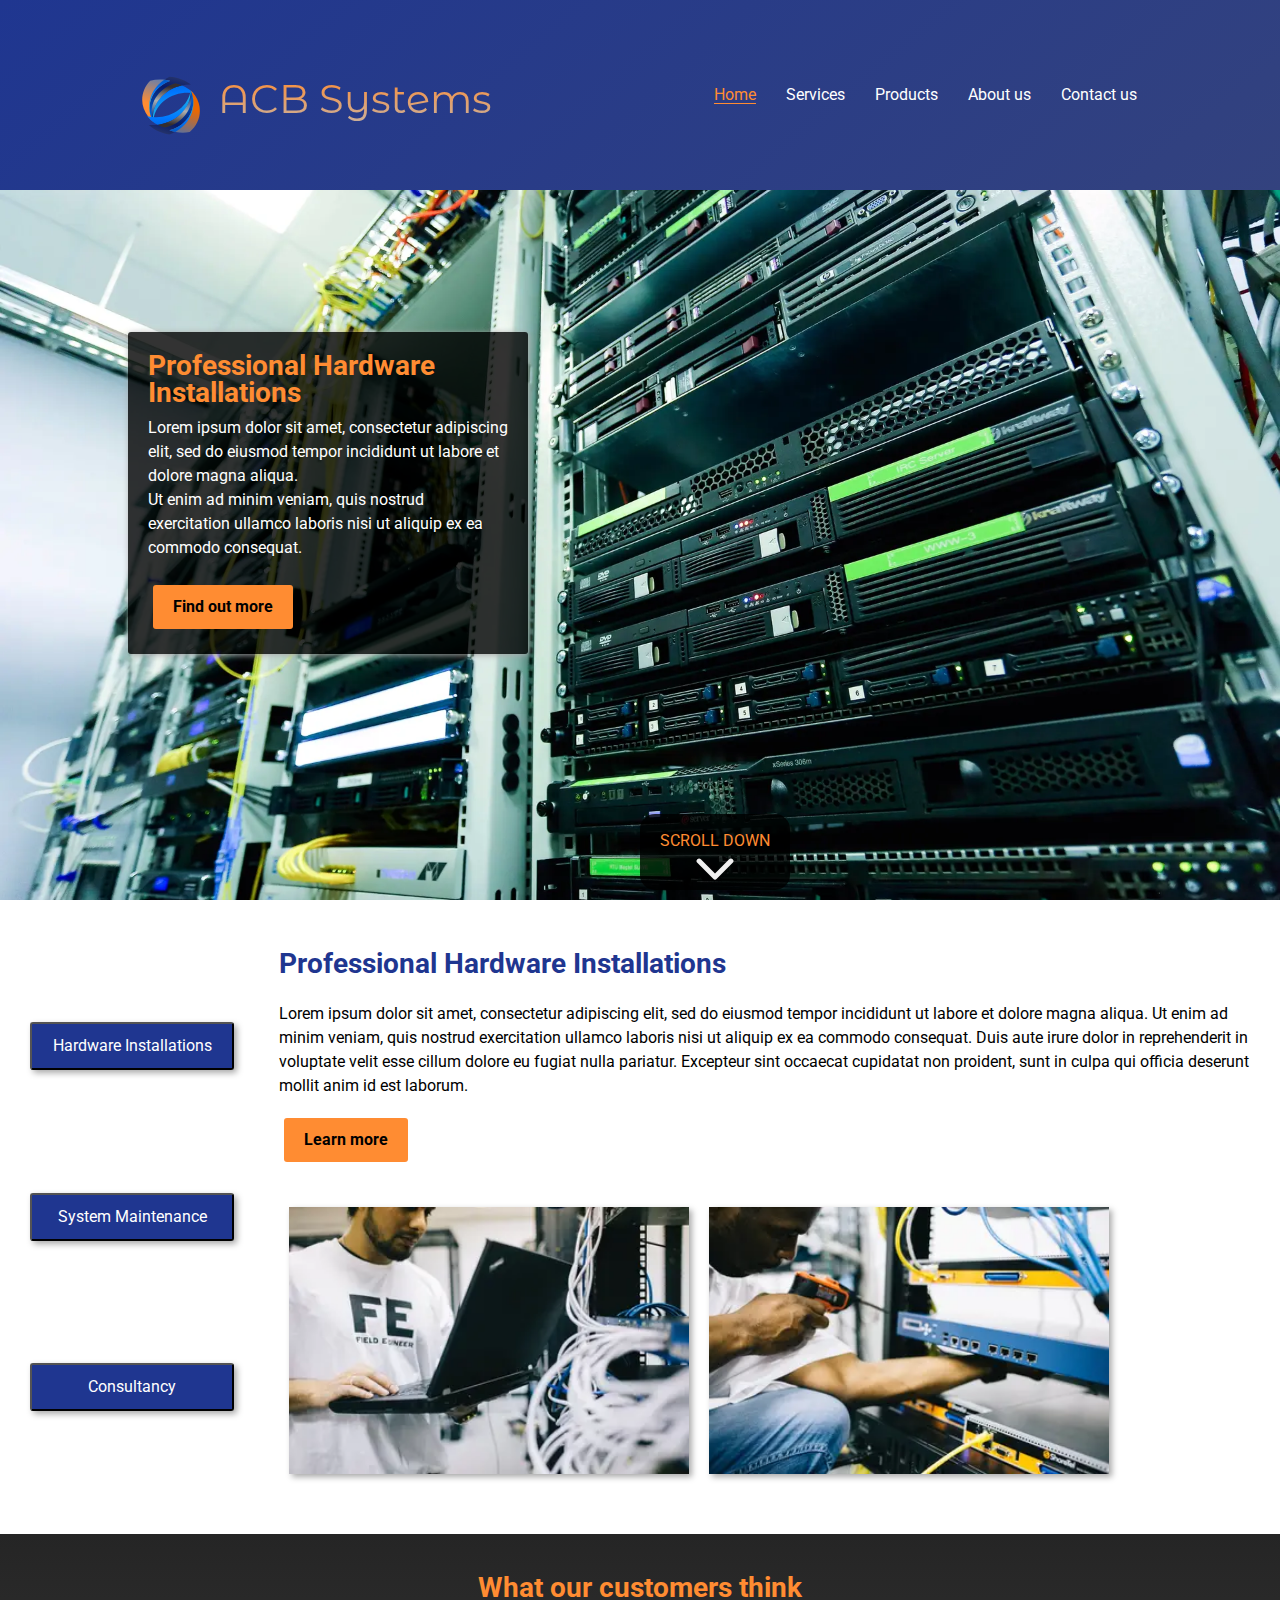
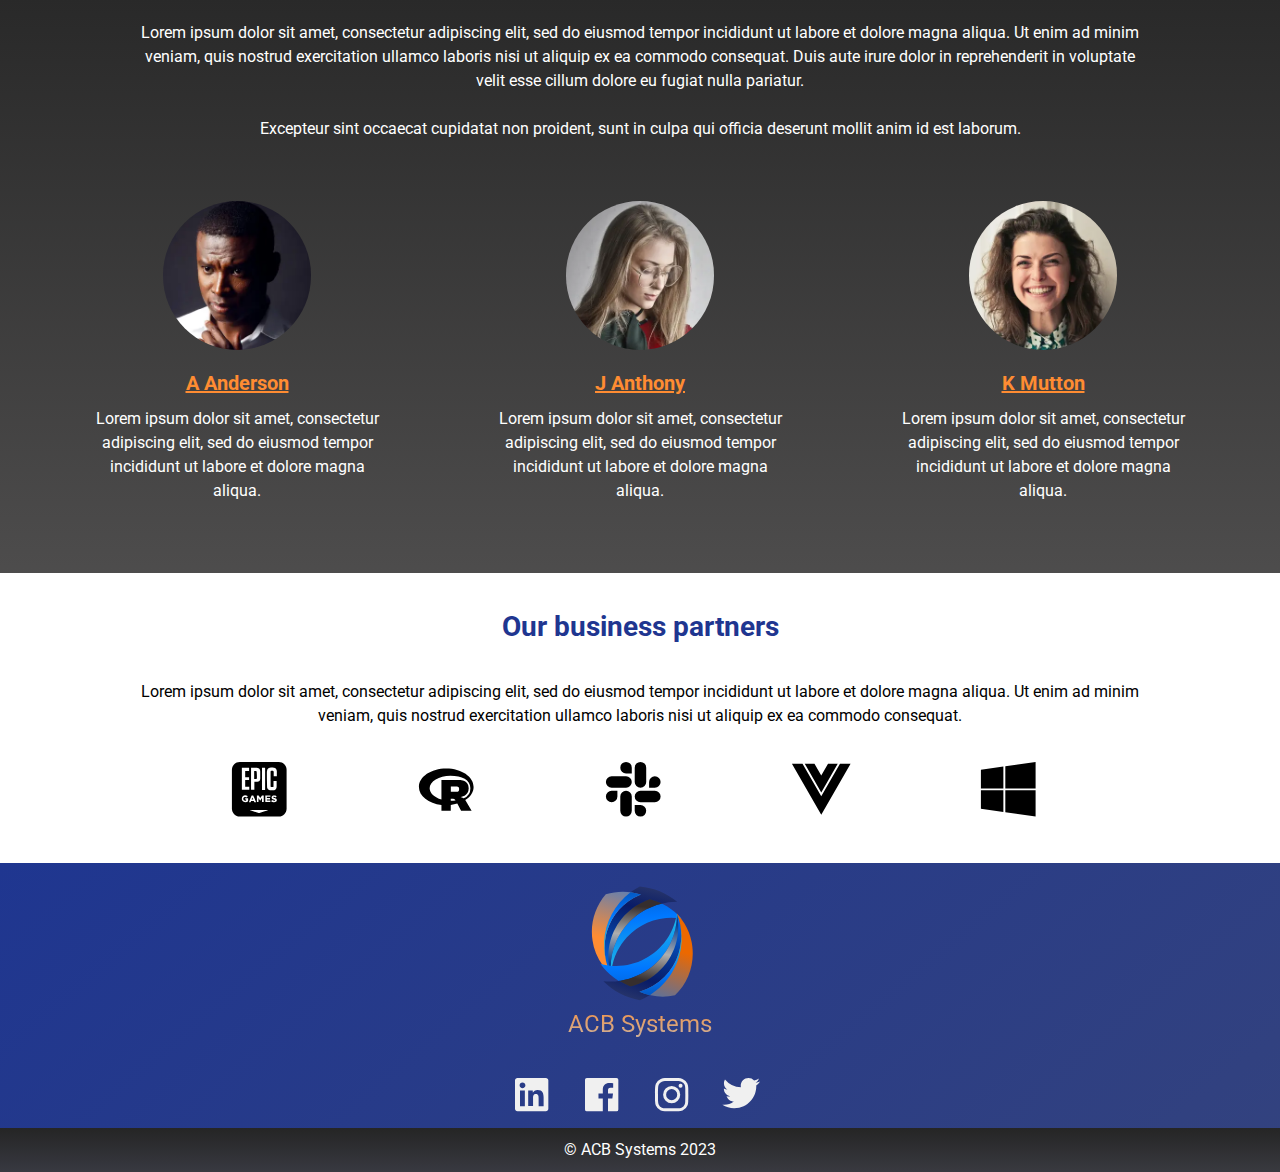
<file: index.html>
<!DOCTYPE html>
<html lang="en">

<head>
  <meta charset="UTF-8" />
  <meta name="viewport" content="width=device-width, initial-scale=1.0" />
  <title>
    ACB Systems | Hardware Building, System Maintenance and Consultancy
  </title>
  <!-- Meta Data -->
  <meta name="description" content="" />
  <meta name="keywords" content="" />
  <meta name="author" content="ACB Systems" />
  <!-- Favicon and Icons -->
  <link rel="apple-touch-icon" sizes="57x57" href="assets/favicon_icon/apple-icon-57x57.png" />
  <link rel="apple-touch-icon" sizes="60x60" href="assets/favicon_icon/apple-icon-60x60.png" />
  <link rel="apple-touch-icon" sizes="72x72" href="assets/favicon_icon/apple-icon-72x72.png" />
  <link rel="apple-touch-icon" sizes="76x76" href="assets/favicon_icon/apple-icon-76x76.png" />
  <link rel="apple-touch-icon" sizes="114x114" href="assets/favicon_icon/apple-icon-114x114.png" />
  <link rel="apple-touch-icon" sizes="120x120" href="assets/favicon_icon/apple-icon-120x120.png" />
  <link rel="apple-touch-icon" sizes="144x144" href="assets/favicon_icon/apple-icon-144x144.png" />
  <link rel="apple-touch-icon" sizes="152x152" href="assets/favicon_icon/apple-icon-152x152.png" />
  <link rel="apple-touch-icon" sizes="180x180" href="assets/favicon_icon/apple-icon-180x180.png" />
  <link rel="icon" type="image/png" sizes="192x192" href="assets/favicon_icon/android-icon-192x192.png" />
  <link rel="icon" type="image/png" sizes="32x32" href="assets/favicon_icon/favicon-32x32.png" />
  <link rel="icon" type="image/png" sizes="96x96" href="assets/favicon_icon/favicon-96x96.png" />
  <link rel="icon" type="image/png" sizes="16x16" href="assets/favicon_icon/favicon-16x16.png" />
  <link rel="manifest" href="assets/favicon_icon/manifest.json" />
  <meta name="msapplication-TileColor" content="#ffffff" />
  <meta name="msapplication-TileImage" content="assets/favicon_icon/ms-icon-144x144.png" />
  <meta name="theme-color" content="#ffffff" />
  <!-- Style Sheet -->
  <link rel="stylesheet" href="css/style.css" />
  <!-- Scripts -->
  <script defer src="script/script.js"></script>
</head>

<body>
  <header>
    <div class="max-container">
      <!-- Logo Container -->
      <div class="logo-container">
        <a href="index.html">
          <img src="assets/logo-acb-systems-min.svg" alt="">
        </a>
        <h1 class="logo-text">ACB Systems</h1>
      </div>
      <!-- Navigation Menu -->
      <nav>
        <!-- Navigation-sm-screen -->
        <div class="mobile-container">
          <div class="hamburger">
            <span class="bar"></span>
            <span class="bar"></span>
            <span class="bar"></span>
          </div>
        </div>
        <ul id="nav-menu">
          <li><a class="nav-active" href="index.html">Home</a></li>
          <li><a href="services.html">Services</a></li>
          <li><a href="products.html">Products</a></li>
          <li><a href="about_us.html">About us</a></li>
          <li><a href="contact_us.html">Contact us</a></li>
        </ul>
      </nav>
    </div>
  </header>
  <main>
    <!-- Banner -->
    <div class="banner" id="bannerHome">
      <!-- banner-card #1 -->
      <div class="banner-card">
        <h2>Professional Hardware Installations</h2>
        <p>
          Lorem ipsum dolor sit amet, consectetur adipiscing elit, sed do
          eiusmod tempor incididunt ut labore et dolore magna aliqua.
          <br />
          Ut enim ad minim veniam, quis nostrud exercitation ullamco laboris
          nisi ut aliquip ex ea commodo consequat.
        </p>
        <div class="btn-bg-area">
          <button class="btn-background">Find out more</button>
        </div>
      </div>
      <!-- banner-card #2 -->
      <div class="banner-card">
        <h2>Experienced System Maintenance</h2>
        <p>
          Lorem ipsum dolor sit amet, consectetur adipiscing elit, sed do
          eiusmod tempor incididunt ut labore et dolore magna aliqua.
          <br />
          Ut enim ad minim veniam, quis nostrud exercitation ullamco laboris
          nisi ut aliquip ex ea commodo consequat.
        </p>
        <div class="btn-bg-area">
          <button class="btn-background">Find out more</button>
        </div>
      </div>
      <!-- banner-card #3 -->
      <div class="banner-card">
        <h2>Trusted Consultancy</h2>
        <p>
          Lorem ipsum dolor sit amet, consectetur adipiscing elit, sed do
          eiusmod tempor incididunt ut labore et dolore magna aliqua.
          <br />
          Ut enim ad minim veniam, quis nostrud exercitation ullamco laboris
          nisi ut aliquip ex ea commodo consequat.
        </p>
        <div class="btn-bg-area">
          <button class="btn-background">Find out more</button>
        </div>
      </div>
      <!-- Scroll Button -->
      <a class="scroll-box-a" role="button"
        onclick="document.getElementById('lg-screen-sevices').scrollIntoView({ behavior: 'smooth'});">
        <div class="scroll-box">
          <p>scroll down</p>
          <svg width="38" height="22" fill="none" xmlns="http://www.w3.org/2000/svg">
            <path
              d="M17.232 20.768a2.5 2.5 0 0 0 3.536 0l15.91-15.91a2.5 2.5 0 1 0-3.536-3.536L19 15.465 4.858 1.322a2.5 2.5 0 1 0-3.536 3.536l15.91 15.91zM16.5 17v2h5v-2h-5z"
              fill="#F0F0F0" />
          </svg>
        </div>
      </a>
    </div>
    <!-- Area Service Selector -->
    <!-- lg-btn-selectors -->
    <div class="max-container lg-screen">
      <div id="lg-screen-sevices">
        <div class="side-selectors">
          <button class="btn-selector" onclick="lg_service(1)">
            <span>Hardware Installations</span>
          </button>
          <button class="btn-selector" onclick="lg_service(2)">
            <span>System Maintenance</span>
          </button>
          <button class="btn-selector" onclick="lg_service(3)">
            <span>Consultancy</span>
          </button>
        </div>
        <div class="content-selector">
          <!-- lg-screen - content - Hardware Installations -->
          <section id="lg-content-1" class="content-area">
            <h2>Professional Hardware Installations</h2>
            <p>
              Lorem ipsum dolor sit amet, consectetur adipiscing elit, sed do
              eiusmod tempor incididunt ut labore et dolore magna aliqua. Ut
              enim ad minim veniam, quis nostrud exercitation ullamco laboris
              nisi ut aliquip ex ea commodo consequat. Duis aute irure dolor
              in reprehenderit in voluptate velit esse cillum dolore eu fugiat
              nulla pariatur. Excepteur sint occaecat cupidatat non proident,
              sunt in culpa qui officia deserunt mollit anim id est laborum.
            </p>
            <div class="btn-bg-area">
              <button class="btn-background">Learn more</button>
            </div>
            <div class="image-flex">
              <img src="images/pexels-field-engineer-442152_360.webp" alt="" />
              <img src="images/pexels-field-engineer-442154_360.webp" alt="" />
              <img src="images/pexels-isabella-mendes-13071305_360.webp" alt="" />
            </div>
          </section>
          <!-- lg-screen - content - System Maintenance -->
          <section id="lg-content-2" class="content-area">
            <h2>System Maintenance</h2>
            <p>
              Lorem ipsum dolor sit amet, consectetur adipiscing elit, sed do
              eiusmod tempor incididunt ut labore et dolore magna aliqua. Ut
              enim ad minim veniam, quis nostrud exercitation ullamco laboris
              nisi ut aliquip ex ea commodo consequat. Duis aute irure dolor
              in reprehenderit in voluptate velit esse cillum dolore eu fugiat
              nulla pariatur. Excepteur sint occaecat cupidatat non proident,
              sunt in culpa qui officia deserunt mollit anim id est laborum.
            </p>
            <div class="btn-bg-area">
              <button class="btn-background">Learn more</button>
            </div>
            <div class="image-flex">
              <img src="images/pexels-anete-lusina-4792731_360.webp" alt="" />
              <img src="images/pexels-danny-meneses-943096_360.webp" alt="" />
              <img src="images/pexels-marcellino-andrian-671629_360.webp" alt="" />
            </div>
          </section>
          <!-- lg-screen - content - Consultancy -->
          <section id="lg-content-3" class="content-area">
            <h2>Consultancy</h2>
            <p>
              Lorem ipsum dolor sit amet, consectetur adipiscing elit, sed do
              eiusmod tempor incididunt ut labore et dolore magna aliqua. Ut
              enim ad minim veniam, quis nostrud exercitation ullamco laboris
              nisi ut aliquip ex ea commodo consequat. Duis aute irure dolor
              in reprehenderit in voluptate velit esse cillum dolore eu fugiat
              nulla pariatur. Excepteur sint occaecat cupidatat non proident,
              sunt in culpa qui officia deserunt mollit anim id est laborum.
            </p>
            <div class="btn-bg-area">
              <button class="btn-background">Learn more</button>
            </div>
            <div class="image-flex">
              <img src="images/pexels-andrea-piacquadio-806835_360.webp" alt="" />
              <img src="images/pexels-jopwell-2422282_412.webp" alt="" />
              <img src="images/pexels-soumil-kumar-735911_360.webp" alt="" />
            </div>
          </section>
        </div>
      </div>
    </div>
    <!-- Small Screen -->
    <div class="max-container sm-screen">
      <div id="sm-screen-sevices">
        <!-- sm-screen - Hardware Installations -->
        <button class="btn-selector" id="sm-btn-1" onclick="sm_service(1)">
          <span>Hardware Installations</span>
          <svg id="selectorSVG-1" class="active" width="30" height="30" fill="none" xmlns="http://www.w3.org/2000/svg">
            <path fill-rule="evenodd" clip-rule="evenodd"
              d="M21.127 14.564a.936.936 0 0 1-1.326 0l-3.863-3.863v9.924a.938.938 0 0 1-1.875 0v-9.924l-3.864 3.863a.936.936 0 1 1-1.326-1.326l5.303-5.302A.92.92 0 0 1 15 7.692a.92.92 0 0 1 .824.244l5.303 5.302a.936.936 0 0 1 0 1.326zM26.25 0H3.75A3.75 3.75 0 0 0 0 3.75v22.5A3.75 3.75 0 0 0 3.75 30h22.5A3.75 3.75 0 0 0 30 26.25V3.75A3.75 3.75 0 0 0 26.25 0z" />
          </svg>
        </button>
        <div id="sm-content-1" class="content-area">
          <h2>Professional Hardware Installations</h2>
          <p>
            Lorem ipsum dolor sit amet, consectetur adipiscing elit, sed do
            eiusmod tempor incididunt ut labore et dolore magna aliqua. Ut
            enim ad minim veniam, quis nostrud exercitation ullamco laboris
            nisi ut aliquip ex ea commodo consequat. Duis aute irure dolor
            in reprehenderit in voluptate velit esse cillum dolore eu fugiat
            nulla pariatur. Excepteur sint occaecat cupidatat non proident,
            sunt in culpa qui officia deserunt mollit anim id est laborum.
          </p>
          <div class="btn-bg-area">
            <button class="btn-background">Learn more</button>
          </div>
          <div class="image-flex">
            <picture>
              <source media="(max-width: 750px)" srcset="images/pexels-field-engineer-442152_720.webp">
              <source media="(max-width: 400px)" srcset="images/pexels-field-engineer-442152_360.webp">
              <img src="images/pexels-field-engineer-442152_1536.webp" alt="" />
            </picture>
          </div>
        </div>
        <!-- sm-screen - System Maintenance -->
        <button class="btn-selector " id="sm-btn-2" onclick="sm_service(2)">
          <span>System Maintenance</span>
          <svg id="selectorSVG-2" width="30" height="30" fill="none" xmlns="http://www.w3.org/2000/svg">
            <path fill-rule="evenodd" clip-rule="evenodd"
              d="M21.127 14.564a.936.936 0 0 1-1.326 0l-3.863-3.863v9.924a.938.938 0 0 1-1.875 0v-9.924l-3.864 3.863a.936.936 0 1 1-1.326-1.326l5.303-5.302A.92.92 0 0 1 15 7.692a.92.92 0 0 1 .824.244l5.303 5.302a.936.936 0 0 1 0 1.326zM26.25 0H3.75A3.75 3.75 0 0 0 0 3.75v22.5A3.75 3.75 0 0 0 3.75 30h22.5A3.75 3.75 0 0 0 30 26.25V3.75A3.75 3.75 0 0 0 26.25 0z" />
          </svg>
        </button>
        <div id="sm-content-2" class="content-area">
          <h2>System Maintenance</h2>
          <p>
            Lorem ipsum dolor sit amet, consectetur adipiscing elit, sed do
            eiusmod tempor incididunt ut labore et dolore magna aliqua. Ut
            enim ad minim veniam, quis nostrud exercitation ullamco laboris
            nisi ut aliquip ex ea commodo consequat. Duis aute irure dolor
            in reprehenderit in voluptate velit esse cillum dolore eu fugiat
            nulla pariatur. Excepteur sint occaecat cupidatat non proident,
            sunt in culpa qui officia deserunt mollit anim id est laborum.
          </p>
          <div class="btn-bg-area">
            <button class="btn-background">Learn more</button>
          </div>
          <div class="image-flex">
            <picture>
              <source media="(max-width: 750px)" srcset="images/pexels-anete-lusina-4792731_719.webp">
              <source media="(max-width: 400px)" srcset="images/pexels-anete-lusina-4792731_360.webp">
              <img src="images/pexels-anete-lusina-4792731_1534.webp" alt="" />
            </picture>
          </div>
        </div>
        <!-- sm-screen - Consultancy -->
        <button class="btn-selector" id="sm-btn-3" onclick="sm_service(3)">
          <span>Consultancy</span>
          <svg id="selectorSVG-3" width="30" height="30" fill="none" xmlns="http://www.w3.org/2000/svg">
            <path fill-rule="evenodd" clip-rule="evenodd"
              d="M21.127 14.564a.936.936 0 0 1-1.326 0l-3.863-3.863v9.924a.938.938 0 0 1-1.875 0v-9.924l-3.864 3.863a.936.936 0 1 1-1.326-1.326l5.303-5.302A.92.92 0 0 1 15 7.692a.92.92 0 0 1 .824.244l5.303 5.302a.936.936 0 0 1 0 1.326zM26.25 0H3.75A3.75 3.75 0 0 0 0 3.75v22.5A3.75 3.75 0 0 0 3.75 30h22.5A3.75 3.75 0 0 0 30 26.25V3.75A3.75 3.75 0 0 0 26.25 0z" />
          </svg>
        </button>
        <div id="sm-content-3" class="content-area">
          <h2>Consultancy</h2>
          <p>
            Lorem ipsum dolor sit amet, consectetur adipiscing elit, sed do
            eiusmod tempor incididunt ut labore et dolore magna aliqua. Ut
            enim ad minim veniam, quis nostrud exercitation ullamco laboris
            nisi ut aliquip ex ea commodo consequat. Duis aute irure dolor
            in reprehenderit in voluptate velit esse cillum dolore eu fugiat
            nulla pariatur. Excepteur sint occaecat cupidatat non proident,
            sunt in culpa qui officia deserunt mollit anim id est laborum.
          </p>
          <div class="btn-bg-area">
            <button class="btn-background">Learn more</button>
          </div>
          <div class="image-flex">
            <picture>
              <source media="(max-width: 750px)" srcset="images/pexels-andrea-piacquadio-806835_720.webp">
              <source media="(max-width: 400px)" srcset="images/pexels-andrea-piacquadio-806835_360.webp">
              <img src="images/pexels-andrea-piacquadio-806835_1536.webp" alt="" />
            </picture>
          </div>
        </div>
      </div>
    </div>
    <!-- Customer Reviews  -->
    <section class="reviews">
      <h2>What our customers think</h2>
      <p>
        Lorem ipsum dolor sit amet, consectetur adipiscing elit, sed do
        eiusmod tempor incididunt ut labore et dolore magna aliqua. Ut enim ad
        minim veniam, quis nostrud exercitation ullamco laboris nisi ut
        aliquip ex ea commodo consequat. Duis aute irure dolor in
        reprehenderit in voluptate velit esse cillum dolore eu fugiat nulla
        pariatur.
      </p>
      <br />
      <p>
        Excepteur sint occaecat cupidatat non proident, sunt in culpa qui
        officia deserunt mollit anim id est laborum.
      </p>
      <div class="review-profiles">
        <div class="profile">
          <img src="images/profile3_320.webp" alt="" />
          <h4>A Anderson</h4>
          <p>
            Lorem ipsum dolor sit amet, consectetur adipiscing elit, sed do
            eiusmod tempor incididunt ut labore et dolore magna aliqua.
          </p>
        </div>
        <div class="profile">
          <img src="images/profile2_320.webp" alt="" />
          <h4>J Anthony</h4>
          <p>
            Lorem ipsum dolor sit amet, consectetur adipiscing elit, sed do
            eiusmod tempor incididunt ut labore et dolore magna aliqua.
          </p>
        </div>
        <div class="profile">
          <img src="images/profile_320.webp" alt="" />
          <h4>K Mutton</h4>
          <p>
            Lorem ipsum dolor sit amet, consectetur adipiscing elit, sed do
            eiusmod tempor incididunt ut labore et dolore magna aliqua.
          </p>
        </div>
      </div>
    </section>
    <!-- Business Partners -->
    <section class="partners max-container">
      <h2>Our business partners</h2>
      <p>
        Lorem ipsum dolor sit amet, consectetur adipiscing elit, sed do
        eiusmod tempor incididunt ut labore et dolore magna aliqua. Ut enim ad
        minim veniam, quis nostrud exercitation ullamco laboris nisi ut
        aliquip ex ea commodo consequat.
      </p>
      <div class="partner-icon">
        <svg width="75" height="75" viewbox="0 0 120 120" fill="none" xmlns="http://www.w3.org/2000/svg">
          <path
            d="M18.75 6.25h62.5c6.875 0 12.5 5.625 12.5 12.5v62.5c0 6.875-5.625 12.5-12.5 12.5h-62.5c-6.875 0-12.5-5.625-12.5-12.5v-62.5c0-6.875 5.625-12.5 12.5-12.5z"
            fill="#000" />
          <path
            d="M62.188 22.5c0-.625 0-1.563.312-2.188.313-2.812 1.875-4.375 4.688-4.687 1.874-.313 4.062-.313 6.25 0 2.812.313 4.374 2.188 4.687 5.313v8.125h-5V22.5c0-1.25-.313-1.875-1.25-2.188h-2.5c-.938 0-1.25.625-1.25 1.563V45c0 .938.625 1.563 1.563 1.563h1.562c.938 0 1.563-.626 1.563-1.563v-8.125h5v8.75c0 .625 0 1.25-.313 2.188-.625 1.874-1.875 3.437-3.75 3.75a25.326 25.326 0 0 1-6.875 0c-2.5-.313-4.063-2.188-4.375-4.688v-2.188c-.313-7.812-.313-15-.313-22.187zM54.063 15.625h5.312V51.25h-5V15.625h-.313zM54.375 60h2.813v10.313h-2.813v-5.938h-.313c-.937 1.25-1.562 2.5-2.5 4.063a28.53 28.53 0 0 1-2.5-4.063h-.312v5.938h-2.5V60h2.813c.937 1.25 1.562 2.5 2.5 4.063 1.25-1.563 1.874-2.813 2.812-4.063zM22.188 15.625H33.75v5H27.5v10h6.25v4.688H27.5v10.624h6.563v4.688H22.187v-35zM32.188 69.063c-1.25.937-2.5 1.562-4.063 1.562-2.813 0-5.313-1.25-5.938-4.375-.625-4.063 2.188-6.563 5.313-6.563 1.25 0 2.813.313 3.75.938.313 0 .313.313.625.313-.625.937-1.25 1.562-1.875 2.187-.938-.625-2.188-1.25-3.438-.625-.625 0-.937.313-1.562.938-.938 1.25-.625 3.124.313 4.062.937.938 2.812.938 3.75.313v-1.25H27.5v-2.188h4.688v4.688zM58.75 85.313l-8.438 2.812h-1.25C44.688 86.562 40 85 35.626 83.437c0 0-.313 0-.625-.312h29.375c-1.563.938-3.438 1.563-5.625 2.188zM68.125 70.313h-8.438V60h8.126v2.188h-5.626v1.874h5v2.188h-5v1.875h5.626v2.188h.312zM76.563 70c-1.876 1.25-5.938.625-7.5-.938.624-.624.937-1.25 1.562-1.874.938.624 1.875 1.25 3.125 1.25h.938c.312 0 .312-.313.624-.626 0-.312-.312-.624-.312-.624-.625-.313-.938-.313-1.563-.626-.624-.312-1.25-.312-1.874-.624-.938-.313-1.563-.938-1.876-2.188 0-1.25.313-2.5 1.25-3.125 1.25-.938 2.813-.938 4.376-.625.937.313 1.874.625 2.5 1.25-.313.625-.938 1.25-1.25 1.875l-2.813-.938h-.625c-.313 0-.625.313-.625.626 0 .312.313.624.313.624.624.313 1.25.313 1.874.626.626.312 1.25.312 1.876.624.937.313 1.562 1.25 1.562 2.5s-.313 2.188-1.563 2.813zM51.563 21.25c0-1.563-.626-3.438-1.876-4.375-1.25-.938-2.5-1.25-3.75-1.25h-9.062v35.313h5.313V38.124h4.687c2.813-.313 4.688-2.188 4.688-5V21.25zM46.25 31.875c0 .938-.625 1.563-1.563 1.563h-2.812V20.624h2.5c.938 0 1.563.625 1.563 1.875.312 3.125.312 6.25.312 9.375zM40.313 60h-2.5C36.25 63.438 35 66.875 33.437 70.625h2.813c.313-.625.625-1.25.625-1.875h4.375l.938 1.875H45c-1.563-3.75-3.125-7.188-4.688-10.625zm-2.5 6.25c.312-.938.937-1.875 1.25-3.125.312 1.25.937 2.188 1.25 3.125h-2.5z"
            fill="#fff" />
        </svg>
        <svg width="75" height="75" viewbox="0 0 120 120" fill="none" xmlns="http://www.w3.org/2000/svg">
          <g clip-path="url(#a)">
            <path fill-rule="evenodd" clip-rule="evenodd"
              d="M93.75 46.2c0-16.181-19.588-29.3-43.75-29.3S6.25 30.02 6.25 46.2c0 14.422 15.567 26.382 36.05 28.821v9.35l14.926-.007V75.07a60.564 60.564 0 0 0 10.443-2.076l6.06 11.381 16.866-.007-10.165-17.14c8.203-5.326 13.32-12.77 13.32-21.027zm-70.307 2.188c0-11.062 14.889-20.031 33.254-20.031 18.366 0 31.918 6.134 31.918 20.031a17.091 17.091 0 0 1-10.62 16.018c-.3-.198-.61-.38-.93-.546a32.737 32.737 0 0 0-4.187-1.578s13.044-.969 13.044-13.956-13.65-13.232-13.65-13.232H42.3v31.33c-11.144-3.237-18.857-10.085-18.857-18.036zm42.944 5.766-9.04.003.005-8.378 9.035.004a3.897 3.897 0 0 1 4.188 4.11 4.137 4.137 0 0 1-4.188 4.261zm-9.164 10.921h4.008a2.746 2.746 0 0 1 2.002.91c.61.588 1.145 1.249 1.593 1.968-2.524.29-5.061.441-7.602.455l-.001-3.333z"
              fill="#000" />
          </g>
          <defs>
            <clipPath id="a">
              <path fill="#fff" d="M0 0h100v100H0z" />
            </clipPath>
          </defs>
        </svg>
        <svg width="75" height="75" viewbox="0 0 120 120" fill="none" xmlns="http://www.w3.org/2000/svg">
          <path
            d="M24.633 61.543a9.191 9.191 0 1 1-9.192-9.2h9.192v9.2zM29.266 61.543a9.191 9.191 0 0 1 18.382 0v23.016a9.191 9.191 0 1 1-18.382 0V61.543zM38.457 24.633a9.191 9.191 0 1 1 9.2-9.192v9.192h-9.2zM38.457 29.266a9.191 9.191 0 0 1 0 18.382H15.441a9.191 9.191 0 1 1 0-18.382h23.016zM75.367 38.457a9.191 9.191 0 1 1 9.192 9.2h-9.192v-9.2zM70.734 38.457a9.191 9.191 0 0 1-18.382 0V15.441a9.191 9.191 0 1 1 18.382 0v23.016zM61.543 75.367a9.191 9.191 0 1 1-9.2 9.192v-9.192h9.2zM61.543 70.734a9.191 9.191 0 0 1 0-18.382h23.016a9.191 9.191 0 1 1 0 18.382H61.543z"
            fill="#000" />
        </svg>
        <svg width="75" height="75" viewbox="0 0 120 120" fill="none" xmlns="http://www.w3.org/2000/svg">
          <path d="M50 28.13 39.162 9.36H23.648L50 55.001 76.352 9.359H60.838L50 28.131z" fill="#000" />
          <path d="M79.96 9.36 50 61.251 20.04 9.359H3.073L50 90.641 96.926 9.359H79.96z" fill="#000" />
        </svg>
        <svg width="75" height="75" viewbox="0 0 120 120" fill="none" xmlns="http://www.w3.org/2000/svg">
          <path
            d="M93.75 51.758H45.312v34.96L93.75 93.75V51.758zM42.188 51.758H6.25v29.297l35.938 5.214V51.758zM93.75 6.25l-48.438 6.914v35.469H93.75V6.25zM42.188 13.613 6.25 18.75v29.883h35.938v-35.02z"
            fill="#000" />
        </svg>
      </div>
    </section>
  </main>
  <!-- Footer -->
  <footer>
    <!-- Footer-Upper Container -->
    <div class="footer-container">
      <div class="footer-logo">
        <img src="assets/logo-acb-systems-min.svg" alt="">
        <h3>ACB Systems</h3>
      </div>
      <div class="footer-social">
        <a href="#">
          <svg width="50" height="40" viewBox="0 0 60 60" fill="none" xmlns="http://www.w3.org/2000/svg">
            <path
              d="M46.25 0H3.75C1.667 0 0 1.667 0 3.542V46.25c0 1.875 1.667 3.542 3.75 3.542h42.5c2.083 0 3.75-1.667 3.75-3.542V3.542C50 1.667 48.333 0 46.25 0zM14.792 42.5H7.5V18.75h7.292V42.5zM11.25 15.417c-2.292 0-4.375-1.875-4.375-4.375S8.75 6.667 11.25 6.667c2.292 0 4.375 1.875 4.375 4.375s-2.083 4.375-4.375 4.375zm31.458 26.875h-7.291V30.625c0-2.708 0-6.458-3.959-6.458-3.958 0-4.375 3.125-4.375 6.041v11.875h-7.291V18.75h6.875v3.125h.208c1.042-1.875 3.542-3.958 7.083-3.958 7.5 0 8.959 5 8.959 11.458v12.917h-.209z"
              fill="#F0F0F0" />
          </svg>
        </a>
        <a href="#">
          <svg width="50" height="40" viewBox="0 0 60 60" fill="none" xmlns="http://www.w3.org/2000/svg">
            <path
              d="M47.23 0H2.77A2.792 2.792 0 0 0 0 2.77v44.46A2.791 2.791 0 0 0 2.77 50h23.938V30.667h-6.5v-7.563h6.5v-5.562c0-6.459 3.938-9.98 9.73-9.98 1.937 0 3.874 0 5.812.292v6.73h-3.98c-3.145 0-3.75 1.5-3.75 3.687v4.812h7.5l-.978 7.563H34.52V50h12.708A2.791 2.791 0 0 0 50 47.23V2.77A2.792 2.792 0 0 0 47.23 0z"
              fill="#F0F0F0" />
          </svg>
        </a>
        <a href="#">
          <svg width="50" height="40" viewBox="0 0 60 60" fill="none" xmlns="http://www.w3.org/2000/svg">
            <path
              d="M38.345 14.655a3 3 0 1 0 0-6 3 3 0 0 0 0 6zM25 12.162a12.837 12.837 0 1 0 0 25.675 12.837 12.837 0 0 0 0-25.675zm0 21.171a8.333 8.333 0 1 1 0-16.666 8.333 8.333 0 0 1 0 16.666z"
              fill="#F0F0F0" />
            <path
              d="M25 4.505c6.675 0 7.466.025 10.102.145 1.585.02 3.156.31 4.642.861a8.282 8.282 0 0 1 4.745 4.745 13.84 13.84 0 0 1 .86 4.642c.121 2.636.147 3.427.147 10.102 0 6.675-.026 7.466-.146 10.102a13.84 13.84 0 0 1-.861 4.643 8.283 8.283 0 0 1-4.745 4.744 13.84 13.84 0 0 1-4.642.861c-2.636.12-3.426.146-10.102.146s-7.466-.026-10.102-.146a13.84 13.84 0 0 1-4.642-.86 8.281 8.281 0 0 1-4.745-4.745 13.837 13.837 0 0 1-.86-4.643C4.53 32.466 4.503 31.675 4.503 25c0-6.675.026-7.466.146-10.102.02-1.585.31-3.155.861-4.642a8.281 8.281 0 0 1 4.745-4.745 13.837 13.837 0 0 1 4.642-.86c2.636-.121 3.427-.146 10.102-.146zM25 0c-6.79 0-7.641.029-10.307.15a18.348 18.348 0 0 0-6.068 1.163 12.784 12.784 0 0 0-7.313 7.312A18.347 18.347 0 0 0 .15 14.694C.03 17.358 0 18.21 0 25c0 6.79.029 7.641.15 10.307a18.348 18.348 0 0 0 1.163 6.069 12.783 12.783 0 0 0 7.312 7.313 18.345 18.345 0 0 0 6.069 1.162C17.358 49.97 18.21 50 25 50c6.79 0 7.641-.029 10.307-.15a18.35 18.35 0 0 0 6.069-1.163 12.784 12.784 0 0 0 7.313-7.312 18.345 18.345 0 0 0 1.162-6.069C49.97 32.642 50 31.79 50 25c0-6.79-.029-7.641-.15-10.307a18.35 18.35 0 0 0-1.163-6.068 12.784 12.784 0 0 0-7.312-7.311A18.348 18.348 0 0 0 35.306.15C32.642.03 31.79 0 25 0z"
              fill="#F0F0F0" />
          </svg>
        </a>
        <a href="#">
          <svg width="50" height="40" viewBox="0 0 60 53" fill="none" xmlns="http://www.w3.org/2000/svg">
            <path
              d="M50 4.74a21.021 21.021 0 0 1-5.89 1.593A10.157 10.157 0 0 0 48.622.75a20.598 20.598 0 0 1-6.517 2.448A10.328 10.328 0 0 0 34.616 0c-5.67 0-10.257 4.52-10.257 10.094a9.71 9.71 0 0 0 .265 2.302A29.24 29.24 0 0 1 3.478 1.844a9.968 9.968 0 0 0-1.395 5.073c0 3.5 1.826 6.593 4.584 8.406a10.155 10.155 0 0 1-4.665-1.26v.124c0 4.896 3.542 8.97 8.23 9.896-.882.235-1.79.354-2.703.355a9.828 9.828 0 0 1-1.928-.188c1.303 4.01 5.096 6.927 9.589 7.01a20.791 20.791 0 0 1-12.742 4.323A21.17 21.17 0 0 1 0 35.438 29.028 29.028 0 0 0 15.702 40c18.892 0 29.213-15.385 29.213-28.73 0-.437-.012-.874-.033-1.301A20.676 20.676 0 0 0 50 4.739z"
              fill="#F0F0F0" />
          </svg>
        </a>
      </div>
    </div>
    <!-- Footer-Copywrite -->
    <div class="copywrite">
      <p>&copy; ACB Systems 2023</p>

    </div>
  </footer>
</body>

</html>
</file>
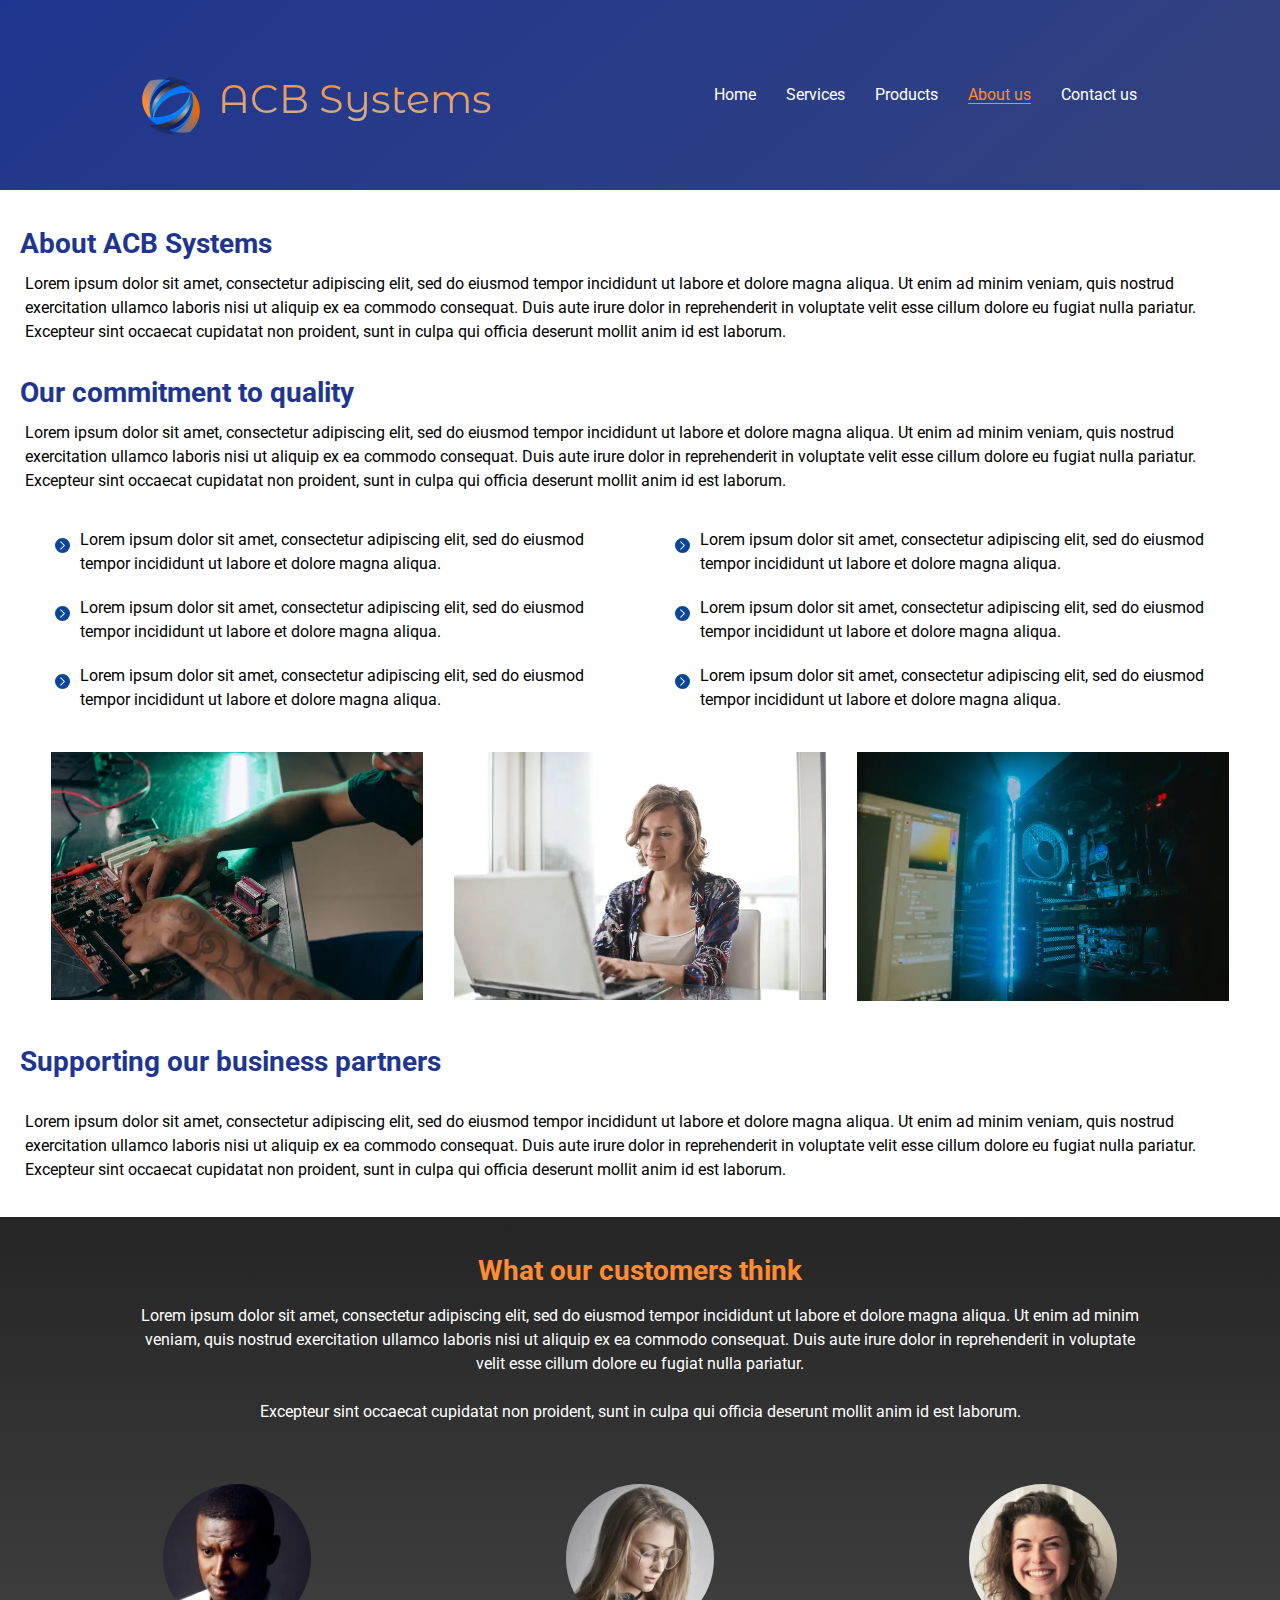
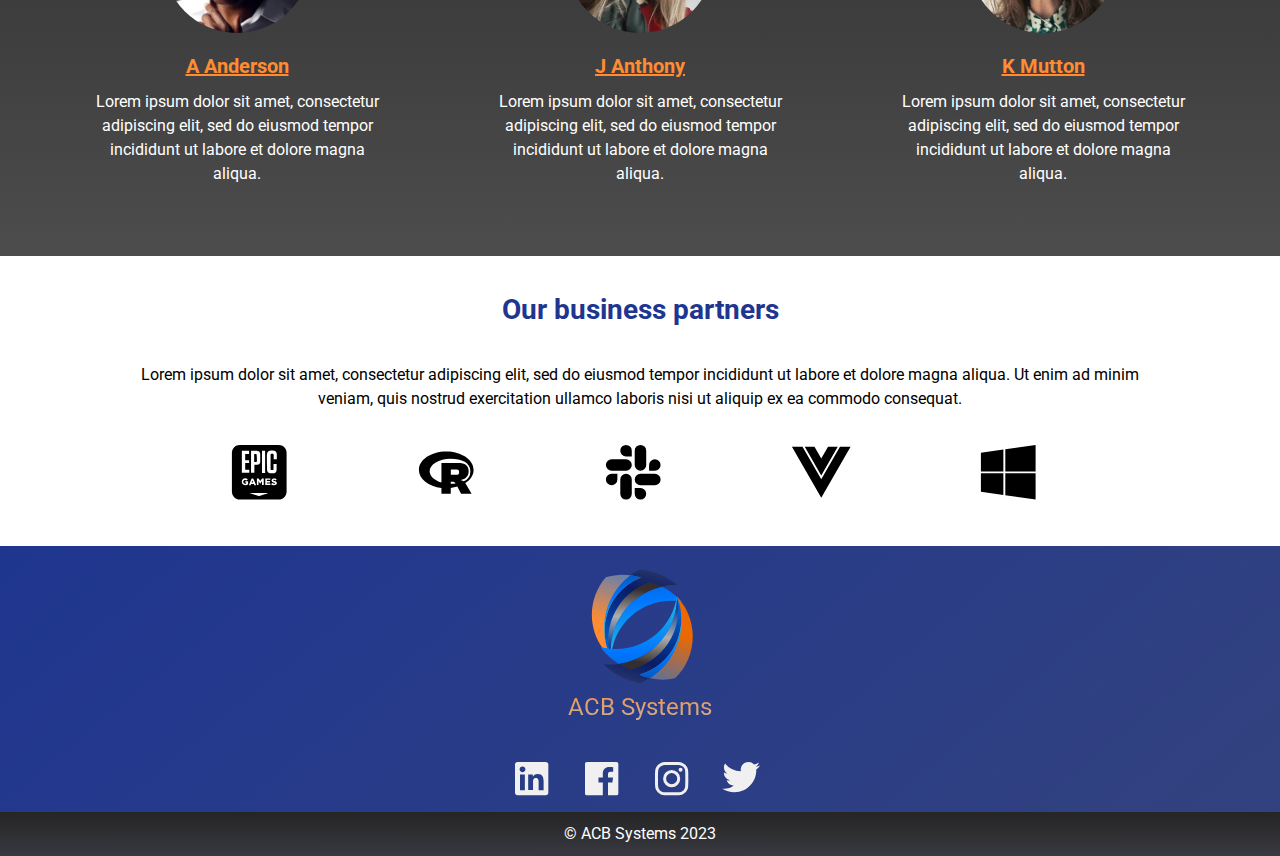
<file: about_us.html>
<!DOCTYPE html>
<html lang="en">

<head>
  <meta charset="UTF-8" />
  <meta name="viewport" content="width=device-width, initial-scale=1.0" />
  <title>
    ACB Systems | About us | Hardware Building, System Maintenance and Consultancy
  </title>
  <!-- Meta Data -->
  <meta name="description" content="" />
  <meta name="keywords" content="" />
  <meta name="author" content="ACB Systems" />
  <!-- Favicon and Icons -->
  <link rel="apple-touch-icon" sizes="57x57" href="assets/favicon_icon/apple-icon-57x57.png" />
  <link rel="apple-touch-icon" sizes="60x60" href="assets/favicon_icon/apple-icon-60x60.png" />
  <link rel="apple-touch-icon" sizes="72x72" href="assets/favicon_icon/apple-icon-72x72.png" />
  <link rel="apple-touch-icon" sizes="76x76" href="assets/favicon_icon/apple-icon-76x76.png" />
  <link rel="apple-touch-icon" sizes="114x114" href="assets/favicon_icon/apple-icon-114x114.png" />
  <link rel="apple-touch-icon" sizes="120x120" href="assets/favicon_icon/apple-icon-120x120.png" />
  <link rel="apple-touch-icon" sizes="144x144" href="assets/favicon_icon/apple-icon-144x144.png" />
  <link rel="apple-touch-icon" sizes="152x152" href="assets/favicon_icon/apple-icon-152x152.png" />
  <link rel="apple-touch-icon" sizes="180x180" href="assets/favicon_icon/apple-icon-180x180.png" />
  <link rel="icon" type="image/png" sizes="192x192" href="assets/favicon_icon/android-icon-192x192.png" />
  <link rel="icon" type="image/png" sizes="32x32" href="assets/favicon_icon/favicon-32x32.png" />
  <link rel="icon" type="image/png" sizes="96x96" href="assets/favicon_icon/favicon-96x96.png" />
  <link rel="icon" type="image/png" sizes="16x16" href="assets/favicon_icon/favicon-16x16.png" />
  <link rel="manifest" href="assets/favicon_icon/manifest.json" />
  <meta name="msapplication-TileColor" content="#ffffff" />
  <meta name="msapplication-TileImage" content="assets/favicon_icon/ms-icon-144x144.png" />
  <meta name="theme-color" content="#ffffff" />
  <!-- Style Sheet -->
  <link rel="stylesheet" href="css/style.css" />
  <!-- Scripts -->
  <script defer src="script/script.js"></script>
</head>

<body>
  <header>
    <div class="max-container">
      <!-- Logo Container -->
      <div class="logo-container">
        <a href="index.html">
          <img src="assets/logo-acb-systems-min.svg" alt="">
        </a>
        <h1 class="logo-text">ACB Systems</h1>
      </div>
      <!-- Navigation Menu -->
      <nav>
        <!-- Navigation-sm-screen -->
        <div class="mobile-container">
          <div class="hamburger">
            <span class="bar"></span>
            <span class="bar"></span>
            <span class="bar"></span>
          </div>
        </div>
        <ul id="nav-menu">
          <li><a href="index.html">Home</a></li>
          <li><a href="services.html">Services</a></li>
          <li><a href="products.html">Products</a></li>
          <li><a class="nav-active" href="about_us.html">About us</a></li>
          <li><a href="contact_us.html">Contact us</a></li>
        </ul>
      </nav>
    </div>
  </header>
  <main>
    <!-- About us -->
    <section class="def-layout max-container">
      <h2>About ACB Systems</h2>
      <p>Lorem ipsum dolor sit amet, consectetur adipiscing elit, sed do eiusmod tempor incididunt ut labore et dolore
        magna aliqua. Ut enim ad minim veniam, quis nostrud exercitation ullamco laboris nisi ut aliquip ex ea commodo
        consequat. Duis aute irure dolor in reprehenderit in voluptate velit esse cillum dolore eu fugiat nulla
        pariatur. Excepteur sint occaecat cupidatat non proident, sunt in culpa qui officia deserunt mollit anim id est
        laborum.</p>
      <h2>Our commitment to quality</h2>
      <p>Lorem ipsum dolor sit amet, consectetur adipiscing elit, sed do eiusmod tempor incididunt ut labore et dolore
        magna aliqua. Ut enim ad minim veniam, quis nostrud exercitation ullamco laboris nisi ut aliquip ex ea commodo
        consequat. Duis aute irure dolor in reprehenderit in voluptate velit esse cillum dolore eu fugiat nulla
        pariatur. Excepteur sint occaecat cupidatat non proident, sunt in culpa qui officia deserunt mollit anim id est
        laborum.</p>
      <ul>
        <li><img alt="chevron" src="assets/chevron-circle-min.svg" aria-hidden="true">Lorem ipsum dolor sit amet,
          consectetur
          adipiscing elit,
          sed do eiusmod tempor incididunt ut labore et dolore magna aliqua.</li>
        <li><img alt="chevron" src="assets/chevron-circle-min.svg" aria-hidden="true">Lorem ipsum dolor sit amet,
          consectetur
          adipiscing elit,
          sed do eiusmod tempor incididunt ut labore et dolore magna aliqua.</li>
        <li><img alt="chevron" src="assets/chevron-circle-min.svg" aria-hidden="true">Lorem ipsum dolor sit amet,
          consectetur
          adipiscing elit,
          sed do eiusmod tempor incididunt ut labore et dolore magna aliqua.</li>
        <li><img alt="chevron" src="assets/chevron-circle-min.svg" aria-hidden="true">Lorem ipsum dolor sit amet,
          consectetur
          adipiscing elit,
          sed do eiusmod tempor incididunt ut labore et dolore magna aliqua.</li>
        <li><img alt="chevron" src="assets/chevron-circle-min.svg" aria-hidden="true">Lorem ipsum dolor sit amet,
          consectetur
          adipiscing elit,
          sed do eiusmod tempor incididunt ut labore et dolore magna aliqua.</li>
        <li><img alt="chevron" src="assets/chevron-circle-min.svg" aria-hidden="true">Lorem ipsum dolor sit amet,
          consectetur
          adipiscing elit,
          sed do eiusmod tempor incididunt ut labore et dolore magna aliqua.</li>
      </ul>
      <div class="image-flex">
        <picture class="lg-screen">
          <source media="(max-width: 400px)" srcset="images/pexels-mikhail-nilov-9242270_360.webp">
          <img src="images/pexels-mikhail-nilov-9242270_720.webp" alt="" />
        </picture>
        <picture>
          <source media="(max-width: 400px)" srcset="images/pexels-andrea-piacquadio-806835_360.webp">
          <img src="images/pexels-andrea-piacquadio-806835_720.webp" alt="" />
        </picture>
        <picture class="lg-screen">
          <source media="(max-width: 400px)" srcset="images/pexels-isabella-mendes-13071305_360.webp">
          <img src="images/pexels-isabella-mendes-13071305_719.webp" alt="" />
        </picture>
      </div>
      <h2>Supporting our business partners</h2>
      <p>Lorem ipsum dolor sit amet, consectetur adipiscing elit, sed do eiusmod tempor incididunt ut labore et dolore
        magna aliqua. Ut enim ad minim veniam, quis nostrud exercitation ullamco laboris nisi ut aliquip ex ea commodo
        consequat. Duis aute irure dolor in reprehenderit in voluptate velit esse cillum dolore eu fugiat nulla
        pariatur. Excepteur sint occaecat cupidatat non proident, sunt in culpa qui officia deserunt mollit anim id est
        laborum.</p>
    </section>
    <!-- Customer Reviews  -->
    <section class="reviews">
      <h2>What our customers think</h2>
      <p>
        Lorem ipsum dolor sit amet, consectetur adipiscing elit, sed do
        eiusmod tempor incididunt ut labore et dolore magna aliqua. Ut enim ad
        minim veniam, quis nostrud exercitation ullamco laboris nisi ut
        aliquip ex ea commodo consequat. Duis aute irure dolor in
        reprehenderit in voluptate velit esse cillum dolore eu fugiat nulla
        pariatur.
      </p>
      <br />
      <p>
        Excepteur sint occaecat cupidatat non proident, sunt in culpa qui
        officia deserunt mollit anim id est laborum.
      </p>
      <div class="review-profiles">
        <div class="profile">
          <img src="images/profile3_320.webp" alt="" />
          <h4>A Anderson</h4>
          <p>
            Lorem ipsum dolor sit amet, consectetur adipiscing elit, sed do
            eiusmod tempor incididunt ut labore et dolore magna aliqua.
          </p>
        </div>
        <div class="profile">
          <img src="images/profile2_320.webp" alt="" />
          <h4>J Anthony</h4>
          <p>
            Lorem ipsum dolor sit amet, consectetur adipiscing elit, sed do
            eiusmod tempor incididunt ut labore et dolore magna aliqua.
          </p>
        </div>
        <div class="profile">
          <img src="images/profile_320.webp" alt="" />
          <h4>K Mutton</h4>
          <p>
            Lorem ipsum dolor sit amet, consectetur adipiscing elit, sed do
            eiusmod tempor incididunt ut labore et dolore magna aliqua.
          </p>
        </div>
      </div>
    </section>
    <!-- Business Partners -->
    <section class="partners max-container">
      <h2>Our business partners</h2>
      <p>
        Lorem ipsum dolor sit amet, consectetur adipiscing elit, sed do
        eiusmod tempor incididunt ut labore et dolore magna aliqua. Ut enim ad
        minim veniam, quis nostrud exercitation ullamco laboris nisi ut
        aliquip ex ea commodo consequat.
      </p>
      <div class="partner-icon">
        <svg width="75" height="75" viewbox="0 0 120 120" fill="none" xmlns="http://www.w3.org/2000/svg">
          <path
            d="M18.75 6.25h62.5c6.875 0 12.5 5.625 12.5 12.5v62.5c0 6.875-5.625 12.5-12.5 12.5h-62.5c-6.875 0-12.5-5.625-12.5-12.5v-62.5c0-6.875 5.625-12.5 12.5-12.5z"
            fill="#000" />
          <path
            d="M62.188 22.5c0-.625 0-1.563.312-2.188.313-2.812 1.875-4.375 4.688-4.687 1.874-.313 4.062-.313 6.25 0 2.812.313 4.374 2.188 4.687 5.313v8.125h-5V22.5c0-1.25-.313-1.875-1.25-2.188h-2.5c-.938 0-1.25.625-1.25 1.563V45c0 .938.625 1.563 1.563 1.563h1.562c.938 0 1.563-.626 1.563-1.563v-8.125h5v8.75c0 .625 0 1.25-.313 2.188-.625 1.874-1.875 3.437-3.75 3.75a25.326 25.326 0 0 1-6.875 0c-2.5-.313-4.063-2.188-4.375-4.688v-2.188c-.313-7.812-.313-15-.313-22.187zM54.063 15.625h5.312V51.25h-5V15.625h-.313zM54.375 60h2.813v10.313h-2.813v-5.938h-.313c-.937 1.25-1.562 2.5-2.5 4.063a28.53 28.53 0 0 1-2.5-4.063h-.312v5.938h-2.5V60h2.813c.937 1.25 1.562 2.5 2.5 4.063 1.25-1.563 1.874-2.813 2.812-4.063zM22.188 15.625H33.75v5H27.5v10h6.25v4.688H27.5v10.624h6.563v4.688H22.187v-35zM32.188 69.063c-1.25.937-2.5 1.562-4.063 1.562-2.813 0-5.313-1.25-5.938-4.375-.625-4.063 2.188-6.563 5.313-6.563 1.25 0 2.813.313 3.75.938.313 0 .313.313.625.313-.625.937-1.25 1.562-1.875 2.187-.938-.625-2.188-1.25-3.438-.625-.625 0-.937.313-1.562.938-.938 1.25-.625 3.124.313 4.062.937.938 2.812.938 3.75.313v-1.25H27.5v-2.188h4.688v4.688zM58.75 85.313l-8.438 2.812h-1.25C44.688 86.562 40 85 35.626 83.437c0 0-.313 0-.625-.312h29.375c-1.563.938-3.438 1.563-5.625 2.188zM68.125 70.313h-8.438V60h8.126v2.188h-5.626v1.874h5v2.188h-5v1.875h5.626v2.188h.312zM76.563 70c-1.876 1.25-5.938.625-7.5-.938.624-.624.937-1.25 1.562-1.874.938.624 1.875 1.25 3.125 1.25h.938c.312 0 .312-.313.624-.626 0-.312-.312-.624-.312-.624-.625-.313-.938-.313-1.563-.626-.624-.312-1.25-.312-1.874-.624-.938-.313-1.563-.938-1.876-2.188 0-1.25.313-2.5 1.25-3.125 1.25-.938 2.813-.938 4.376-.625.937.313 1.874.625 2.5 1.25-.313.625-.938 1.25-1.25 1.875l-2.813-.938h-.625c-.313 0-.625.313-.625.626 0 .312.313.624.313.624.624.313 1.25.313 1.874.626.626.312 1.25.312 1.876.624.937.313 1.562 1.25 1.562 2.5s-.313 2.188-1.563 2.813zM51.563 21.25c0-1.563-.626-3.438-1.876-4.375-1.25-.938-2.5-1.25-3.75-1.25h-9.062v35.313h5.313V38.124h4.687c2.813-.313 4.688-2.188 4.688-5V21.25zM46.25 31.875c0 .938-.625 1.563-1.563 1.563h-2.812V20.624h2.5c.938 0 1.563.625 1.563 1.875.312 3.125.312 6.25.312 9.375zM40.313 60h-2.5C36.25 63.438 35 66.875 33.437 70.625h2.813c.313-.625.625-1.25.625-1.875h4.375l.938 1.875H45c-1.563-3.75-3.125-7.188-4.688-10.625zm-2.5 6.25c.312-.938.937-1.875 1.25-3.125.312 1.25.937 2.188 1.25 3.125h-2.5z"
            fill="#fff" />
        </svg>
        <svg width="75" height="75" viewbox="0 0 120 120" fill="none" xmlns="http://www.w3.org/2000/svg">
          <g clip-path="url(#a)">
            <path fill-rule="evenodd" clip-rule="evenodd"
              d="M93.75 46.2c0-16.181-19.588-29.3-43.75-29.3S6.25 30.02 6.25 46.2c0 14.422 15.567 26.382 36.05 28.821v9.35l14.926-.007V75.07a60.564 60.564 0 0 0 10.443-2.076l6.06 11.381 16.866-.007-10.165-17.14c8.203-5.326 13.32-12.77 13.32-21.027zm-70.307 2.188c0-11.062 14.889-20.031 33.254-20.031 18.366 0 31.918 6.134 31.918 20.031a17.091 17.091 0 0 1-10.62 16.018c-.3-.198-.61-.38-.93-.546a32.737 32.737 0 0 0-4.187-1.578s13.044-.969 13.044-13.956-13.65-13.232-13.65-13.232H42.3v31.33c-11.144-3.237-18.857-10.085-18.857-18.036zm42.944 5.766-9.04.003.005-8.378 9.035.004a3.897 3.897 0 0 1 4.188 4.11 4.137 4.137 0 0 1-4.188 4.261zm-9.164 10.921h4.008a2.746 2.746 0 0 1 2.002.91c.61.588 1.145 1.249 1.593 1.968-2.524.29-5.061.441-7.602.455l-.001-3.333z"
              fill="#000" />
          </g>
          <defs>
            <clipPath id="a">
              <path fill="#fff" d="M0 0h100v100H0z" />
            </clipPath>
          </defs>
        </svg>
        <svg width="75" height="75" viewbox="0 0 120 120" fill="none" xmlns="http://www.w3.org/2000/svg">
          <path
            d="M24.633 61.543a9.191 9.191 0 1 1-9.192-9.2h9.192v9.2zM29.266 61.543a9.191 9.191 0 0 1 18.382 0v23.016a9.191 9.191 0 1 1-18.382 0V61.543zM38.457 24.633a9.191 9.191 0 1 1 9.2-9.192v9.192h-9.2zM38.457 29.266a9.191 9.191 0 0 1 0 18.382H15.441a9.191 9.191 0 1 1 0-18.382h23.016zM75.367 38.457a9.191 9.191 0 1 1 9.192 9.2h-9.192v-9.2zM70.734 38.457a9.191 9.191 0 0 1-18.382 0V15.441a9.191 9.191 0 1 1 18.382 0v23.016zM61.543 75.367a9.191 9.191 0 1 1-9.2 9.192v-9.192h9.2zM61.543 70.734a9.191 9.191 0 0 1 0-18.382h23.016a9.191 9.191 0 1 1 0 18.382H61.543z"
            fill="#000" />
        </svg>
        <svg width="75" height="75" viewbox="0 0 120 120" fill="none" xmlns="http://www.w3.org/2000/svg">
          <path d="M50 28.13 39.162 9.36H23.648L50 55.001 76.352 9.359H60.838L50 28.131z" fill="#000" />
          <path d="M79.96 9.36 50 61.251 20.04 9.359H3.073L50 90.641 96.926 9.359H79.96z" fill="#000" />
        </svg>
        <svg width="75" height="75" viewbox="0 0 120 120" fill="none" xmlns="http://www.w3.org/2000/svg">
          <path
            d="M93.75 51.758H45.312v34.96L93.75 93.75V51.758zM42.188 51.758H6.25v29.297l35.938 5.214V51.758zM93.75 6.25l-48.438 6.914v35.469H93.75V6.25zM42.188 13.613 6.25 18.75v29.883h35.938v-35.02z"
            fill="#000" />
        </svg>
      </div>
    </section>
  </main>
  <!-- Footer -->
  <footer>
    <!-- Footer-Upper Container -->
    <div class="footer-container">
      <div class="footer-logo">
        <img src="assets/logo-acb-systems-min.svg" alt="">
        <h3>ACB Systems</h3>
      </div>
      <div class="footer-social">
        <a href="#">
          <svg width="50" height="40" viewBox="0 0 60 60" fill="none" xmlns="http://www.w3.org/2000/svg">
            <path
              d="M46.25 0H3.75C1.667 0 0 1.667 0 3.542V46.25c0 1.875 1.667 3.542 3.75 3.542h42.5c2.083 0 3.75-1.667 3.75-3.542V3.542C50 1.667 48.333 0 46.25 0zM14.792 42.5H7.5V18.75h7.292V42.5zM11.25 15.417c-2.292 0-4.375-1.875-4.375-4.375S8.75 6.667 11.25 6.667c2.292 0 4.375 1.875 4.375 4.375s-2.083 4.375-4.375 4.375zm31.458 26.875h-7.291V30.625c0-2.708 0-6.458-3.959-6.458-3.958 0-4.375 3.125-4.375 6.041v11.875h-7.291V18.75h6.875v3.125h.208c1.042-1.875 3.542-3.958 7.083-3.958 7.5 0 8.959 5 8.959 11.458v12.917h-.209z"
              fill="#F0F0F0" />
          </svg>
        </a>
        <a href="#">
          <svg width="50" height="40" viewBox="0 0 60 60" fill="none" xmlns="http://www.w3.org/2000/svg">
            <path
              d="M47.23 0H2.77A2.792 2.792 0 0 0 0 2.77v44.46A2.791 2.791 0 0 0 2.77 50h23.938V30.667h-6.5v-7.563h6.5v-5.562c0-6.459 3.938-9.98 9.73-9.98 1.937 0 3.874 0 5.812.292v6.73h-3.98c-3.145 0-3.75 1.5-3.75 3.687v4.812h7.5l-.978 7.563H34.52V50h12.708A2.791 2.791 0 0 0 50 47.23V2.77A2.792 2.792 0 0 0 47.23 0z"
              fill="#F0F0F0" />
          </svg>
        </a>
        <a href="#">
          <svg width="50" height="40" viewBox="0 0 60 60" fill="none" xmlns="http://www.w3.org/2000/svg">
            <path
              d="M38.345 14.655a3 3 0 1 0 0-6 3 3 0 0 0 0 6zM25 12.162a12.837 12.837 0 1 0 0 25.675 12.837 12.837 0 0 0 0-25.675zm0 21.171a8.333 8.333 0 1 1 0-16.666 8.333 8.333 0 0 1 0 16.666z"
              fill="#F0F0F0" />
            <path
              d="M25 4.505c6.675 0 7.466.025 10.102.145 1.585.02 3.156.31 4.642.861a8.282 8.282 0 0 1 4.745 4.745 13.84 13.84 0 0 1 .86 4.642c.121 2.636.147 3.427.147 10.102 0 6.675-.026 7.466-.146 10.102a13.84 13.84 0 0 1-.861 4.643 8.283 8.283 0 0 1-4.745 4.744 13.84 13.84 0 0 1-4.642.861c-2.636.12-3.426.146-10.102.146s-7.466-.026-10.102-.146a13.84 13.84 0 0 1-4.642-.86 8.281 8.281 0 0 1-4.745-4.745 13.837 13.837 0 0 1-.86-4.643C4.53 32.466 4.503 31.675 4.503 25c0-6.675.026-7.466.146-10.102.02-1.585.31-3.155.861-4.642a8.281 8.281 0 0 1 4.745-4.745 13.837 13.837 0 0 1 4.642-.86c2.636-.121 3.427-.146 10.102-.146zM25 0c-6.79 0-7.641.029-10.307.15a18.348 18.348 0 0 0-6.068 1.163 12.784 12.784 0 0 0-7.313 7.312A18.347 18.347 0 0 0 .15 14.694C.03 17.358 0 18.21 0 25c0 6.79.029 7.641.15 10.307a18.348 18.348 0 0 0 1.163 6.069 12.783 12.783 0 0 0 7.312 7.313 18.345 18.345 0 0 0 6.069 1.162C17.358 49.97 18.21 50 25 50c6.79 0 7.641-.029 10.307-.15a18.35 18.35 0 0 0 6.069-1.163 12.784 12.784 0 0 0 7.313-7.312 18.345 18.345 0 0 0 1.162-6.069C49.97 32.642 50 31.79 50 25c0-6.79-.029-7.641-.15-10.307a18.35 18.35 0 0 0-1.163-6.068 12.784 12.784 0 0 0-7.312-7.311A18.348 18.348 0 0 0 35.306.15C32.642.03 31.79 0 25 0z"
              fill="#F0F0F0" />
          </svg>
        </a>
        <a href="#">
          <svg width="50" height="40" viewBox="0 0 60 53" fill="none" xmlns="http://www.w3.org/2000/svg">
            <path
              d="M50 4.74a21.021 21.021 0 0 1-5.89 1.593A10.157 10.157 0 0 0 48.622.75a20.598 20.598 0 0 1-6.517 2.448A10.328 10.328 0 0 0 34.616 0c-5.67 0-10.257 4.52-10.257 10.094a9.71 9.71 0 0 0 .265 2.302A29.24 29.24 0 0 1 3.478 1.844a9.968 9.968 0 0 0-1.395 5.073c0 3.5 1.826 6.593 4.584 8.406a10.155 10.155 0 0 1-4.665-1.26v.124c0 4.896 3.542 8.97 8.23 9.896-.882.235-1.79.354-2.703.355a9.828 9.828 0 0 1-1.928-.188c1.303 4.01 5.096 6.927 9.589 7.01a20.791 20.791 0 0 1-12.742 4.323A21.17 21.17 0 0 1 0 35.438 29.028 29.028 0 0 0 15.702 40c18.892 0 29.213-15.385 29.213-28.73 0-.437-.012-.874-.033-1.301A20.676 20.676 0 0 0 50 4.739z"
              fill="#F0F0F0" />
          </svg>
        </a>
      </div>
    </div>
    <!-- Footer-Copywrite -->
    <div class="copywrite">
      <p>&copy; ACB Systems 2023</p>

    </div>
  </footer>
</body>

</html>
</file>
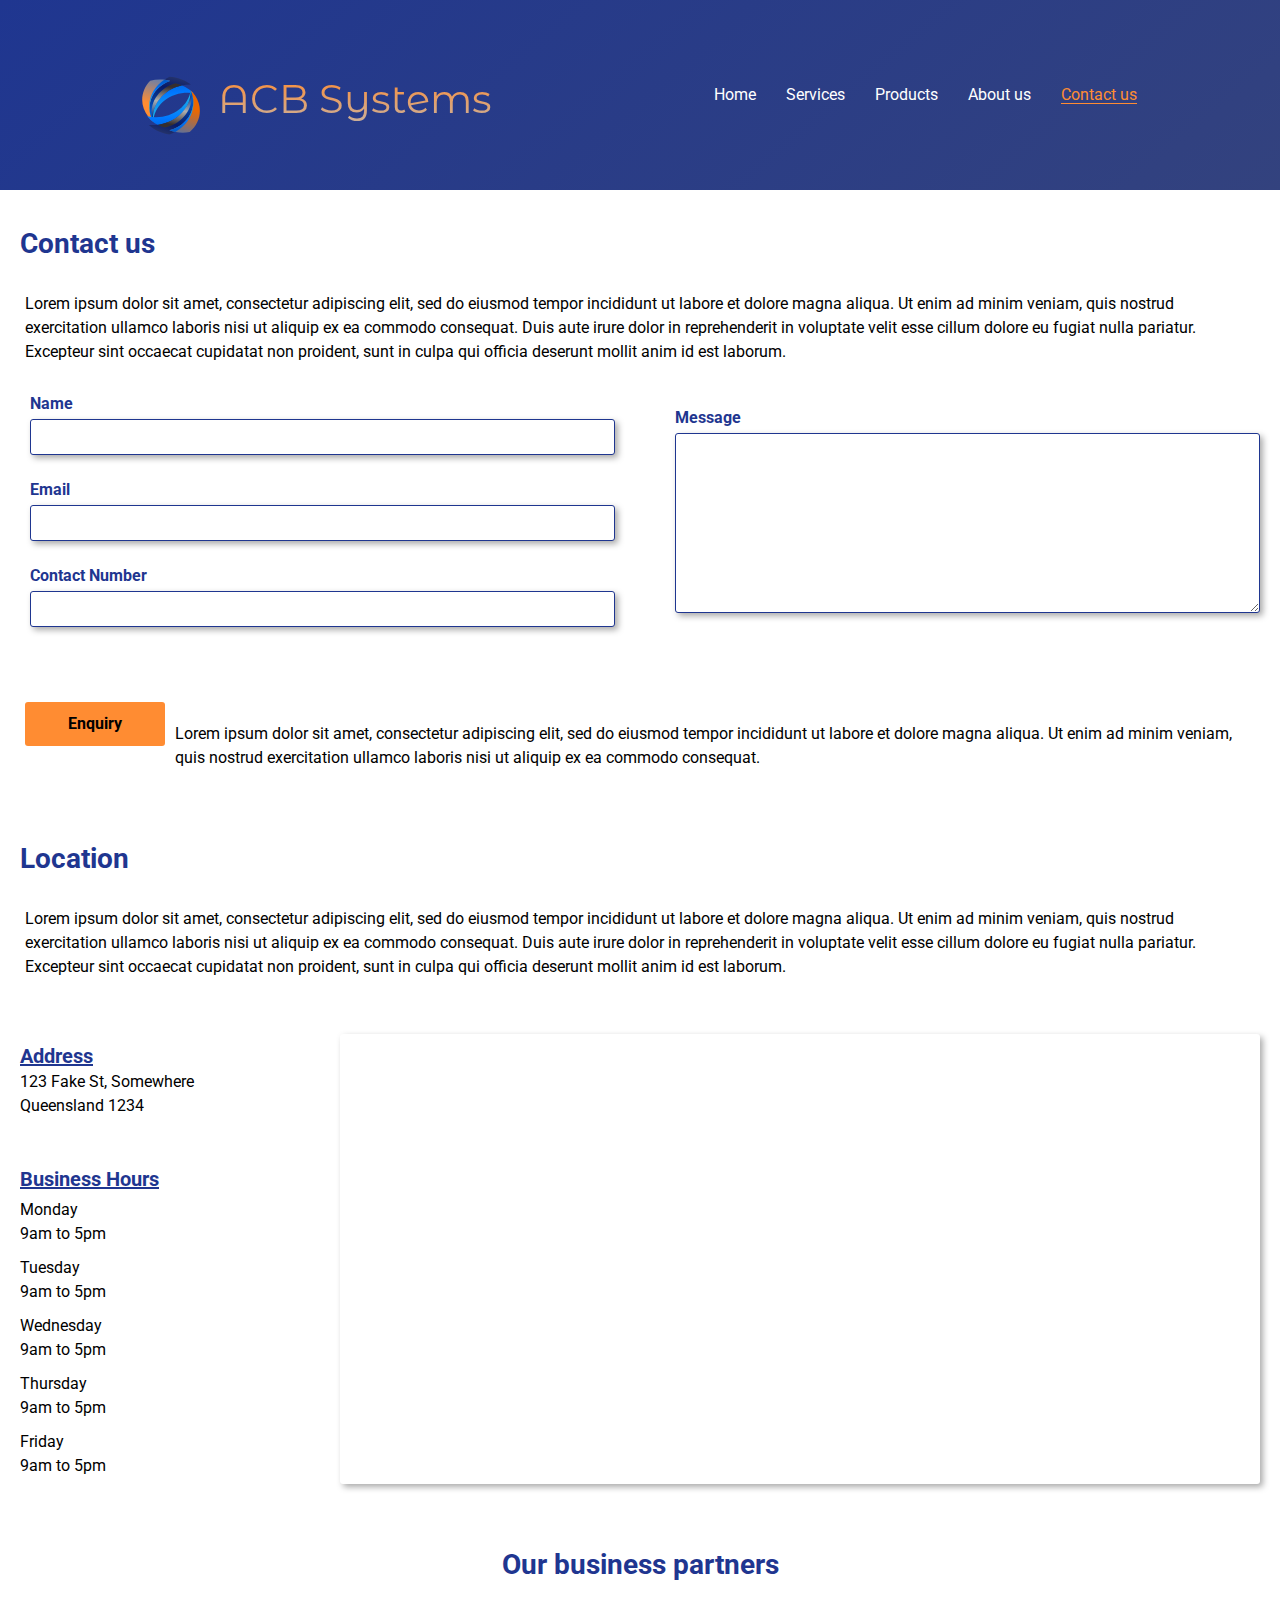
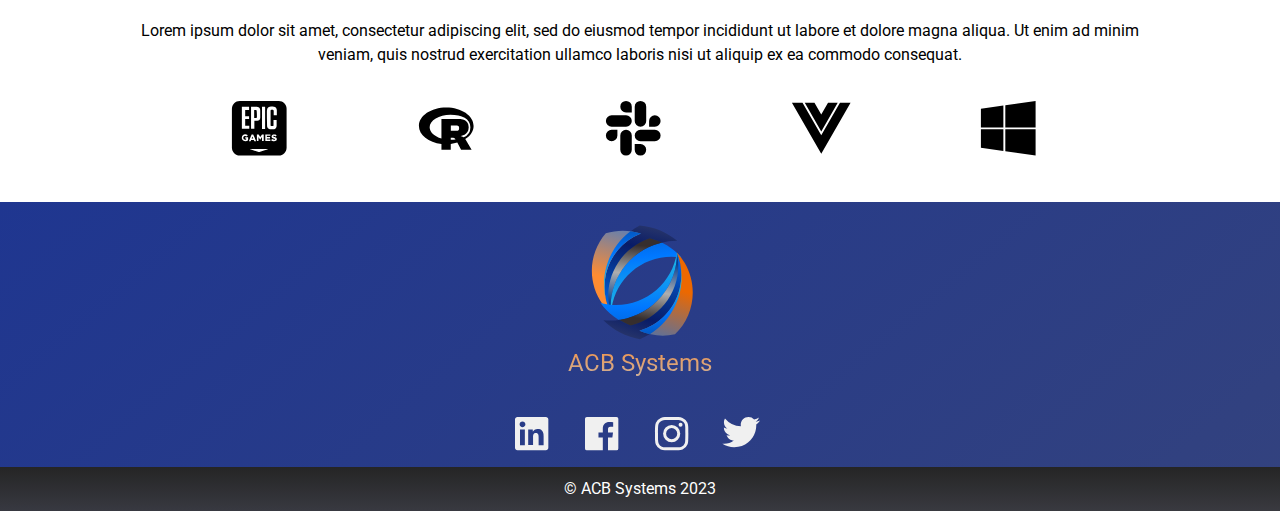
<file: contact_us.html>
<!DOCTYPE html>
<html lang="en">

<head>
  <meta charset="UTF-8" />
  <meta name="viewport" content="width=device-width, initial-scale=1.0" />
  <title>
    ACB Systems | Contact us | Hardware Building, System Maintenance and Consultancy
  </title>
  <!-- Meta Data -->
  <meta name="description" content="" />
  <meta name="keywords" content="" />
  <meta name="author" content="ACB Systems" />
  <!-- Favicon and Icons -->
  <link rel="apple-touch-icon" sizes="57x57" href="assets/favicon_icon/apple-icon-57x57.png" />
  <link rel="apple-touch-icon" sizes="60x60" href="assets/favicon_icon/apple-icon-60x60.png" />
  <link rel="apple-touch-icon" sizes="72x72" href="assets/favicon_icon/apple-icon-72x72.png" />
  <link rel="apple-touch-icon" sizes="76x76" href="assets/favicon_icon/apple-icon-76x76.png" />
  <link rel="apple-touch-icon" sizes="114x114" href="assets/favicon_icon/apple-icon-114x114.png" />
  <link rel="apple-touch-icon" sizes="120x120" href="assets/favicon_icon/apple-icon-120x120.png" />
  <link rel="apple-touch-icon" sizes="144x144" href="assets/favicon_icon/apple-icon-144x144.png" />
  <link rel="apple-touch-icon" sizes="152x152" href="assets/favicon_icon/apple-icon-152x152.png" />
  <link rel="apple-touch-icon" sizes="180x180" href="assets/favicon_icon/apple-icon-180x180.png" />
  <link rel="icon" type="image/png" sizes="192x192" href="assets/favicon_icon/android-icon-192x192.png" />
  <link rel="icon" type="image/png" sizes="32x32" href="assets/favicon_icon/favicon-32x32.png" />
  <link rel="icon" type="image/png" sizes="96x96" href="assets/favicon_icon/favicon-96x96.png" />
  <link rel="icon" type="image/png" sizes="16x16" href="assets/favicon_icon/favicon-16x16.png" />
  <link rel="manifest" href="assets/favicon_icon/manifest.json" />
  <meta name="msapplication-TileColor" content="#ffffff" />
  <meta name="msapplication-TileImage" content="assets/favicon_icon/ms-icon-144x144.png" />
  <meta name="theme-color" content="#ffffff" />
  <!-- Style Sheet -->
  <link rel="stylesheet" href="css/style.css" />
  <!-- Scripts -->
  <script defer src="script/script.js"></script>
</head>

<body>
  <header>
    <div class="max-container">
      <!-- Logo Container -->
      <div class="logo-container">
        <a href="index.html">
          <img src="assets/logo-acb-systems-min.svg" alt="">
        </a>
        <h1 class="logo-text">ACB Systems</h1>
      </div>
      <!-- Navigation Menu -->
      <nav>
        <!-- Navigation-sm-screen -->
        <div class="mobile-container">
          <div class="hamburger">
            <span class="bar"></span>
            <span class="bar"></span>
            <span class="bar"></span>
          </div>
        </div>
        <ul id="nav-menu">
          <li><a href="index.html">Home</a></li>
          <li><a href="services.html">Services</a></li>
          <li><a href="products.html">Products</a></li>
          <li><a href="about_us.html">About us</a></li>
          <li><a class="nav-active" href="contact_us.html">Contact us</a></li>
        </ul>
      </nav>
    </div>
  </header>
  <main>
    <!-- Contact us -->
    <section class="def-layout max-container">
      <h2>Contact us</h2>
      <p>Lorem ipsum dolor sit amet, consectetur adipiscing elit, sed do eiusmod tempor incididunt ut labore et dolore
        magna aliqua. Ut enim ad minim veniam, quis nostrud exercitation ullamco laboris nisi ut aliquip ex ea commodo
        consequat. Duis aute irure dolor in reprehenderit in voluptate velit esse cillum dolore eu fugiat nulla
        pariatur. Excepteur sint occaecat cupidatat non proident, sunt in culpa qui officia deserunt mollit anim id est
        laborum.</p>
      <form action="#">
        <div>
          <label for="name">Name</label>
          <input id="name" type="text" name="Name">
          <label for="email">Email</label>
          <input id="email" type="text" name="Email">
          <label for="number">Contact Number</label>
          <input id="number" type="number" name="Contact Number">
        </div>
        <div>
          <label for="message">Message</label>
          <textarea name="Message" id="message" cols="30" rows="7"></textarea>
        </div>

        <div class="submit-row">
          <div class="btn-bg-area">
            <button class="btn-background">Enquiry</button>
          </div>
          <p>Lorem ipsum dolor sit amet, consectetur adipiscing elit, sed do eiusmod tempor incididunt ut labore et
            dolore magna aliqua. Ut enim ad minim veniam, quis nostrud exercitation ullamco laboris nisi ut aliquip ex
            ea commodo consequat.</p>
        </div>
      </form>
    </section>
    <!-- Location Text -->
    <section class="def-layout max-container">
      <h2>Location</h2>
      <p>Lorem ipsum dolor sit amet, consectetur adipiscing elit, sed do eiusmod tempor incididunt ut labore et dolore
        magna aliqua. Ut enim ad minim veniam, quis nostrud exercitation ullamco laboris nisi ut aliquip ex ea commodo
        consequat. Duis aute irure dolor in reprehenderit in voluptate velit esse cillum dolore eu fugiat nulla
        pariatur. Excepteur sint occaecat cupidatat non proident, sunt in culpa qui officia deserunt mollit anim id est
        laborum.</p>
    </section>
    <!-- Location Map and Details -->
    <div class="location-area max-container">
      <div class="location-text">
        <div>
          <h4>Address</h4>
          <p>123 Fake St, Somewhere</p>
          <p>Queensland 1234</p>
        </div>
        <div>
          <h4>Business Hours</h4>
          <ul>
            <li><span>Monday </span>9am to 5pm</li>
            <li><span>Tuesday </span>9am to 5pm</li>
            <li><span>Wednesday </span>9am to 5pm</li>
            <li><span>Thursday </span>9am to 5pm</li>
            <li><span>Friday </span>9am to 5pm</li>
          </ul>
        </div>

      </div>
      <div class="location-map">
        <iframe
          src="https://www.google.com/maps/embed?pb=!1m18!1m12!1m3!1d80077.02107444822!2d152.96633753220928!3d-27.50231015770627!2m3!1f0!2f0!3f0!3m2!1i1024!2i768!4f13.1!3m3!1m2!1s0x6b91579aac93d233%3A0x402a35af3deaf40!2sBrisbane%20QLD!5e0!3m2!1sen!2sau!4v1702764702331!5m2!1sen!2sau"
          style="border:0;" allowfullscreen="" loading="lazy" referrerpolicy="no-referrer-when-downgrade"></iframe>
      </div>
    </div>
    <!-- Business Partners -->
    <section class="partners max-container">
      <h2>Our business partners</h2>
      <p>
        Lorem ipsum dolor sit amet, consectetur adipiscing elit, sed do
        eiusmod tempor incididunt ut labore et dolore magna aliqua. Ut enim ad
        minim veniam, quis nostrud exercitation ullamco laboris nisi ut
        aliquip ex ea commodo consequat.
      </p>
      <div class="partner-icon">
        <svg width="75" height="75" viewbox="0 0 120 120" fill="none" xmlns="http://www.w3.org/2000/svg">
          <path
            d="M18.75 6.25h62.5c6.875 0 12.5 5.625 12.5 12.5v62.5c0 6.875-5.625 12.5-12.5 12.5h-62.5c-6.875 0-12.5-5.625-12.5-12.5v-62.5c0-6.875 5.625-12.5 12.5-12.5z"
            fill="#000" />
          <path
            d="M62.188 22.5c0-.625 0-1.563.312-2.188.313-2.812 1.875-4.375 4.688-4.687 1.874-.313 4.062-.313 6.25 0 2.812.313 4.374 2.188 4.687 5.313v8.125h-5V22.5c0-1.25-.313-1.875-1.25-2.188h-2.5c-.938 0-1.25.625-1.25 1.563V45c0 .938.625 1.563 1.563 1.563h1.562c.938 0 1.563-.626 1.563-1.563v-8.125h5v8.75c0 .625 0 1.25-.313 2.188-.625 1.874-1.875 3.437-3.75 3.75a25.326 25.326 0 0 1-6.875 0c-2.5-.313-4.063-2.188-4.375-4.688v-2.188c-.313-7.812-.313-15-.313-22.187zM54.063 15.625h5.312V51.25h-5V15.625h-.313zM54.375 60h2.813v10.313h-2.813v-5.938h-.313c-.937 1.25-1.562 2.5-2.5 4.063a28.53 28.53 0 0 1-2.5-4.063h-.312v5.938h-2.5V60h2.813c.937 1.25 1.562 2.5 2.5 4.063 1.25-1.563 1.874-2.813 2.812-4.063zM22.188 15.625H33.75v5H27.5v10h6.25v4.688H27.5v10.624h6.563v4.688H22.187v-35zM32.188 69.063c-1.25.937-2.5 1.562-4.063 1.562-2.813 0-5.313-1.25-5.938-4.375-.625-4.063 2.188-6.563 5.313-6.563 1.25 0 2.813.313 3.75.938.313 0 .313.313.625.313-.625.937-1.25 1.562-1.875 2.187-.938-.625-2.188-1.25-3.438-.625-.625 0-.937.313-1.562.938-.938 1.25-.625 3.124.313 4.062.937.938 2.812.938 3.75.313v-1.25H27.5v-2.188h4.688v4.688zM58.75 85.313l-8.438 2.812h-1.25C44.688 86.562 40 85 35.626 83.437c0 0-.313 0-.625-.312h29.375c-1.563.938-3.438 1.563-5.625 2.188zM68.125 70.313h-8.438V60h8.126v2.188h-5.626v1.874h5v2.188h-5v1.875h5.626v2.188h.312zM76.563 70c-1.876 1.25-5.938.625-7.5-.938.624-.624.937-1.25 1.562-1.874.938.624 1.875 1.25 3.125 1.25h.938c.312 0 .312-.313.624-.626 0-.312-.312-.624-.312-.624-.625-.313-.938-.313-1.563-.626-.624-.312-1.25-.312-1.874-.624-.938-.313-1.563-.938-1.876-2.188 0-1.25.313-2.5 1.25-3.125 1.25-.938 2.813-.938 4.376-.625.937.313 1.874.625 2.5 1.25-.313.625-.938 1.25-1.25 1.875l-2.813-.938h-.625c-.313 0-.625.313-.625.626 0 .312.313.624.313.624.624.313 1.25.313 1.874.626.626.312 1.25.312 1.876.624.937.313 1.562 1.25 1.562 2.5s-.313 2.188-1.563 2.813zM51.563 21.25c0-1.563-.626-3.438-1.876-4.375-1.25-.938-2.5-1.25-3.75-1.25h-9.062v35.313h5.313V38.124h4.687c2.813-.313 4.688-2.188 4.688-5V21.25zM46.25 31.875c0 .938-.625 1.563-1.563 1.563h-2.812V20.624h2.5c.938 0 1.563.625 1.563 1.875.312 3.125.312 6.25.312 9.375zM40.313 60h-2.5C36.25 63.438 35 66.875 33.437 70.625h2.813c.313-.625.625-1.25.625-1.875h4.375l.938 1.875H45c-1.563-3.75-3.125-7.188-4.688-10.625zm-2.5 6.25c.312-.938.937-1.875 1.25-3.125.312 1.25.937 2.188 1.25 3.125h-2.5z"
            fill="#fff" />
        </svg>
        <svg width="75" height="75" viewbox="0 0 120 120" fill="none" xmlns="http://www.w3.org/2000/svg">
          <g clip-path="url(#a)">
            <path fill-rule="evenodd" clip-rule="evenodd"
              d="M93.75 46.2c0-16.181-19.588-29.3-43.75-29.3S6.25 30.02 6.25 46.2c0 14.422 15.567 26.382 36.05 28.821v9.35l14.926-.007V75.07a60.564 60.564 0 0 0 10.443-2.076l6.06 11.381 16.866-.007-10.165-17.14c8.203-5.326 13.32-12.77 13.32-21.027zm-70.307 2.188c0-11.062 14.889-20.031 33.254-20.031 18.366 0 31.918 6.134 31.918 20.031a17.091 17.091 0 0 1-10.62 16.018c-.3-.198-.61-.38-.93-.546a32.737 32.737 0 0 0-4.187-1.578s13.044-.969 13.044-13.956-13.65-13.232-13.65-13.232H42.3v31.33c-11.144-3.237-18.857-10.085-18.857-18.036zm42.944 5.766-9.04.003.005-8.378 9.035.004a3.897 3.897 0 0 1 4.188 4.11 4.137 4.137 0 0 1-4.188 4.261zm-9.164 10.921h4.008a2.746 2.746 0 0 1 2.002.91c.61.588 1.145 1.249 1.593 1.968-2.524.29-5.061.441-7.602.455l-.001-3.333z"
              fill="#000" />
          </g>
          <defs>
            <clipPath id="a">
              <path fill="#fff" d="M0 0h100v100H0z" />
            </clipPath>
          </defs>
        </svg>
        <svg width="75" height="75" viewbox="0 0 120 120" fill="none" xmlns="http://www.w3.org/2000/svg">
          <path
            d="M24.633 61.543a9.191 9.191 0 1 1-9.192-9.2h9.192v9.2zM29.266 61.543a9.191 9.191 0 0 1 18.382 0v23.016a9.191 9.191 0 1 1-18.382 0V61.543zM38.457 24.633a9.191 9.191 0 1 1 9.2-9.192v9.192h-9.2zM38.457 29.266a9.191 9.191 0 0 1 0 18.382H15.441a9.191 9.191 0 1 1 0-18.382h23.016zM75.367 38.457a9.191 9.191 0 1 1 9.192 9.2h-9.192v-9.2zM70.734 38.457a9.191 9.191 0 0 1-18.382 0V15.441a9.191 9.191 0 1 1 18.382 0v23.016zM61.543 75.367a9.191 9.191 0 1 1-9.2 9.192v-9.192h9.2zM61.543 70.734a9.191 9.191 0 0 1 0-18.382h23.016a9.191 9.191 0 1 1 0 18.382H61.543z"
            fill="#000" />
        </svg>
        <svg width="75" height="75" viewbox="0 0 120 120" fill="none" xmlns="http://www.w3.org/2000/svg">
          <path d="M50 28.13 39.162 9.36H23.648L50 55.001 76.352 9.359H60.838L50 28.131z" fill="#000" />
          <path d="M79.96 9.36 50 61.251 20.04 9.359H3.073L50 90.641 96.926 9.359H79.96z" fill="#000" />
        </svg>
        <svg width="75" height="75" viewbox="0 0 120 120" fill="none" xmlns="http://www.w3.org/2000/svg">
          <path
            d="M93.75 51.758H45.312v34.96L93.75 93.75V51.758zM42.188 51.758H6.25v29.297l35.938 5.214V51.758zM93.75 6.25l-48.438 6.914v35.469H93.75V6.25zM42.188 13.613 6.25 18.75v29.883h35.938v-35.02z"
            fill="#000" />
        </svg>
      </div>
    </section>
  </main>
  <!-- Footer -->
  <footer>
    <!-- Footer-Upper Container -->
    <div class="footer-container">
      <div class="footer-logo">
        <img src="assets/logo-acb-systems-min.svg" alt="">
        <h3>ACB Systems</h3>
      </div>
      <div class="footer-social">
        <a href="#">
          <svg width="50" height="40" viewBox="0 0 60 60" fill="none" xmlns="http://www.w3.org/2000/svg">
            <path
              d="M46.25 0H3.75C1.667 0 0 1.667 0 3.542V46.25c0 1.875 1.667 3.542 3.75 3.542h42.5c2.083 0 3.75-1.667 3.75-3.542V3.542C50 1.667 48.333 0 46.25 0zM14.792 42.5H7.5V18.75h7.292V42.5zM11.25 15.417c-2.292 0-4.375-1.875-4.375-4.375S8.75 6.667 11.25 6.667c2.292 0 4.375 1.875 4.375 4.375s-2.083 4.375-4.375 4.375zm31.458 26.875h-7.291V30.625c0-2.708 0-6.458-3.959-6.458-3.958 0-4.375 3.125-4.375 6.041v11.875h-7.291V18.75h6.875v3.125h.208c1.042-1.875 3.542-3.958 7.083-3.958 7.5 0 8.959 5 8.959 11.458v12.917h-.209z"
              fill="#F0F0F0" />
          </svg>
        </a>
        <a href="#">
          <svg width="50" height="40" viewBox="0 0 60 60" fill="none" xmlns="http://www.w3.org/2000/svg">
            <path
              d="M47.23 0H2.77A2.792 2.792 0 0 0 0 2.77v44.46A2.791 2.791 0 0 0 2.77 50h23.938V30.667h-6.5v-7.563h6.5v-5.562c0-6.459 3.938-9.98 9.73-9.98 1.937 0 3.874 0 5.812.292v6.73h-3.98c-3.145 0-3.75 1.5-3.75 3.687v4.812h7.5l-.978 7.563H34.52V50h12.708A2.791 2.791 0 0 0 50 47.23V2.77A2.792 2.792 0 0 0 47.23 0z"
              fill="#F0F0F0" />
          </svg>
        </a>
        <a href="#">
          <svg width="50" height="40" viewBox="0 0 60 60" fill="none" xmlns="http://www.w3.org/2000/svg">
            <path
              d="M38.345 14.655a3 3 0 1 0 0-6 3 3 0 0 0 0 6zM25 12.162a12.837 12.837 0 1 0 0 25.675 12.837 12.837 0 0 0 0-25.675zm0 21.171a8.333 8.333 0 1 1 0-16.666 8.333 8.333 0 0 1 0 16.666z"
              fill="#F0F0F0" />
            <path
              d="M25 4.505c6.675 0 7.466.025 10.102.145 1.585.02 3.156.31 4.642.861a8.282 8.282 0 0 1 4.745 4.745 13.84 13.84 0 0 1 .86 4.642c.121 2.636.147 3.427.147 10.102 0 6.675-.026 7.466-.146 10.102a13.84 13.84 0 0 1-.861 4.643 8.283 8.283 0 0 1-4.745 4.744 13.84 13.84 0 0 1-4.642.861c-2.636.12-3.426.146-10.102.146s-7.466-.026-10.102-.146a13.84 13.84 0 0 1-4.642-.86 8.281 8.281 0 0 1-4.745-4.745 13.837 13.837 0 0 1-.86-4.643C4.53 32.466 4.503 31.675 4.503 25c0-6.675.026-7.466.146-10.102.02-1.585.31-3.155.861-4.642a8.281 8.281 0 0 1 4.745-4.745 13.837 13.837 0 0 1 4.642-.86c2.636-.121 3.427-.146 10.102-.146zM25 0c-6.79 0-7.641.029-10.307.15a18.348 18.348 0 0 0-6.068 1.163 12.784 12.784 0 0 0-7.313 7.312A18.347 18.347 0 0 0 .15 14.694C.03 17.358 0 18.21 0 25c0 6.79.029 7.641.15 10.307a18.348 18.348 0 0 0 1.163 6.069 12.783 12.783 0 0 0 7.312 7.313 18.345 18.345 0 0 0 6.069 1.162C17.358 49.97 18.21 50 25 50c6.79 0 7.641-.029 10.307-.15a18.35 18.35 0 0 0 6.069-1.163 12.784 12.784 0 0 0 7.313-7.312 18.345 18.345 0 0 0 1.162-6.069C49.97 32.642 50 31.79 50 25c0-6.79-.029-7.641-.15-10.307a18.35 18.35 0 0 0-1.163-6.068 12.784 12.784 0 0 0-7.312-7.311A18.348 18.348 0 0 0 35.306.15C32.642.03 31.79 0 25 0z"
              fill="#F0F0F0" />
          </svg>
        </a>
        <a href="#">
          <svg width="50" height="40" viewBox="0 0 60 53" fill="none" xmlns="http://www.w3.org/2000/svg">
            <path
              d="M50 4.74a21.021 21.021 0 0 1-5.89 1.593A10.157 10.157 0 0 0 48.622.75a20.598 20.598 0 0 1-6.517 2.448A10.328 10.328 0 0 0 34.616 0c-5.67 0-10.257 4.52-10.257 10.094a9.71 9.71 0 0 0 .265 2.302A29.24 29.24 0 0 1 3.478 1.844a9.968 9.968 0 0 0-1.395 5.073c0 3.5 1.826 6.593 4.584 8.406a10.155 10.155 0 0 1-4.665-1.26v.124c0 4.896 3.542 8.97 8.23 9.896-.882.235-1.79.354-2.703.355a9.828 9.828 0 0 1-1.928-.188c1.303 4.01 5.096 6.927 9.589 7.01a20.791 20.791 0 0 1-12.742 4.323A21.17 21.17 0 0 1 0 35.438 29.028 29.028 0 0 0 15.702 40c18.892 0 29.213-15.385 29.213-28.73 0-.437-.012-.874-.033-1.301A20.676 20.676 0 0 0 50 4.739z"
              fill="#F0F0F0" />
          </svg>
        </a>
      </div>
    </div>
    <!-- Footer-Copywrite -->
    <div class="copywrite">
      <p>&copy; ACB Systems 2023</p>

    </div>
  </footer>
</body>

</html>
</file>
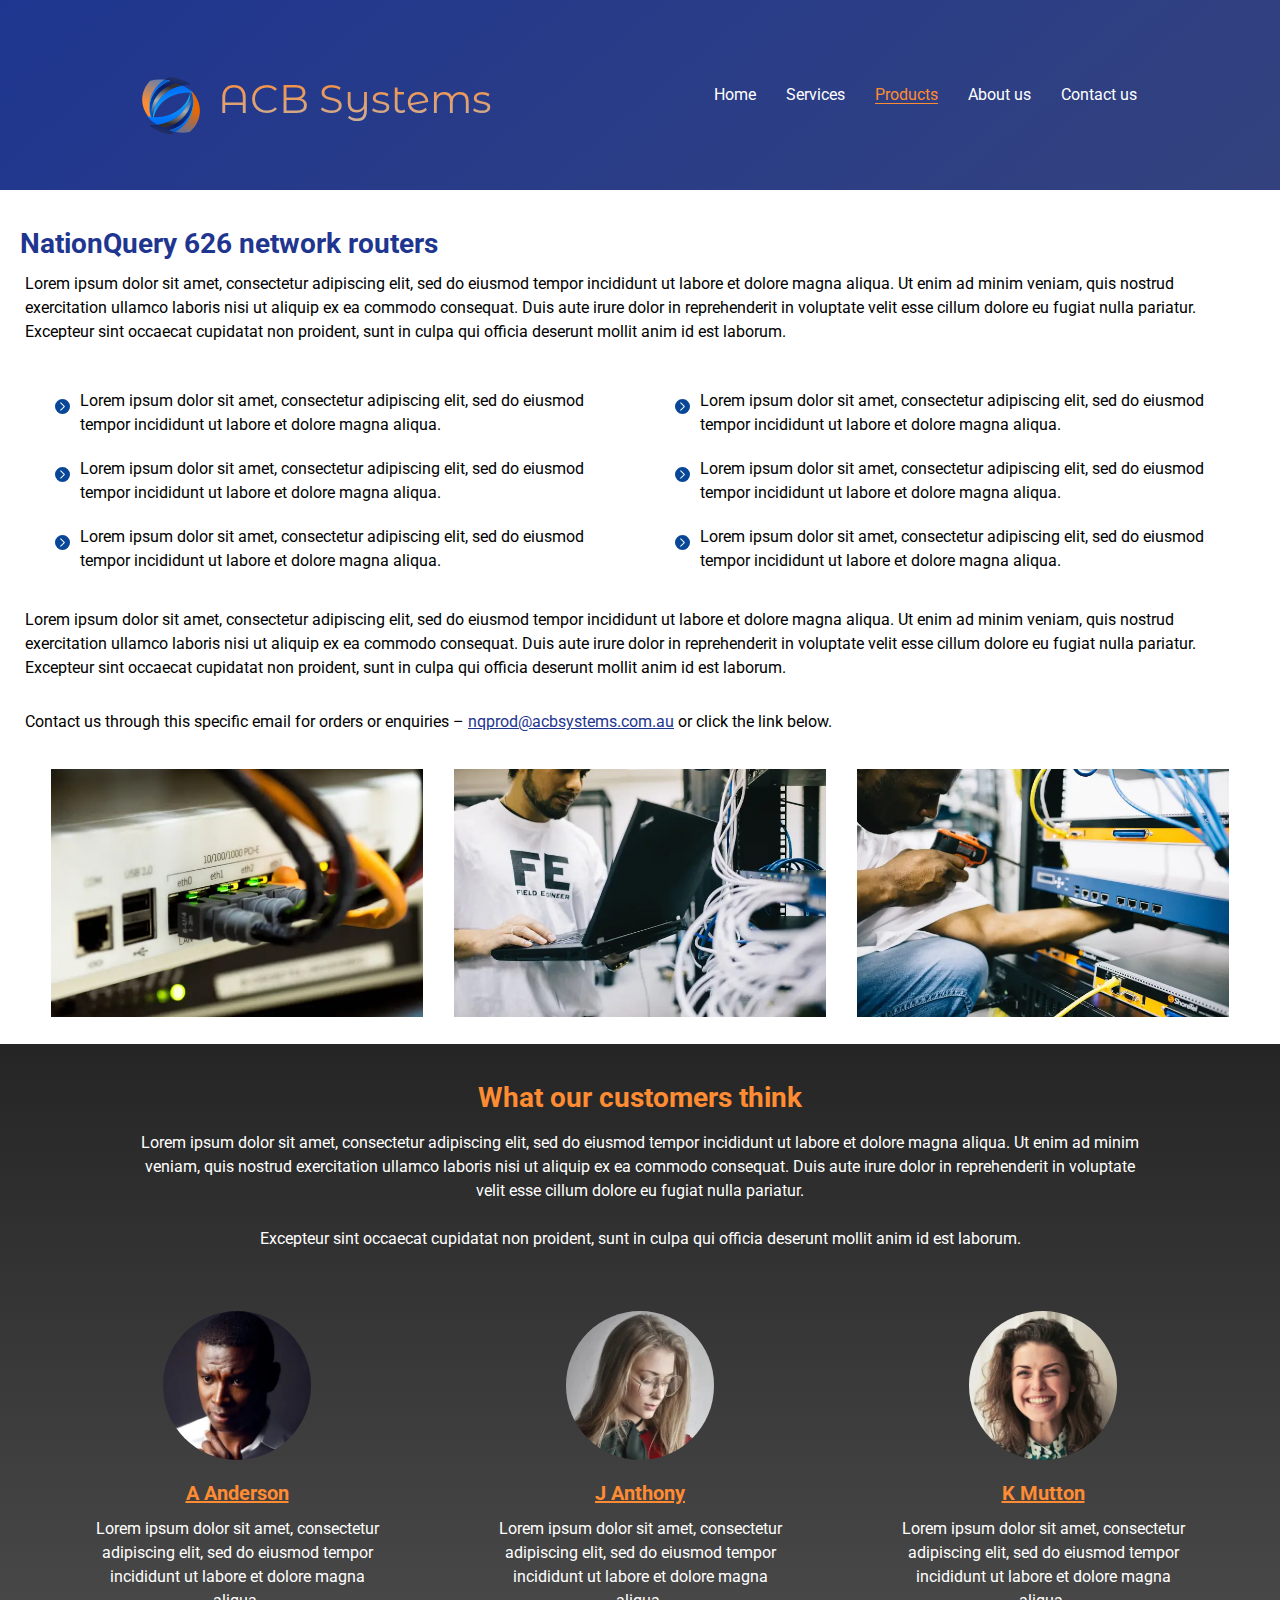
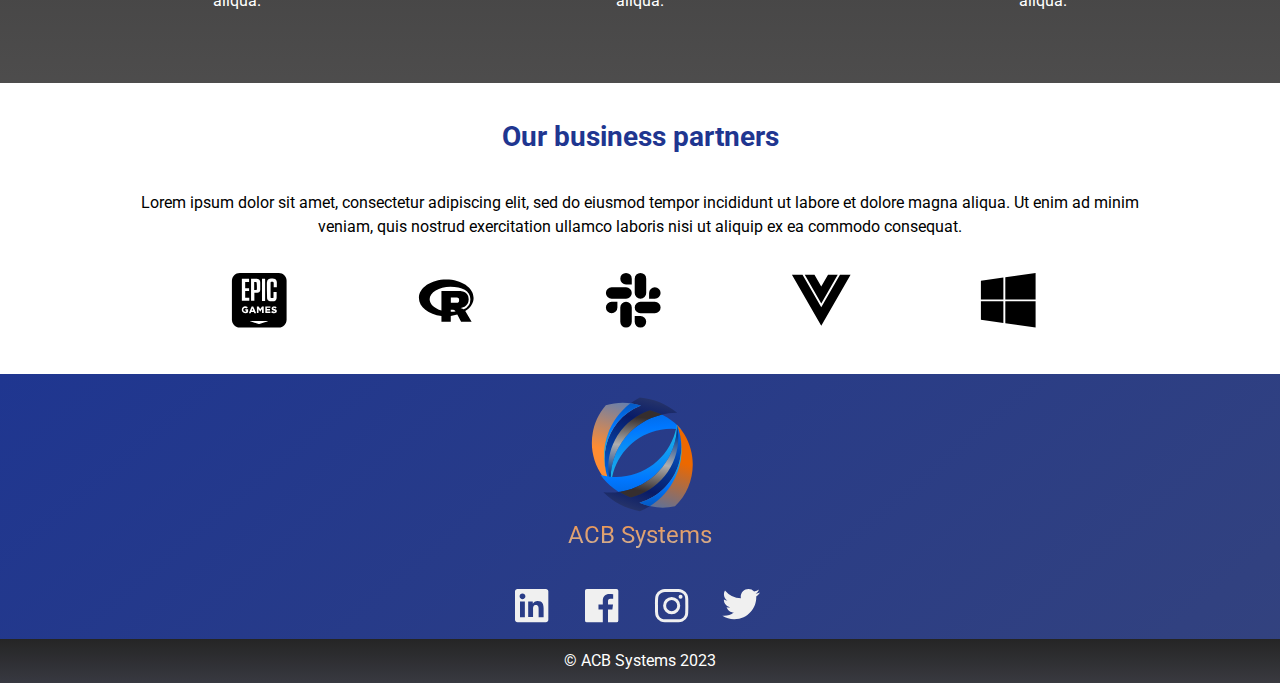
<file: products.html>
<!DOCTYPE html>
<html lang="en">

<head>
  <meta charset="UTF-8" />
  <meta name="viewport" content="width=device-width, initial-scale=1.0" />
  <title>
    ACB Systems | Products | Hardware Building, System Maintenance and Consultancy
  </title>
  <!-- Meta Data -->
  <meta name="description" content="" />
  <meta name="keywords" content="" />
  <meta name="author" content="ACB Systems" />
  <!-- Favicon and Icons -->
  <link rel="apple-touch-icon" sizes="57x57" href="assets/favicon_icon/apple-icon-57x57.png" />
  <link rel="apple-touch-icon" sizes="60x60" href="assets/favicon_icon/apple-icon-60x60.png" />
  <link rel="apple-touch-icon" sizes="72x72" href="assets/favicon_icon/apple-icon-72x72.png" />
  <link rel="apple-touch-icon" sizes="76x76" href="assets/favicon_icon/apple-icon-76x76.png" />
  <link rel="apple-touch-icon" sizes="114x114" href="assets/favicon_icon/apple-icon-114x114.png" />
  <link rel="apple-touch-icon" sizes="120x120" href="assets/favicon_icon/apple-icon-120x120.png" />
  <link rel="apple-touch-icon" sizes="144x144" href="assets/favicon_icon/apple-icon-144x144.png" />
  <link rel="apple-touch-icon" sizes="152x152" href="assets/favicon_icon/apple-icon-152x152.png" />
  <link rel="apple-touch-icon" sizes="180x180" href="assets/favicon_icon/apple-icon-180x180.png" />
  <link rel="icon" type="image/png" sizes="192x192" href="assets/favicon_icon/android-icon-192x192.png" />
  <link rel="icon" type="image/png" sizes="32x32" href="assets/favicon_icon/favicon-32x32.png" />
  <link rel="icon" type="image/png" sizes="96x96" href="assets/favicon_icon/favicon-96x96.png" />
  <link rel="icon" type="image/png" sizes="16x16" href="assets/favicon_icon/favicon-16x16.png" />
  <link rel="manifest" href="assets/favicon_icon/manifest.json" />
  <meta name="msapplication-TileColor" content="#ffffff" />
  <meta name="msapplication-TileImage" content="assets/favicon_icon/ms-icon-144x144.png" />
  <meta name="theme-color" content="#ffffff" />
  <!-- Style Sheet -->
  <link rel="stylesheet" href="css/style.css" />
  <!-- Scripts -->
  <script defer src="script/script.js"></script>
</head>

<body>
  <header>
    <div class="max-container">
      <!-- Logo Container -->
      <div class="logo-container">
        <a href="index.html">
          <img src="assets/logo-acb-systems-min.svg" alt="">
        </a>
        <h1 class="logo-text">ACB Systems</h1>
      </div>
      <!-- Navigation Menu -->
      <nav>
        <!-- Navigation-sm-screen -->
        <div class="mobile-container">
          <div class="hamburger">
            <span class="bar"></span>
            <span class="bar"></span>
            <span class="bar"></span>
          </div>
        </div>
        <ul id="nav-menu">
          <li><a href="index.html">Home</a></li>
          <li><a href="services.html">Services</a></li>
          <li><a class="nav-active" href="products.html">Products</a></li>
          <li><a href="about_us.html">About us</a></li>
          <li><a href="contact_us.html">Contact us</a></li>
        </ul>
      </nav>
    </div>
  </header>
  <main>
    <!-- Products -->
    <section class="def-layout max-container">
      <h2>NationQuery 626 network routers</h2>
      <p>Lorem ipsum dolor sit amet, consectetur adipiscing elit, sed do eiusmod tempor incididunt ut labore et dolore
        magna aliqua. Ut enim ad minim veniam, quis nostrud exercitation ullamco laboris nisi ut aliquip ex ea commodo
        consequat. Duis aute irure dolor in reprehenderit in voluptate velit esse cillum dolore eu fugiat nulla
        pariatur. Excepteur sint occaecat cupidatat non proident, sunt in culpa qui officia deserunt mollit anim id est
        laborum.</p>
      <div class="image-flex">
        <picture class="sm-screen">
          <source media="(max-width: 400px)" srcset="images/pexels-pixabay-159304_360.webp">
          <img src="images/pexels-pixabay-159304_720.webp" alt="" />
        </picture>
      </div>

      <ul>
        <li><img alt="chevron" src="assets/chevron-circle-min.svg" aria-hidden="true">Lorem ipsum dolor sit amet,
          consectetur
          adipiscing elit,
          sed do eiusmod tempor incididunt ut labore et dolore magna aliqua.</li>
        <li><img alt="chevron" src="assets/chevron-circle-min.svg" aria-hidden="true">Lorem ipsum dolor sit amet,
          consectetur
          adipiscing elit,
          sed do eiusmod tempor incididunt ut labore et dolore magna aliqua.</li>
        <li><img alt="chevron" src="assets/chevron-circle-min.svg" aria-hidden="true">Lorem ipsum dolor sit amet,
          consectetur
          adipiscing elit,
          sed do eiusmod tempor incididunt ut labore et dolore magna aliqua.</li>
        <li><img alt="chevron" src="assets/chevron-circle-min.svg" aria-hidden="true">Lorem ipsum dolor sit amet,
          consectetur
          adipiscing elit,
          sed do eiusmod tempor incididunt ut labore et dolore magna aliqua.</li>
        <li><img alt="chevron" src="assets/chevron-circle-min.svg" aria-hidden="true">Lorem ipsum dolor sit amet,
          consectetur
          adipiscing elit,
          sed do eiusmod tempor incididunt ut labore et dolore magna aliqua.</li>
        <li><img alt="chevron" src="assets/chevron-circle-min.svg" aria-hidden="true">Lorem ipsum dolor sit amet,
          consectetur
          adipiscing elit,
          sed do eiusmod tempor incididunt ut labore et dolore magna aliqua.</li>
      </ul>
      <p>Lorem ipsum dolor sit amet, consectetur adipiscing elit, sed do eiusmod tempor incididunt ut labore et dolore
        magna aliqua. Ut enim ad minim veniam, quis nostrud exercitation ullamco laboris nisi ut aliquip ex ea commodo
        consequat. Duis aute irure dolor in reprehenderit in voluptate velit esse cillum dolore eu fugiat nulla
        pariatur. Excepteur sint occaecat cupidatat non proident, sunt in culpa qui officia deserunt mollit anim id est
        laborum.</p>
      <p>Contact us through this specific email for orders or enquiries – <a
          href="mailto:nqprod@acbsystems.com.au">nqprod@acbsystems.com.au</a>
        or click the link below.
      </p>
      <div class="image-flex">
        <picture class="lg-screen">
          <source media="(max-width: 400px)" srcset="images/pexels-pixabay-159304_360.webp">
          <img src="images/pexels-pixabay-159304_720.webp" alt="" />
        </picture>
        <picture class="lg-screen">
          <source media="(max-width: 400px)" srcset="images/pexels-field-engineer-442152_360.webp">
          <img src="images/pexels-field-engineer-442152_720.webp" alt="" />
        </picture>
        <picture>
          <source media="(max-width: 400px)" srcset="images/pexels-field-engineer-442154_360.webp">
          <img src="images/pexels-field-engineer-442154_720.webp" alt="" />
        </picture>
      </div>
    </section>
    <!-- Customer Reviews  -->
    <section class="reviews">
      <h2>What our customers think</h2>
      <p>
        Lorem ipsum dolor sit amet, consectetur adipiscing elit, sed do
        eiusmod tempor incididunt ut labore et dolore magna aliqua. Ut enim ad
        minim veniam, quis nostrud exercitation ullamco laboris nisi ut
        aliquip ex ea commodo consequat. Duis aute irure dolor in
        reprehenderit in voluptate velit esse cillum dolore eu fugiat nulla
        pariatur.
      </p>
      <br />
      <p>
        Excepteur sint occaecat cupidatat non proident, sunt in culpa qui
        officia deserunt mollit anim id est laborum.
      </p>
      <div class="review-profiles">
        <div class="profile">
          <img src="images/profile3_320.webp" alt="" />
          <h4>A Anderson</h4>
          <p>
            Lorem ipsum dolor sit amet, consectetur adipiscing elit, sed do
            eiusmod tempor incididunt ut labore et dolore magna aliqua.
          </p>
        </div>
        <div class="profile">
          <img src="images/profile2_320.webp" alt="" />
          <h4>J Anthony</h4>
          <p>
            Lorem ipsum dolor sit amet, consectetur adipiscing elit, sed do
            eiusmod tempor incididunt ut labore et dolore magna aliqua.
          </p>
        </div>
        <div class="profile">
          <img src="images/profile_320.webp" alt="" />
          <h4>K Mutton</h4>
          <p>
            Lorem ipsum dolor sit amet, consectetur adipiscing elit, sed do
            eiusmod tempor incididunt ut labore et dolore magna aliqua.
          </p>
        </div>
      </div>
    </section>
    <!-- Business Partners -->
    <section class="partners max-container">
      <h2>Our business partners</h2>
      <p>
        Lorem ipsum dolor sit amet, consectetur adipiscing elit, sed do
        eiusmod tempor incididunt ut labore et dolore magna aliqua. Ut enim ad
        minim veniam, quis nostrud exercitation ullamco laboris nisi ut
        aliquip ex ea commodo consequat.
      </p>
      <div class="partner-icon">
        <svg width="75" height="75" viewbox="0 0 120 120" fill="none" xmlns="http://www.w3.org/2000/svg">
          <path
            d="M18.75 6.25h62.5c6.875 0 12.5 5.625 12.5 12.5v62.5c0 6.875-5.625 12.5-12.5 12.5h-62.5c-6.875 0-12.5-5.625-12.5-12.5v-62.5c0-6.875 5.625-12.5 12.5-12.5z"
            fill="#000" />
          <path
            d="M62.188 22.5c0-.625 0-1.563.312-2.188.313-2.812 1.875-4.375 4.688-4.687 1.874-.313 4.062-.313 6.25 0 2.812.313 4.374 2.188 4.687 5.313v8.125h-5V22.5c0-1.25-.313-1.875-1.25-2.188h-2.5c-.938 0-1.25.625-1.25 1.563V45c0 .938.625 1.563 1.563 1.563h1.562c.938 0 1.563-.626 1.563-1.563v-8.125h5v8.75c0 .625 0 1.25-.313 2.188-.625 1.874-1.875 3.437-3.75 3.75a25.326 25.326 0 0 1-6.875 0c-2.5-.313-4.063-2.188-4.375-4.688v-2.188c-.313-7.812-.313-15-.313-22.187zM54.063 15.625h5.312V51.25h-5V15.625h-.313zM54.375 60h2.813v10.313h-2.813v-5.938h-.313c-.937 1.25-1.562 2.5-2.5 4.063a28.53 28.53 0 0 1-2.5-4.063h-.312v5.938h-2.5V60h2.813c.937 1.25 1.562 2.5 2.5 4.063 1.25-1.563 1.874-2.813 2.812-4.063zM22.188 15.625H33.75v5H27.5v10h6.25v4.688H27.5v10.624h6.563v4.688H22.187v-35zM32.188 69.063c-1.25.937-2.5 1.562-4.063 1.562-2.813 0-5.313-1.25-5.938-4.375-.625-4.063 2.188-6.563 5.313-6.563 1.25 0 2.813.313 3.75.938.313 0 .313.313.625.313-.625.937-1.25 1.562-1.875 2.187-.938-.625-2.188-1.25-3.438-.625-.625 0-.937.313-1.562.938-.938 1.25-.625 3.124.313 4.062.937.938 2.812.938 3.75.313v-1.25H27.5v-2.188h4.688v4.688zM58.75 85.313l-8.438 2.812h-1.25C44.688 86.562 40 85 35.626 83.437c0 0-.313 0-.625-.312h29.375c-1.563.938-3.438 1.563-5.625 2.188zM68.125 70.313h-8.438V60h8.126v2.188h-5.626v1.874h5v2.188h-5v1.875h5.626v2.188h.312zM76.563 70c-1.876 1.25-5.938.625-7.5-.938.624-.624.937-1.25 1.562-1.874.938.624 1.875 1.25 3.125 1.25h.938c.312 0 .312-.313.624-.626 0-.312-.312-.624-.312-.624-.625-.313-.938-.313-1.563-.626-.624-.312-1.25-.312-1.874-.624-.938-.313-1.563-.938-1.876-2.188 0-1.25.313-2.5 1.25-3.125 1.25-.938 2.813-.938 4.376-.625.937.313 1.874.625 2.5 1.25-.313.625-.938 1.25-1.25 1.875l-2.813-.938h-.625c-.313 0-.625.313-.625.626 0 .312.313.624.313.624.624.313 1.25.313 1.874.626.626.312 1.25.312 1.876.624.937.313 1.562 1.25 1.562 2.5s-.313 2.188-1.563 2.813zM51.563 21.25c0-1.563-.626-3.438-1.876-4.375-1.25-.938-2.5-1.25-3.75-1.25h-9.062v35.313h5.313V38.124h4.687c2.813-.313 4.688-2.188 4.688-5V21.25zM46.25 31.875c0 .938-.625 1.563-1.563 1.563h-2.812V20.624h2.5c.938 0 1.563.625 1.563 1.875.312 3.125.312 6.25.312 9.375zM40.313 60h-2.5C36.25 63.438 35 66.875 33.437 70.625h2.813c.313-.625.625-1.25.625-1.875h4.375l.938 1.875H45c-1.563-3.75-3.125-7.188-4.688-10.625zm-2.5 6.25c.312-.938.937-1.875 1.25-3.125.312 1.25.937 2.188 1.25 3.125h-2.5z"
            fill="#fff" />
        </svg>
        <svg width="75" height="75" viewbox="0 0 120 120" fill="none" xmlns="http://www.w3.org/2000/svg">
          <g clip-path="url(#a)">
            <path fill-rule="evenodd" clip-rule="evenodd"
              d="M93.75 46.2c0-16.181-19.588-29.3-43.75-29.3S6.25 30.02 6.25 46.2c0 14.422 15.567 26.382 36.05 28.821v9.35l14.926-.007V75.07a60.564 60.564 0 0 0 10.443-2.076l6.06 11.381 16.866-.007-10.165-17.14c8.203-5.326 13.32-12.77 13.32-21.027zm-70.307 2.188c0-11.062 14.889-20.031 33.254-20.031 18.366 0 31.918 6.134 31.918 20.031a17.091 17.091 0 0 1-10.62 16.018c-.3-.198-.61-.38-.93-.546a32.737 32.737 0 0 0-4.187-1.578s13.044-.969 13.044-13.956-13.65-13.232-13.65-13.232H42.3v31.33c-11.144-3.237-18.857-10.085-18.857-18.036zm42.944 5.766-9.04.003.005-8.378 9.035.004a3.897 3.897 0 0 1 4.188 4.11 4.137 4.137 0 0 1-4.188 4.261zm-9.164 10.921h4.008a2.746 2.746 0 0 1 2.002.91c.61.588 1.145 1.249 1.593 1.968-2.524.29-5.061.441-7.602.455l-.001-3.333z"
              fill="#000" />
          </g>
          <defs>
            <clipPath id="a">
              <path fill="#fff" d="M0 0h100v100H0z" />
            </clipPath>
          </defs>
        </svg>
        <svg width="75" height="75" viewbox="0 0 120 120" fill="none" xmlns="http://www.w3.org/2000/svg">
          <path
            d="M24.633 61.543a9.191 9.191 0 1 1-9.192-9.2h9.192v9.2zM29.266 61.543a9.191 9.191 0 0 1 18.382 0v23.016a9.191 9.191 0 1 1-18.382 0V61.543zM38.457 24.633a9.191 9.191 0 1 1 9.2-9.192v9.192h-9.2zM38.457 29.266a9.191 9.191 0 0 1 0 18.382H15.441a9.191 9.191 0 1 1 0-18.382h23.016zM75.367 38.457a9.191 9.191 0 1 1 9.192 9.2h-9.192v-9.2zM70.734 38.457a9.191 9.191 0 0 1-18.382 0V15.441a9.191 9.191 0 1 1 18.382 0v23.016zM61.543 75.367a9.191 9.191 0 1 1-9.2 9.192v-9.192h9.2zM61.543 70.734a9.191 9.191 0 0 1 0-18.382h23.016a9.191 9.191 0 1 1 0 18.382H61.543z"
            fill="#000" />
        </svg>
        <svg width="75" height="75" viewbox="0 0 120 120" fill="none" xmlns="http://www.w3.org/2000/svg">
          <path d="M50 28.13 39.162 9.36H23.648L50 55.001 76.352 9.359H60.838L50 28.131z" fill="#000" />
          <path d="M79.96 9.36 50 61.251 20.04 9.359H3.073L50 90.641 96.926 9.359H79.96z" fill="#000" />
        </svg>
        <svg width="75" height="75" viewbox="0 0 120 120" fill="none" xmlns="http://www.w3.org/2000/svg">
          <path
            d="M93.75 51.758H45.312v34.96L93.75 93.75V51.758zM42.188 51.758H6.25v29.297l35.938 5.214V51.758zM93.75 6.25l-48.438 6.914v35.469H93.75V6.25zM42.188 13.613 6.25 18.75v29.883h35.938v-35.02z"
            fill="#000" />
        </svg>
      </div>
    </section>
  </main>
  <!-- Footer -->
  <footer>
    <!-- Footer-Upper Container -->
    <div class="footer-container">
      <div class="footer-logo">
        <img src="assets/logo-acb-systems-min.svg" alt="">
        <h3>ACB Systems</h3>
      </div>
      <div class="footer-social">
        <a href="#">
          <svg width="50" height="40" viewBox="0 0 60 60" fill="none" xmlns="http://www.w3.org/2000/svg">
            <path
              d="M46.25 0H3.75C1.667 0 0 1.667 0 3.542V46.25c0 1.875 1.667 3.542 3.75 3.542h42.5c2.083 0 3.75-1.667 3.75-3.542V3.542C50 1.667 48.333 0 46.25 0zM14.792 42.5H7.5V18.75h7.292V42.5zM11.25 15.417c-2.292 0-4.375-1.875-4.375-4.375S8.75 6.667 11.25 6.667c2.292 0 4.375 1.875 4.375 4.375s-2.083 4.375-4.375 4.375zm31.458 26.875h-7.291V30.625c0-2.708 0-6.458-3.959-6.458-3.958 0-4.375 3.125-4.375 6.041v11.875h-7.291V18.75h6.875v3.125h.208c1.042-1.875 3.542-3.958 7.083-3.958 7.5 0 8.959 5 8.959 11.458v12.917h-.209z"
              fill="#F0F0F0" />
          </svg>
        </a>
        <a href="#">
          <svg width="50" height="40" viewBox="0 0 60 60" fill="none" xmlns="http://www.w3.org/2000/svg">
            <path
              d="M47.23 0H2.77A2.792 2.792 0 0 0 0 2.77v44.46A2.791 2.791 0 0 0 2.77 50h23.938V30.667h-6.5v-7.563h6.5v-5.562c0-6.459 3.938-9.98 9.73-9.98 1.937 0 3.874 0 5.812.292v6.73h-3.98c-3.145 0-3.75 1.5-3.75 3.687v4.812h7.5l-.978 7.563H34.52V50h12.708A2.791 2.791 0 0 0 50 47.23V2.77A2.792 2.792 0 0 0 47.23 0z"
              fill="#F0F0F0" />
          </svg>
        </a>
        <a href="#">
          <svg width="50" height="40" viewBox="0 0 60 60" fill="none" xmlns="http://www.w3.org/2000/svg">
            <path
              d="M38.345 14.655a3 3 0 1 0 0-6 3 3 0 0 0 0 6zM25 12.162a12.837 12.837 0 1 0 0 25.675 12.837 12.837 0 0 0 0-25.675zm0 21.171a8.333 8.333 0 1 1 0-16.666 8.333 8.333 0 0 1 0 16.666z"
              fill="#F0F0F0" />
            <path
              d="M25 4.505c6.675 0 7.466.025 10.102.145 1.585.02 3.156.31 4.642.861a8.282 8.282 0 0 1 4.745 4.745 13.84 13.84 0 0 1 .86 4.642c.121 2.636.147 3.427.147 10.102 0 6.675-.026 7.466-.146 10.102a13.84 13.84 0 0 1-.861 4.643 8.283 8.283 0 0 1-4.745 4.744 13.84 13.84 0 0 1-4.642.861c-2.636.12-3.426.146-10.102.146s-7.466-.026-10.102-.146a13.84 13.84 0 0 1-4.642-.86 8.281 8.281 0 0 1-4.745-4.745 13.837 13.837 0 0 1-.86-4.643C4.53 32.466 4.503 31.675 4.503 25c0-6.675.026-7.466.146-10.102.02-1.585.31-3.155.861-4.642a8.281 8.281 0 0 1 4.745-4.745 13.837 13.837 0 0 1 4.642-.86c2.636-.121 3.427-.146 10.102-.146zM25 0c-6.79 0-7.641.029-10.307.15a18.348 18.348 0 0 0-6.068 1.163 12.784 12.784 0 0 0-7.313 7.312A18.347 18.347 0 0 0 .15 14.694C.03 17.358 0 18.21 0 25c0 6.79.029 7.641.15 10.307a18.348 18.348 0 0 0 1.163 6.069 12.783 12.783 0 0 0 7.312 7.313 18.345 18.345 0 0 0 6.069 1.162C17.358 49.97 18.21 50 25 50c6.79 0 7.641-.029 10.307-.15a18.35 18.35 0 0 0 6.069-1.163 12.784 12.784 0 0 0 7.313-7.312 18.345 18.345 0 0 0 1.162-6.069C49.97 32.642 50 31.79 50 25c0-6.79-.029-7.641-.15-10.307a18.35 18.35 0 0 0-1.163-6.068 12.784 12.784 0 0 0-7.312-7.311A18.348 18.348 0 0 0 35.306.15C32.642.03 31.79 0 25 0z"
              fill="#F0F0F0" />
          </svg>
        </a>
        <a href="#">
          <svg width="50" height="40" viewBox="0 0 60 53" fill="none" xmlns="http://www.w3.org/2000/svg">
            <path
              d="M50 4.74a21.021 21.021 0 0 1-5.89 1.593A10.157 10.157 0 0 0 48.622.75a20.598 20.598 0 0 1-6.517 2.448A10.328 10.328 0 0 0 34.616 0c-5.67 0-10.257 4.52-10.257 10.094a9.71 9.71 0 0 0 .265 2.302A29.24 29.24 0 0 1 3.478 1.844a9.968 9.968 0 0 0-1.395 5.073c0 3.5 1.826 6.593 4.584 8.406a10.155 10.155 0 0 1-4.665-1.26v.124c0 4.896 3.542 8.97 8.23 9.896-.882.235-1.79.354-2.703.355a9.828 9.828 0 0 1-1.928-.188c1.303 4.01 5.096 6.927 9.589 7.01a20.791 20.791 0 0 1-12.742 4.323A21.17 21.17 0 0 1 0 35.438 29.028 29.028 0 0 0 15.702 40c18.892 0 29.213-15.385 29.213-28.73 0-.437-.012-.874-.033-1.301A20.676 20.676 0 0 0 50 4.739z"
              fill="#F0F0F0" />
          </svg>
        </a>
      </div>
    </div>
    <!-- Footer-Copywrite -->
    <div class="copywrite">
      <p>&copy; ACB Systems 2023</p>

    </div>
  </footer>
</body>

</html>
</file>
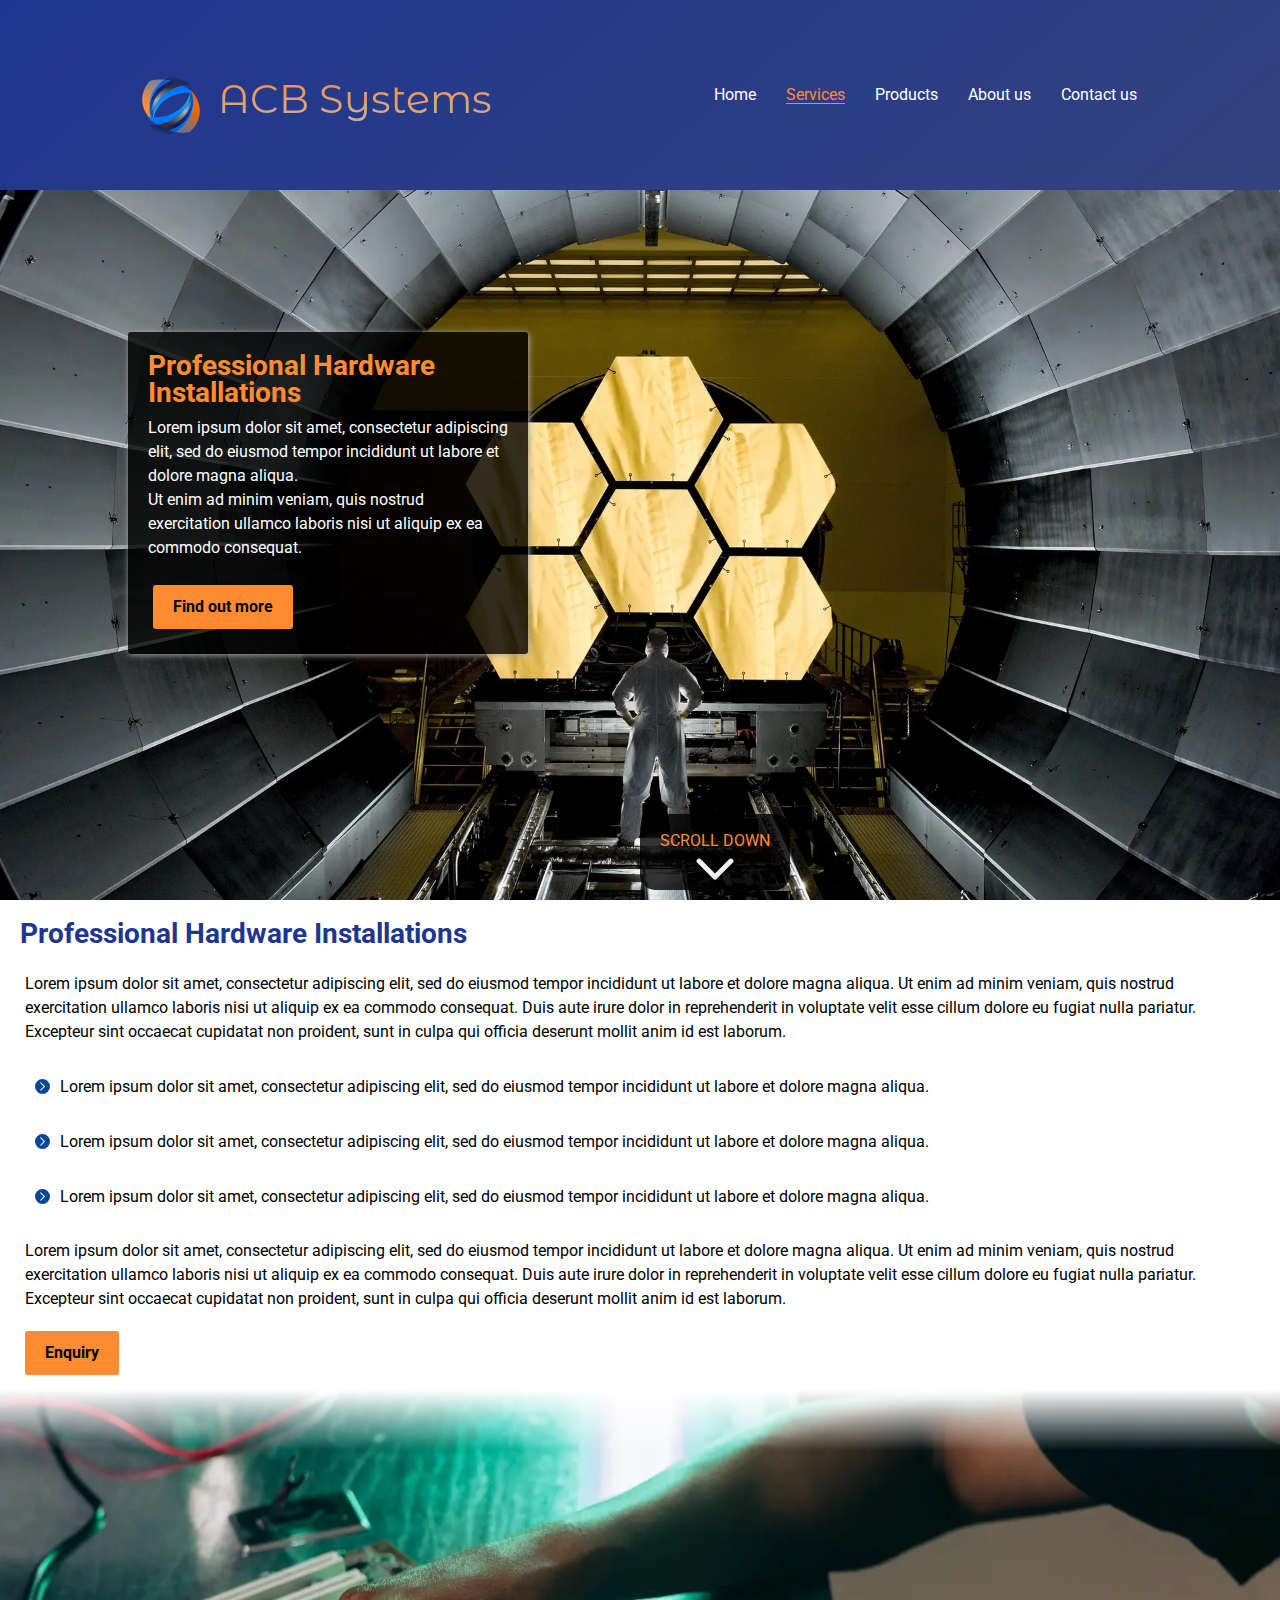
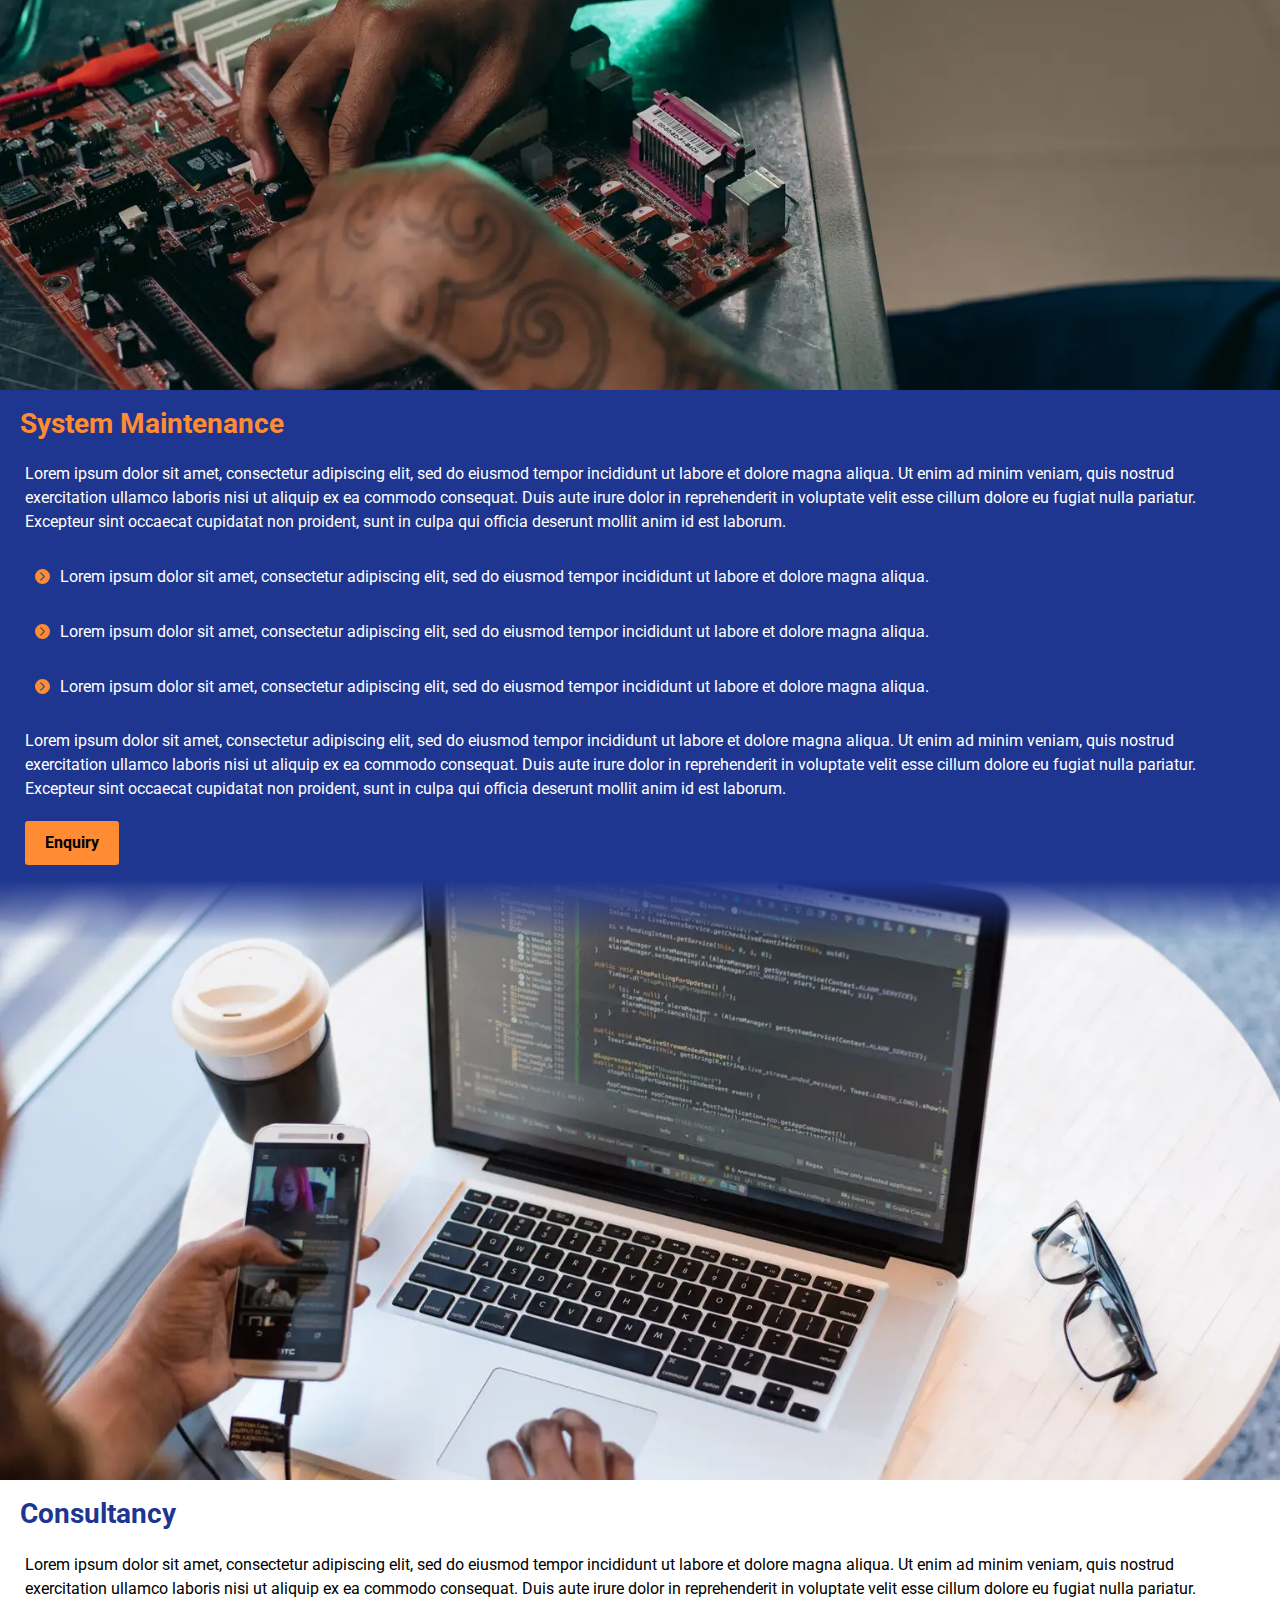
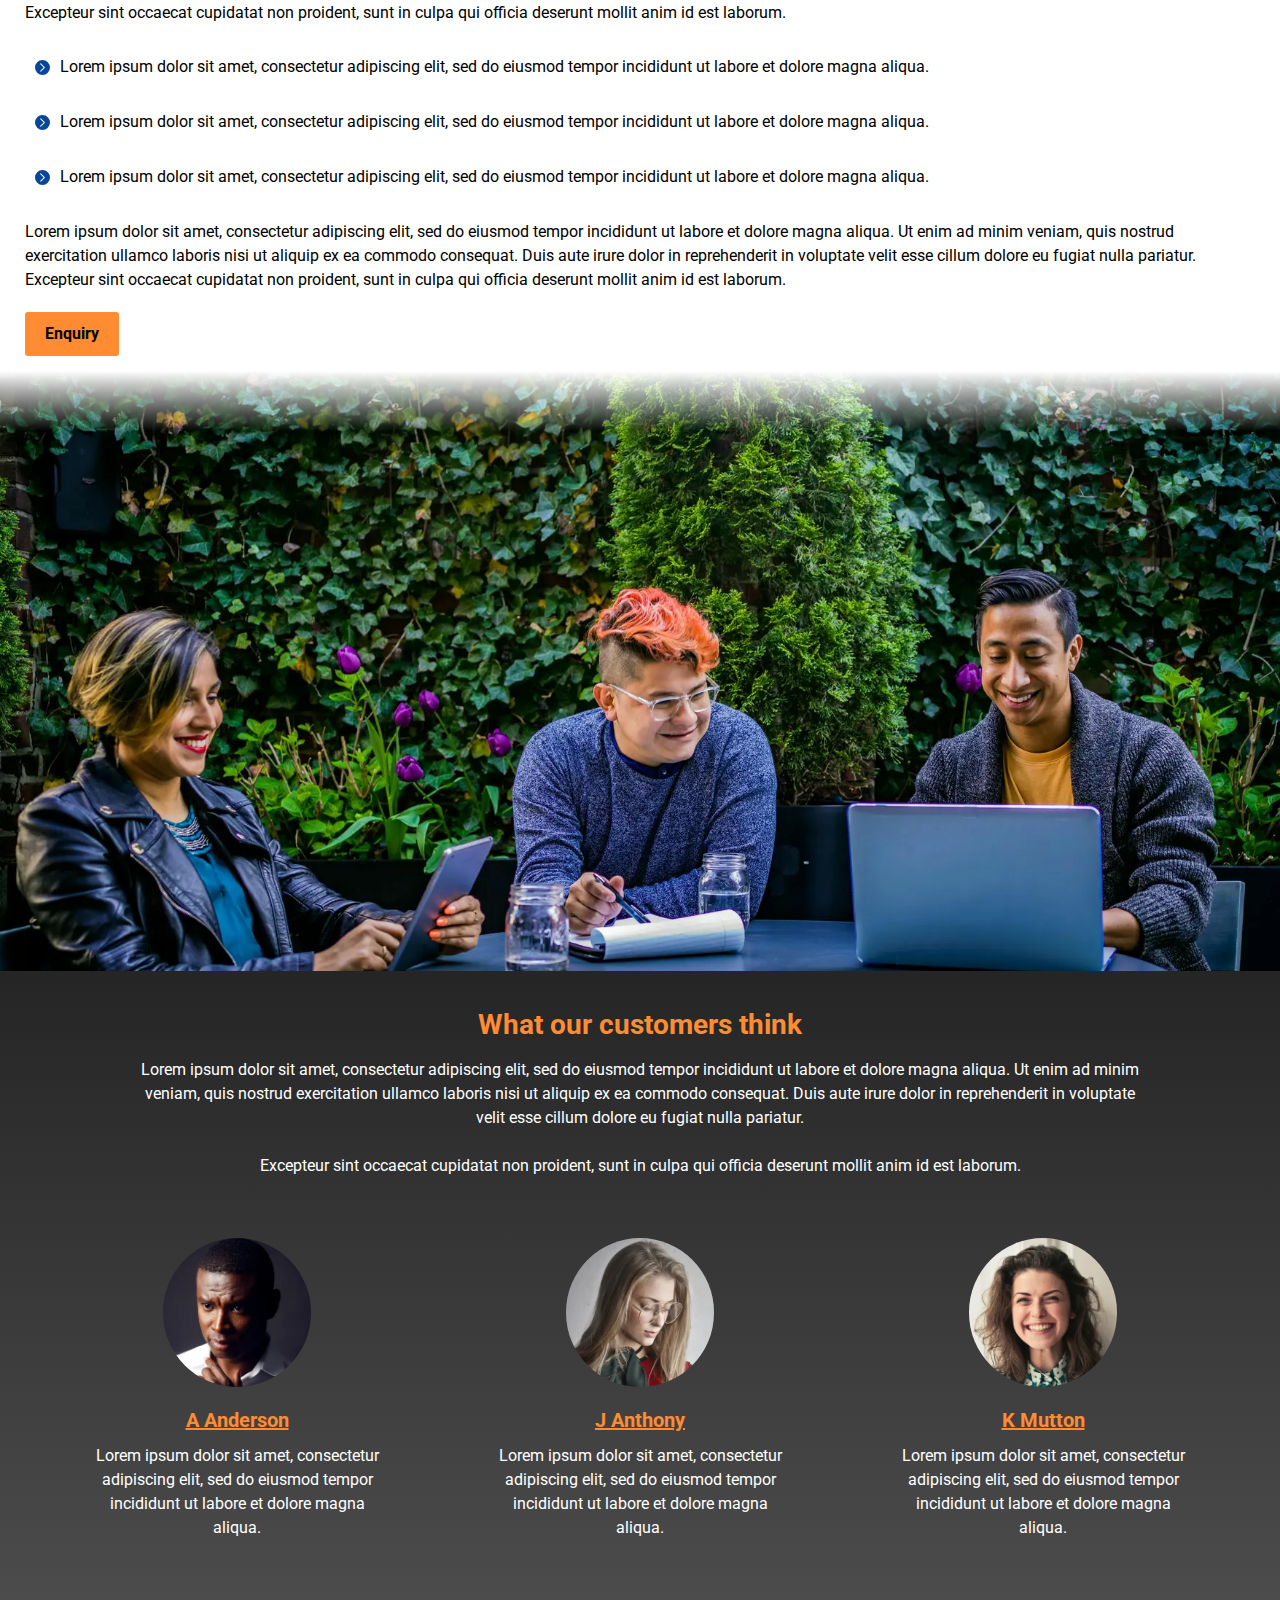
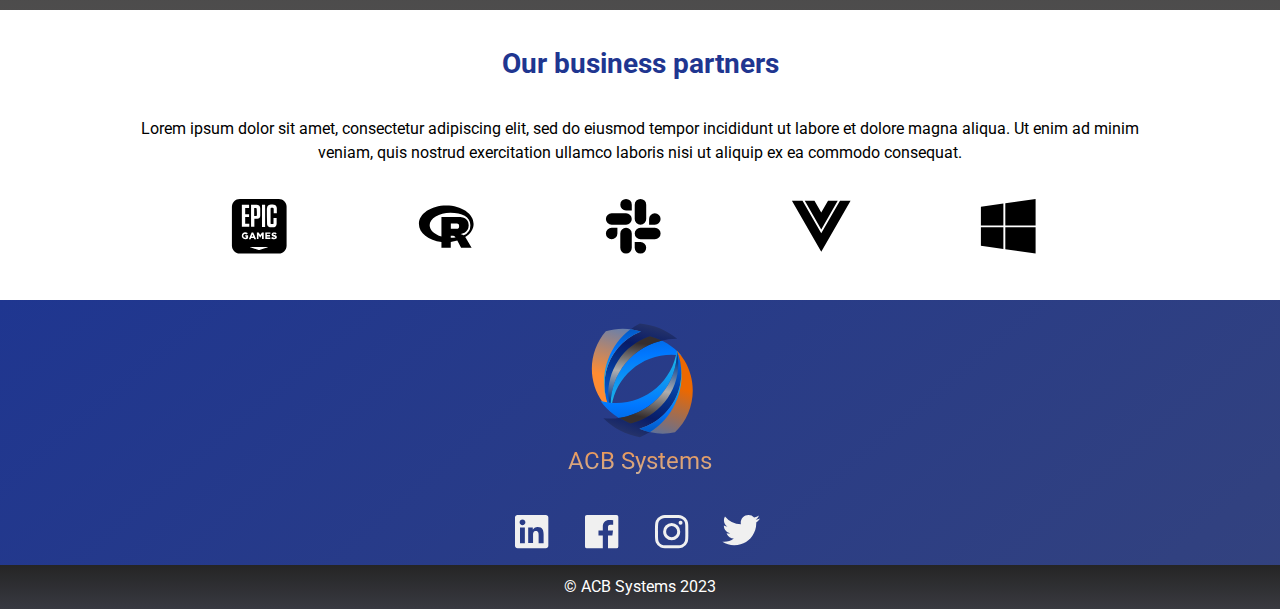
<file: services.html>
<!DOCTYPE html>
<html lang="en">

<head>
  <meta charset="UTF-8" />
  <meta name="viewport" content="width=device-width, initial-scale=1.0" />
  <title>
    ACB Systems | Services | Hardware Building, System Maintenance and Consultancy
  </title>
  <!-- Meta Data -->
  <meta name="description" content="" />
  <meta name="keywords" content="" />
  <meta name="author" content="ACB Systems" />
  <!-- Favicon and Icons -->
  <link rel="apple-touch-icon" sizes="57x57" href="assets/favicon_icon/apple-icon-57x57.png" />
  <link rel="apple-touch-icon" sizes="60x60" href="assets/favicon_icon/apple-icon-60x60.png" />
  <link rel="apple-touch-icon" sizes="72x72" href="assets/favicon_icon/apple-icon-72x72.png" />
  <link rel="apple-touch-icon" sizes="76x76" href="assets/favicon_icon/apple-icon-76x76.png" />
  <link rel="apple-touch-icon" sizes="114x114" href="assets/favicon_icon/apple-icon-114x114.png" />
  <link rel="apple-touch-icon" sizes="120x120" href="assets/favicon_icon/apple-icon-120x120.png" />
  <link rel="apple-touch-icon" sizes="144x144" href="assets/favicon_icon/apple-icon-144x144.png" />
  <link rel="apple-touch-icon" sizes="152x152" href="assets/favicon_icon/apple-icon-152x152.png" />
  <link rel="apple-touch-icon" sizes="180x180" href="assets/favicon_icon/apple-icon-180x180.png" />
  <link rel="icon" type="image/png" sizes="192x192" href="assets/favicon_icon/android-icon-192x192.png" />
  <link rel="icon" type="image/png" sizes="32x32" href="assets/favicon_icon/favicon-32x32.png" />
  <link rel="icon" type="image/png" sizes="96x96" href="assets/favicon_icon/favicon-96x96.png" />
  <link rel="icon" type="image/png" sizes="16x16" href="assets/favicon_icon/favicon-16x16.png" />
  <link rel="manifest" href="assets/favicon_icon/manifest.json" />
  <meta name="msapplication-TileColor" content="#ffffff" />
  <meta name="msapplication-TileImage" content="assets/favicon_icon/ms-icon-144x144.png" />
  <meta name="theme-color" content="#ffffff" />
  <!-- Style Sheet -->
  <link rel="stylesheet" href="css/style.css" />
  <!-- Scripts -->
  <script defer src="script/script.js"></script>
</head>

<body>
  <header>
    <div class="max-container">
      <!-- Logo Container -->
      <div class="logo-container">
        <a href="index.html">
          <img src="assets/logo-acb-systems-min.svg" alt="">
        </a>
        <h1 class="logo-text">ACB Systems</h1>
      </div>
      <!-- Navigation Menu -->
      <nav>
        <!-- Navigation-sm-screen -->
        <div class="mobile-container">
          <div class="hamburger">
            <span class="bar"></span>
            <span class="bar"></span>
            <span class="bar"></span>
          </div>
        </div>
        <ul id="nav-menu">
          <li><a href="index.html">Home</a></li>
          <li><a class="nav-active" href="services.html">Services</a></li>
          <li><a href="products.html">Products</a></li>
          <li><a href="about_us.html">About us</a></li>
          <li><a href="contact_us.html">Contact us</a></li>
        </ul>
      </nav>
    </div>
  </header>
  <main>
    <!-- Banner -->
    <div class="banner" id="bannerServices">
      <!-- banner-card #1 -->
      <div class="banner-card">
        <h2>Professional Hardware Installations</h2>
        <p>
          Lorem ipsum dolor sit amet, consectetur adipiscing elit, sed do
          eiusmod tempor incididunt ut labore et dolore magna aliqua.
          <br />
          Ut enim ad minim veniam, quis nostrud exercitation ullamco laboris
          nisi ut aliquip ex ea commodo consequat.
        </p>
        <div class="btn-bg-area">
          <button class="btn-background">Find out more</button>
        </div>
      </div>
      <!-- banner-card #2 -->
      <div class="banner-card">
        <h2>Experienced System Maintenance</h2>
        <p>
          Lorem ipsum dolor sit amet, consectetur adipiscing elit, sed do
          eiusmod tempor incididunt ut labore et dolore magna aliqua.
          <br />
          Ut enim ad minim veniam, quis nostrud exercitation ullamco laboris
          nisi ut aliquip ex ea commodo consequat.
        </p>
        <div class="btn-bg-area">
          <button class="btn-background">Find out more</button>
        </div>
      </div>
      <!-- banner-card #3 -->
      <div class="banner-card">
        <h2>Trusted Consultancy</h2>
        <p>
          Lorem ipsum dolor sit amet, consectetur adipiscing elit, sed do
          eiusmod tempor incididunt ut labore et dolore magna aliqua.
          <br />
          Ut enim ad minim veniam, quis nostrud exercitation ullamco laboris
          nisi ut aliquip ex ea commodo consequat.
        </p>
        <div class="btn-bg-area">
          <button class="btn-background">Find out more</button>
        </div>
      </div>
      <!-- Scroll Button -->
      <a class="scroll-box-a" role="button"
        onclick="document.querySelector('.services').scrollIntoView({ behavior: 'smooth'});">
        <div class="scroll-box">
          <p>scroll down</p>
          <svg width="38" height="22" fill="none" xmlns="http://www.w3.org/2000/svg">
            <path
              d="M17.232 20.768a2.5 2.5 0 0 0 3.536 0l15.91-15.91a2.5 2.5 0 1 0-3.536-3.536L19 15.465 4.858 1.322a2.5 2.5 0 1 0-3.536 3.536l15.91 15.91zM16.5 17v2h5v-2h-5z"
              fill="#F0F0F0" />
          </svg>
        </div>
      </a>
    </div>
    <!-- Services -->
    <!-- Hardware Installations -->
    <div class="full-container services services-bg-white">
      <section class="max-container">
        <h2>Professional Hardware Installations</h2>
        <p>Lorem ipsum dolor sit amet, consectetur adipiscing elit, sed do eiusmod tempor incididunt ut labore et dolore
          magna aliqua. Ut enim ad minim veniam, quis nostrud exercitation ullamco laboris nisi ut aliquip ex ea commodo
          consequat. Duis aute irure dolor in reprehenderit in voluptate velit esse cillum dolore eu fugiat nulla
          pariatur. Excepteur sint occaecat cupidatat non proident, sunt in culpa qui officia deserunt mollit anim id
          est laborum.</p>
        <ul class="service-list-item">
          <li><img alt="chevron" src="assets/chevron-circle-min.svg" aria-hidden="true">Lorem ipsum dolor sit amet,
            consectetur
            adipiscing elit,
            sed do eiusmod tempor incididunt ut labore et dolore magna aliqua.</li>
          <li><img alt="chevron" src="assets/chevron-circle-min.svg" aria-hidden="true">Lorem ipsum dolor sit amet,
            consectetur
            adipiscing elit,
            sed do eiusmod tempor incididunt ut labore et dolore magna aliqua.</li>
          <li><img alt="chevron" src="assets/chevron-circle-min.svg" aria-hidden="true">Lorem ipsum dolor sit amet,
            consectetur
            adipiscing elit,
            sed do eiusmod tempor incididunt ut labore et dolore magna aliqua.</li>
        </ul>
        <p>Lorem ipsum dolor sit amet, consectetur adipiscing elit, sed do eiusmod tempor incididunt ut labore et dolore
          magna aliqua. Ut enim ad minim veniam, quis nostrud exercitation ullamco laboris nisi ut aliquip ex ea commodo
          consequat. Duis aute irure dolor in reprehenderit in voluptate velit esse cillum dolore eu fugiat nulla
          pariatur. Excepteur sint occaecat cupidatat non proident, sunt in culpa qui officia deserunt mollit anim id
          est laborum.</p>
        <div class="btn-bg-area">
          <button class="btn-background">Enquiry</button>
        </div>
      </section>
    </div>
    <div class="bg-container">
      <div class="service-bg-hardware"></div>
      <div class="service-bg-white"></div>
    </div>
    <!-- System Maintenance -->
    <div class="full-container services services-bg-blue">
      <section class="max-container">
        <h2>System Maintenance</h2>
        <p>Lorem ipsum dolor sit amet, consectetur adipiscing elit, sed do eiusmod tempor incididunt ut labore et dolore
          magna aliqua. Ut enim ad minim veniam, quis nostrud exercitation ullamco laboris nisi ut aliquip ex ea commodo
          consequat. Duis aute irure dolor in reprehenderit in voluptate velit esse cillum dolore eu fugiat nulla
          pariatur. Excepteur sint occaecat cupidatat non proident, sunt in culpa qui officia deserunt mollit anim id
          est laborum.</p>
        <ul class="service-list-item">
          <li><img alt="chevron" src="assets/chevron-up-circle-orange-optimized.svg" aria-hidden="true">Lorem ipsum
            dolor sit amet,
            consectetur
            adipiscing elit,
            sed do eiusmod tempor incididunt ut labore et dolore magna aliqua.</li>
          <li><img alt="chevron" src="assets/chevron-up-circle-orange-optimized.svg" aria-hidden="true">Lorem ipsum
            dolor sit amet,
            consectetur
            adipiscing elit,
            sed do eiusmod tempor incididunt ut labore et dolore magna aliqua.</li>
          <li><img alt="chevron" src="assets/chevron-up-circle-orange-optimized.svg" aria-hidden="true">Lorem ipsum
            dolor sit amet,
            consectetur
            adipiscing elit,
            sed do eiusmod tempor incididunt ut labore et dolore magna aliqua.</li>
        </ul>
        <p>Lorem ipsum dolor sit amet, consectetur adipiscing elit, sed do eiusmod tempor incididunt ut labore et dolore
          magna aliqua. Ut enim ad minim veniam, quis nostrud exercitation ullamco laboris nisi ut aliquip ex ea commodo
          consequat. Duis aute irure dolor in reprehenderit in voluptate velit esse cillum dolore eu fugiat nulla
          pariatur. Excepteur sint occaecat cupidatat non proident, sunt in culpa qui officia deserunt mollit anim id
          est laborum.</p>
        <div class="btn-bg-area">
          <button class="btn-background">Enquiry</button>
        </div>
      </section>
    </div>
    <div class="bg-container">
      <div class="service-bg-maintenance"></div>
      <div class="service-bg-blue"></div>
    </div>
    <!-- Consultancy -->
    <div class="full-container services services-bg-white">
      <section class="max-container">
        <h2>Consultancy</h2>
        <p>Lorem ipsum dolor sit amet, consectetur adipiscing elit, sed do eiusmod tempor incididunt ut labore et dolore
          magna aliqua. Ut enim ad minim veniam, quis nostrud exercitation ullamco laboris nisi ut aliquip ex ea commodo
          consequat. Duis aute irure dolor in reprehenderit in voluptate velit esse cillum dolore eu fugiat nulla
          pariatur. Excepteur sint occaecat cupidatat non proident, sunt in culpa qui officia deserunt mollit anim id
          est laborum.</p>
        <ul>
          <li><img alt="chevron" src="assets/chevron-circle-min.svg" aria-hidden="true">Lorem ipsum dolor sit amet,
            consectetur
            adipiscing elit,
            sed do eiusmod tempor incididunt ut labore et dolore magna aliqua.</li>
          <li><img alt="chevron" src="assets/chevron-circle-min.svg" aria-hidden="true">Lorem ipsum dolor sit amet,
            consectetur
            adipiscing elit,
            sed do eiusmod tempor incididunt ut labore et dolore magna aliqua.</li>
          <li><img alt="chevron" src="assets/chevron-circle-min.svg" aria-hidden="true">Lorem ipsum dolor sit amet,
            consectetur
            adipiscing elit,
            sed do eiusmod tempor incididunt ut labore et dolore magna aliqua.</li>
        </ul>
        <p>Lorem ipsum dolor sit amet, consectetur adipiscing elit, sed do eiusmod tempor incididunt ut labore et dolore
          magna aliqua. Ut enim ad minim veniam, quis nostrud exercitation ullamco laboris nisi ut aliquip ex ea commodo
          consequat. Duis aute irure dolor in reprehenderit in voluptate velit esse cillum dolore eu fugiat nulla
          pariatur. Excepteur sint occaecat cupidatat non proident, sunt in culpa qui officia deserunt mollit anim id
          est laborum.</p>
        <div class="btn-bg-area">
          <button class="btn-background">Enquiry</button>
        </div>
      </section>
    </div>
    <div class="bg-container">
      <div class="service-bg-consultancy"></div>
      <div class="service-bg-white"></div>
    </div>
    <!-- Customer Reviews  -->
    <section class="reviews">
      <h2>What our customers think</h2>
      <p>
        Lorem ipsum dolor sit amet, consectetur adipiscing elit, sed do
        eiusmod tempor incididunt ut labore et dolore magna aliqua. Ut enim ad
        minim veniam, quis nostrud exercitation ullamco laboris nisi ut
        aliquip ex ea commodo consequat. Duis aute irure dolor in
        reprehenderit in voluptate velit esse cillum dolore eu fugiat nulla
        pariatur.
      </p>
      <br />
      <p>
        Excepteur sint occaecat cupidatat non proident, sunt in culpa qui
        officia deserunt mollit anim id est laborum.
      </p>
      <div class="review-profiles">
        <div class="profile">
          <img src="images/profile3_320.webp" alt="" />
          <h4>A Anderson</h4>
          <p>
            Lorem ipsum dolor sit amet, consectetur adipiscing elit, sed do
            eiusmod tempor incididunt ut labore et dolore magna aliqua.
          </p>
        </div>
        <div class="profile">
          <img src="images/profile2_320.webp" alt="" />
          <h4>J Anthony</h4>
          <p>
            Lorem ipsum dolor sit amet, consectetur adipiscing elit, sed do
            eiusmod tempor incididunt ut labore et dolore magna aliqua.
          </p>
        </div>
        <div class="profile">
          <img src="images/profile_320.webp" alt="" />
          <h4>K Mutton</h4>
          <p>
            Lorem ipsum dolor sit amet, consectetur adipiscing elit, sed do
            eiusmod tempor incididunt ut labore et dolore magna aliqua.
          </p>
        </div>
      </div>
    </section>
    <!-- Business Partners -->
    <section class="partners max-container">
      <h2>Our business partners</h2>
      <p>
        Lorem ipsum dolor sit amet, consectetur adipiscing elit, sed do
        eiusmod tempor incididunt ut labore et dolore magna aliqua. Ut enim ad
        minim veniam, quis nostrud exercitation ullamco laboris nisi ut
        aliquip ex ea commodo consequat.
      </p>
      <div class="partner-icon">
        <svg width="75" height="75" viewbox="0 0 120 120" fill="none" xmlns="http://www.w3.org/2000/svg">
          <path
            d="M18.75 6.25h62.5c6.875 0 12.5 5.625 12.5 12.5v62.5c0 6.875-5.625 12.5-12.5 12.5h-62.5c-6.875 0-12.5-5.625-12.5-12.5v-62.5c0-6.875 5.625-12.5 12.5-12.5z"
            fill="#000" />
          <path
            d="M62.188 22.5c0-.625 0-1.563.312-2.188.313-2.812 1.875-4.375 4.688-4.687 1.874-.313 4.062-.313 6.25 0 2.812.313 4.374 2.188 4.687 5.313v8.125h-5V22.5c0-1.25-.313-1.875-1.25-2.188h-2.5c-.938 0-1.25.625-1.25 1.563V45c0 .938.625 1.563 1.563 1.563h1.562c.938 0 1.563-.626 1.563-1.563v-8.125h5v8.75c0 .625 0 1.25-.313 2.188-.625 1.874-1.875 3.437-3.75 3.75a25.326 25.326 0 0 1-6.875 0c-2.5-.313-4.063-2.188-4.375-4.688v-2.188c-.313-7.812-.313-15-.313-22.187zM54.063 15.625h5.312V51.25h-5V15.625h-.313zM54.375 60h2.813v10.313h-2.813v-5.938h-.313c-.937 1.25-1.562 2.5-2.5 4.063a28.53 28.53 0 0 1-2.5-4.063h-.312v5.938h-2.5V60h2.813c.937 1.25 1.562 2.5 2.5 4.063 1.25-1.563 1.874-2.813 2.812-4.063zM22.188 15.625H33.75v5H27.5v10h6.25v4.688H27.5v10.624h6.563v4.688H22.187v-35zM32.188 69.063c-1.25.937-2.5 1.562-4.063 1.562-2.813 0-5.313-1.25-5.938-4.375-.625-4.063 2.188-6.563 5.313-6.563 1.25 0 2.813.313 3.75.938.313 0 .313.313.625.313-.625.937-1.25 1.562-1.875 2.187-.938-.625-2.188-1.25-3.438-.625-.625 0-.937.313-1.562.938-.938 1.25-.625 3.124.313 4.062.937.938 2.812.938 3.75.313v-1.25H27.5v-2.188h4.688v4.688zM58.75 85.313l-8.438 2.812h-1.25C44.688 86.562 40 85 35.626 83.437c0 0-.313 0-.625-.312h29.375c-1.563.938-3.438 1.563-5.625 2.188zM68.125 70.313h-8.438V60h8.126v2.188h-5.626v1.874h5v2.188h-5v1.875h5.626v2.188h.312zM76.563 70c-1.876 1.25-5.938.625-7.5-.938.624-.624.937-1.25 1.562-1.874.938.624 1.875 1.25 3.125 1.25h.938c.312 0 .312-.313.624-.626 0-.312-.312-.624-.312-.624-.625-.313-.938-.313-1.563-.626-.624-.312-1.25-.312-1.874-.624-.938-.313-1.563-.938-1.876-2.188 0-1.25.313-2.5 1.25-3.125 1.25-.938 2.813-.938 4.376-.625.937.313 1.874.625 2.5 1.25-.313.625-.938 1.25-1.25 1.875l-2.813-.938h-.625c-.313 0-.625.313-.625.626 0 .312.313.624.313.624.624.313 1.25.313 1.874.626.626.312 1.25.312 1.876.624.937.313 1.562 1.25 1.562 2.5s-.313 2.188-1.563 2.813zM51.563 21.25c0-1.563-.626-3.438-1.876-4.375-1.25-.938-2.5-1.25-3.75-1.25h-9.062v35.313h5.313V38.124h4.687c2.813-.313 4.688-2.188 4.688-5V21.25zM46.25 31.875c0 .938-.625 1.563-1.563 1.563h-2.812V20.624h2.5c.938 0 1.563.625 1.563 1.875.312 3.125.312 6.25.312 9.375zM40.313 60h-2.5C36.25 63.438 35 66.875 33.437 70.625h2.813c.313-.625.625-1.25.625-1.875h4.375l.938 1.875H45c-1.563-3.75-3.125-7.188-4.688-10.625zm-2.5 6.25c.312-.938.937-1.875 1.25-3.125.312 1.25.937 2.188 1.25 3.125h-2.5z"
            fill="#fff" />
        </svg>
        <svg width="75" height="75" viewbox="0 0 120 120" fill="none" xmlns="http://www.w3.org/2000/svg">
          <g clip-path="url(#a)">
            <path fill-rule="evenodd" clip-rule="evenodd"
              d="M93.75 46.2c0-16.181-19.588-29.3-43.75-29.3S6.25 30.02 6.25 46.2c0 14.422 15.567 26.382 36.05 28.821v9.35l14.926-.007V75.07a60.564 60.564 0 0 0 10.443-2.076l6.06 11.381 16.866-.007-10.165-17.14c8.203-5.326 13.32-12.77 13.32-21.027zm-70.307 2.188c0-11.062 14.889-20.031 33.254-20.031 18.366 0 31.918 6.134 31.918 20.031a17.091 17.091 0 0 1-10.62 16.018c-.3-.198-.61-.38-.93-.546a32.737 32.737 0 0 0-4.187-1.578s13.044-.969 13.044-13.956-13.65-13.232-13.65-13.232H42.3v31.33c-11.144-3.237-18.857-10.085-18.857-18.036zm42.944 5.766-9.04.003.005-8.378 9.035.004a3.897 3.897 0 0 1 4.188 4.11 4.137 4.137 0 0 1-4.188 4.261zm-9.164 10.921h4.008a2.746 2.746 0 0 1 2.002.91c.61.588 1.145 1.249 1.593 1.968-2.524.29-5.061.441-7.602.455l-.001-3.333z"
              fill="#000" />
          </g>
          <defs>
            <clipPath id="a">
              <path fill="#fff" d="M0 0h100v100H0z" />
            </clipPath>
          </defs>
        </svg>
        <svg width="75" height="75" viewbox="0 0 120 120" fill="none" xmlns="http://www.w3.org/2000/svg">
          <path
            d="M24.633 61.543a9.191 9.191 0 1 1-9.192-9.2h9.192v9.2zM29.266 61.543a9.191 9.191 0 0 1 18.382 0v23.016a9.191 9.191 0 1 1-18.382 0V61.543zM38.457 24.633a9.191 9.191 0 1 1 9.2-9.192v9.192h-9.2zM38.457 29.266a9.191 9.191 0 0 1 0 18.382H15.441a9.191 9.191 0 1 1 0-18.382h23.016zM75.367 38.457a9.191 9.191 0 1 1 9.192 9.2h-9.192v-9.2zM70.734 38.457a9.191 9.191 0 0 1-18.382 0V15.441a9.191 9.191 0 1 1 18.382 0v23.016zM61.543 75.367a9.191 9.191 0 1 1-9.2 9.192v-9.192h9.2zM61.543 70.734a9.191 9.191 0 0 1 0-18.382h23.016a9.191 9.191 0 1 1 0 18.382H61.543z"
            fill="#000" />
        </svg>
        <svg width="75" height="75" viewbox="0 0 120 120" fill="none" xmlns="http://www.w3.org/2000/svg">
          <path d="M50 28.13 39.162 9.36H23.648L50 55.001 76.352 9.359H60.838L50 28.131z" fill="#000" />
          <path d="M79.96 9.36 50 61.251 20.04 9.359H3.073L50 90.641 96.926 9.359H79.96z" fill="#000" />
        </svg>
        <svg width="75" height="75" viewbox="0 0 120 120" fill="none" xmlns="http://www.w3.org/2000/svg">
          <path
            d="M93.75 51.758H45.312v34.96L93.75 93.75V51.758zM42.188 51.758H6.25v29.297l35.938 5.214V51.758zM93.75 6.25l-48.438 6.914v35.469H93.75V6.25zM42.188 13.613 6.25 18.75v29.883h35.938v-35.02z"
            fill="#000" />
        </svg>
      </div>
    </section>
  </main>
  <!-- Footer -->
  <footer>
    <!-- Footer-Upper Container -->
    <div class="footer-container">
      <div class="footer-logo">
        <img src="assets/logo-acb-systems-min.svg" alt="">
        <h3>ACB Systems</h3>
      </div>
      <div class="footer-social">
        <a href="#">
          <svg width="50" height="40" viewBox="0 0 60 60" fill="none" xmlns="http://www.w3.org/2000/svg">
            <path
              d="M46.25 0H3.75C1.667 0 0 1.667 0 3.542V46.25c0 1.875 1.667 3.542 3.75 3.542h42.5c2.083 0 3.75-1.667 3.75-3.542V3.542C50 1.667 48.333 0 46.25 0zM14.792 42.5H7.5V18.75h7.292V42.5zM11.25 15.417c-2.292 0-4.375-1.875-4.375-4.375S8.75 6.667 11.25 6.667c2.292 0 4.375 1.875 4.375 4.375s-2.083 4.375-4.375 4.375zm31.458 26.875h-7.291V30.625c0-2.708 0-6.458-3.959-6.458-3.958 0-4.375 3.125-4.375 6.041v11.875h-7.291V18.75h6.875v3.125h.208c1.042-1.875 3.542-3.958 7.083-3.958 7.5 0 8.959 5 8.959 11.458v12.917h-.209z"
              fill="#F0F0F0" />
          </svg>
        </a>
        <a href="#">
          <svg width="50" height="40" viewBox="0 0 60 60" fill="none" xmlns="http://www.w3.org/2000/svg">
            <path
              d="M47.23 0H2.77A2.792 2.792 0 0 0 0 2.77v44.46A2.791 2.791 0 0 0 2.77 50h23.938V30.667h-6.5v-7.563h6.5v-5.562c0-6.459 3.938-9.98 9.73-9.98 1.937 0 3.874 0 5.812.292v6.73h-3.98c-3.145 0-3.75 1.5-3.75 3.687v4.812h7.5l-.978 7.563H34.52V50h12.708A2.791 2.791 0 0 0 50 47.23V2.77A2.792 2.792 0 0 0 47.23 0z"
              fill="#F0F0F0" />
          </svg>
        </a>
        <a href="#">
          <svg width="50" height="40" viewBox="0 0 60 60" fill="none" xmlns="http://www.w3.org/2000/svg">
            <path
              d="M38.345 14.655a3 3 0 1 0 0-6 3 3 0 0 0 0 6zM25 12.162a12.837 12.837 0 1 0 0 25.675 12.837 12.837 0 0 0 0-25.675zm0 21.171a8.333 8.333 0 1 1 0-16.666 8.333 8.333 0 0 1 0 16.666z"
              fill="#F0F0F0" />
            <path
              d="M25 4.505c6.675 0 7.466.025 10.102.145 1.585.02 3.156.31 4.642.861a8.282 8.282 0 0 1 4.745 4.745 13.84 13.84 0 0 1 .86 4.642c.121 2.636.147 3.427.147 10.102 0 6.675-.026 7.466-.146 10.102a13.84 13.84 0 0 1-.861 4.643 8.283 8.283 0 0 1-4.745 4.744 13.84 13.84 0 0 1-4.642.861c-2.636.12-3.426.146-10.102.146s-7.466-.026-10.102-.146a13.84 13.84 0 0 1-4.642-.86 8.281 8.281 0 0 1-4.745-4.745 13.837 13.837 0 0 1-.86-4.643C4.53 32.466 4.503 31.675 4.503 25c0-6.675.026-7.466.146-10.102.02-1.585.31-3.155.861-4.642a8.281 8.281 0 0 1 4.745-4.745 13.837 13.837 0 0 1 4.642-.86c2.636-.121 3.427-.146 10.102-.146zM25 0c-6.79 0-7.641.029-10.307.15a18.348 18.348 0 0 0-6.068 1.163 12.784 12.784 0 0 0-7.313 7.312A18.347 18.347 0 0 0 .15 14.694C.03 17.358 0 18.21 0 25c0 6.79.029 7.641.15 10.307a18.348 18.348 0 0 0 1.163 6.069 12.783 12.783 0 0 0 7.312 7.313 18.345 18.345 0 0 0 6.069 1.162C17.358 49.97 18.21 50 25 50c6.79 0 7.641-.029 10.307-.15a18.35 18.35 0 0 0 6.069-1.163 12.784 12.784 0 0 0 7.313-7.312 18.345 18.345 0 0 0 1.162-6.069C49.97 32.642 50 31.79 50 25c0-6.79-.029-7.641-.15-10.307a18.35 18.35 0 0 0-1.163-6.068 12.784 12.784 0 0 0-7.312-7.311A18.348 18.348 0 0 0 35.306.15C32.642.03 31.79 0 25 0z"
              fill="#F0F0F0" />
          </svg>
        </a>
        <a href="#">
          <svg width="50" height="40" viewBox="0 0 60 53" fill="none" xmlns="http://www.w3.org/2000/svg">
            <path
              d="M50 4.74a21.021 21.021 0 0 1-5.89 1.593A10.157 10.157 0 0 0 48.622.75a20.598 20.598 0 0 1-6.517 2.448A10.328 10.328 0 0 0 34.616 0c-5.67 0-10.257 4.52-10.257 10.094a9.71 9.71 0 0 0 .265 2.302A29.24 29.24 0 0 1 3.478 1.844a9.968 9.968 0 0 0-1.395 5.073c0 3.5 1.826 6.593 4.584 8.406a10.155 10.155 0 0 1-4.665-1.26v.124c0 4.896 3.542 8.97 8.23 9.896-.882.235-1.79.354-2.703.355a9.828 9.828 0 0 1-1.928-.188c1.303 4.01 5.096 6.927 9.589 7.01a20.791 20.791 0 0 1-12.742 4.323A21.17 21.17 0 0 1 0 35.438 29.028 29.028 0 0 0 15.702 40c18.892 0 29.213-15.385 29.213-28.73 0-.437-.012-.874-.033-1.301A20.676 20.676 0 0 0 50 4.739z"
              fill="#F0F0F0" />
          </svg>
        </a>
      </div>
    </div>
    <!-- Footer-Copywrite -->
    <div class="copywrite">
      <p>&copy; ACB Systems 2023</p>

    </div>
  </footer>
</body>

</html>
</file>
<file: css/style.css>
/* Font Import */
@import url("https://fonts.googleapis.com/css2?family=Montserrat+Alternates&family=Roboto:wght@400;700&display=swap");

/* Reset */
* {
	margin: 0;
	padding: 0;
	box-sizing: border-box;
}

/* Variable */
:root {
	--clr-basic-white: #ffffff;
	--clr-basic-black: #000000;
	--clr-basic-orange: rgb(255, 140, 50);
	--clr-basic-blue: rgb(31, 54, 144);
	--clr-transparent-black: rgba(0, 0, 0, 0.8);
	--clr-gradient-gray: linear-gradient(0deg, rgba(58, 57, 57, 0.9) 0%, rgb(37, 37, 37) 100%);
	--clr-gradient-blue: linear-gradient(320deg, rgba(0, 19, 94, 0.8) 0%, rgba(31, 54, 144, 1) 100%);
	--clr-gradient-orange: linear-gradient(
		0deg,
		rgba(188, 185, 183, 1) 0%,
		rgba(255, 140, 50, 1) 100%
	);
	--clr-gradient-bg-white: linear-gradient(
		0deg,
		rgba(255, 255, 255, 0) 0%,
		rgba(255, 255, 255, 0) 90%,
		rgba(255, 255, 255, 1) 100%
	);
	--clr-gradient-bg-blue: linear-gradient(
		0deg,
		rgba(31, 54, 144, 0) 0%,
		rgba(31, 54, 144, 0) 90%,
		rgba(31, 54, 144, 1) 100%
	);

	--box-shadow-white: 1px 1px 6px #a8a8a8;
	--box-shadow-gray: 3px 3px 6px #aaaaaa;

	--size-regular: 1rem;
	--size-nav: 1rem;
	--size-h1: 2rem;
	--size-h2: 1.5rem;
	--size-h3: 1.25rem;
	--size-h4: 1rem;

	--weight-regular: 400;
	--weight-bold: 700;
}
@media only screen and (min-width: 370px) {
	:root {
		--size-h1: 2.5rem;
	}
}
@media only screen and (min-width: 900px) {
	:root {
		--size-h1: 2.5rem;
		--size-h2: 1.75rem;
		--size-h3: 1.5rem;
		--size-h4: 1.25rem;
	}
}

/* Fonts */
* {
	font-family: "Roboto", sans-serif;
	font-size: var(--size-regular);
	color: var(--clr-basic-black);
	font-weight: var(--weight-regular);
	line-height: 1.5rem;
}
h1 {
	font-family: "Montserrat Alternates", sans-serif;
	font-size: var(--size-h1);
	color: var(--clr-basic-blue);
	font-weight: var(--weight-regular);
	line-height: 1.7rem;
}
h2 {
	font-size: var(--size-h2);
	color: var(--clr-basic-blue);
	font-weight: var(--weight-bold);
	line-height: 1.7rem;
}
h3 {
	font-size: var(--size-h3);
	color: var(--clr-basic-blue);
	font-weight: var(--weight-bold);
	line-height: 1.7rem;
}
h4 {
	font-size: var(--size-h4);
	color: var(--clr-basic-blue);
	font-weight: var(--weight-bold);
	line-height: 1.7rem;
	text-decoration: underline;
}
/* Links */
a:link,
a:visited {
	color: var(--clr-basic-blue);
}
a:active {
	color: var(--clr-basic-black);
}
/* Default Containers  */
.max-container {
	margin: 0 auto;
	max-width: 1920px;
}
.full-container {
	display: flex;
	width: 100%;
}
.sm-screen {
	display: block;
}
.lg-screen {
	display: none;
}
@media only screen and (min-width: 900px) {
	.lg-screen {
		display: block;
	}
	.sm-screen {
		display: none;
	}
}

/***** Default Buttons *****/
/* Button Background */
.btn-bg-area {
	display: block;
	position: relative;
	width: fit-content;
	height: fit-content;
	z-index: 2;
	border-radius: 3px;
	overflow: hidden;
}
.btn-background {
	display: flex;
	position: relative;
	padding: 10px 20px;
	margin: 5px;
	background-color: var(--clr-basic-orange);
	border: none;
	border-radius: 3px;
	font-weight: var(--weight-bold);
	transition: background-color 1.2s;
	cursor: pointer;
}
.btn-background::before {
	content: "";
	display: none;
	position: absolute;
	top: -3px;
	left: -3px;
	height: 120%;
	width: 120%;
	z-index: -1;
	background: var(--clr-gradient-orange);
	border-radius: 5px;
}
.btn-background:hover {
	background-color: var(--clr-basic-white);
	border-radius: 3px 0 0 3px;
}
.btn-background:hover::before {
	display: flex;
	animation: btn-expand 0.5s ease-in-out;
}
/* Button Selector */
.btn-selector {
	display: grid;
	grid-template-columns: 4fr 1fr;
	position: relative;
	background-color: var(--clr-basic-blue);
	width: 100%;
	text-align: left;
	margin: 10px auto;
	padding: 10px 10px;
	border-radius: 3px;
	color: var(--clr-basic-white);
	box-shadow: var(--box-shadow-gray);
	z-index: 2;
	cursor: pointer;
	overflow: hidden;
}
.btn-selector span {
	color: var(--clr-basic-white);
	padding: 0 10px;
}
.btn-selector svg {
	fill: var(--clr-basic-white);
	transform: rotate(0deg);
	margin-left: 20px;
	transition: transform 1s ease-in-out;
}
.btn-selector svg.active {
	transform: rotate(180deg);
	transition: all 1s;
}
.btn-selector:before {
	content: "";
	position: absolute;
	top: 0;
	left: 0;
	background-color: var(--clr-basic-white);
	-webkit-clip-path: polygon(0 0, 56% 0, 100% 100%, 0% 100%);
	clip-path: polygon(0 0, 56% 0, 100% 100%, 0% 100%);
	width: 180%;
	height: 100%;
	transform: rotate(290deg);
	transform: translateX(-110%);
	z-index: -1;
	transition: all 1s;
}
.btn-selector:hover span {
	color: var(--clr-basic-blue);
	font-weight: var(--weight-bold);
	z-index: 5;
}
.btn-selector:hover svg {
	fill: var(--clr-basic-blue);
}
.btn-selector:hover:before {
	transform: translateX(0);
	transition: all 1s;
}
@media only screen and (min-width: 900px) {
	.btn-selector {
		display: flex;
		justify-content: center;
		align-items: center;
		text-align: center;
		width: 80%;
		margin: 20px;
	}
}
/* Animations */
@keyframes menu-drop {
	0% {
		opacity: 0;
		transform: translateY(-100%);
	}
	50% {
		opacity: 0;
	}
	100% {
		opacity: 1;
	}
}
@keyframes bounce {
	0%,
	100% {
		transform: translateY(0);
	}
	50% {
		transform: translateY(-7px);
	}
}
@keyframes btn-expand {
	0% {
		opacity: 0;
		transform: scale(0);
		transform: rotate(250deg);
	}
	50% {
		opacity: 1;
	}
	100% {
		transform: scale(1);
	}
}
@keyframes fade-move {
	0% {
		opacity: 0;
		transform: translateX(-200px);
	}
	100% {
		opacity: 1;
	}
}
@keyframes fade-in {
	0% {
		opacity: 0;
	}
	100% {
		opacity: 1;
	}
}
@keyframes accordion {
	0% {
		opacity: 0;
		transform: translateY(-50%);
	}
	50% {
		opacity: 0;
	}
	100% {
		opacity: 1;
	}
}
/***** Navigation *****/
/* Default */
header {
	display: flex;
	flex-direction: column;
	align-items: center;
	justify-content: center;
	background: var(--clr-gradient-blue);
}
header .max-container {
	display: flex;
	flex-direction: column;
	align-items: center;
	justify-content: center;
	width: 80%;
	height: 200px;
}
@media only screen and (min-width: 370px) {
	header .max-container {
		justify-content: space-between;
		height: 150px;
		margin: 20px;
	}
}

@media only screen and (min-width: 1250px) {
	header .max-container {
		flex-direction: row;
		justify-content: space-between;
	}
}
/* Logo Container */
.logo-container {
	position: relative;
	display: flex;
	flex-direction: column;
	padding: 0;
}
.logo-container a {
	display: flex;
	align-items: center;
	justify-content: center;
	text-decoration: none;
}
.logo-container img {
	position: relative;
	height: 60px;
	width: 60px;
	top: 10px;
	left: 2px;
}
.logo-text {
	position: relative;
	top: 10px;
	left: 0;
	padding: 10px;
	background: var(--clr-gradient-orange);
	-webkit-background-clip: text;
	-webkit-text-fill-color: transparent;
	white-space: nowrap;
}
@media only screen and (min-width: 370px) {
	.logo-container {
		padding: 10px;
		flex-direction: row;
	}
	.logo-text {
		left: 10px;
	}
}
/* Navigation Links */
header nav ul {
	display: none;
	list-style-type: none;
}
nav ul li a {
	padding: 10px;
	margin: 0 5px;
	font-size: var(--size-nav);
	font-weight: var(--weight-regular);
	transition: color 0.7s ease-in-out;
}
nav ul li a:link,
nav ul li a:visited {
	color: var(--clr-basic-white);
	text-decoration: none;
}
nav ul li a:active {
	color: var(--clr-basic-orange);
	text-decoration: none;
}
nav ul li .nav-active:link,
nav ul li .nav-active:visited {
	color: var(--clr-basic-orange);
	text-decoration: underline;
	text-underline-offset: 3px;
}
nav ul li a:hover {
	color: var(--clr-basic-orange);
	transition: all 0.8s;
}
@media only screen and (min-width: 900px) {
	header nav ul {
		display: flex;
	}
}
/* Navigation Mobile */
.hamburger {
	position: relative;
	top: 10px;
	cursor: pointer;
	padding: 10px;
}
.bar {
	display: block;
	width: 40px;
	height: 2px;
	background-color: var(--clr-basic-black);
	margin: 10px 0;
}
#nav-menu.active {
	display: flex;
	flex-direction: column;
	justify-content: center;
	align-items: center;
	position: absolute;
	top: 180px;
	left: 0;
	background-color: var(--clr-basic-blue);
	width: 100%;
	z-index: 500;
	animation: menu-drop 0.5s ease-in-out;
}
header nav .active li a {
	display: flex;
	flex-direction: column;
	background-color: var(--clr-basic-blue);
	padding: 15px;
}
@media only screen and (min-width: 900px) {
	.hamburger {
		display: none;
	}
	header nav ul.active {
		display: none;
	}
}

/***** Main Content *****/
.banner {
	position: relative;
	height: calc(100vh - 190px);
	background-color: #fff;
	background-repeat: no-repeat;
	background-size: cover;
	background-position: center;
}
#bannerHome {
	background-image: url(../images/pexels-sergei-starostin-6466141_864.webp);
}
#bannerServices {
	background-image: url(../images/pexels-pixabay-46168_721.webp);
}
.banner-card {
	display: block;
	position: relative;
	top: 0;
	left: 0;
	width: 100%;
	text-align: center;
	background: var(--clr-transparent-black);
	padding: 20px;
	box-shadow: var(--box-shadow-white);
	z-index: 4;
	border-radius: 3px;
	animation: fade-move 1s ease-in-out;
}
.banner .btn-bg-area {
	margin: 0 auto;
}
.banner-card h2 {
	color: var(--clr-basic-orange);
}
.banner-card p {
	color: var(--clr-basic-white);
	padding: 10px 0 20px;
}
.scroll-box-a {
	position: absolute;
	display: none;
	bottom: 10px;
	left: 50%;
	text-decoration: none;
	animation: bounce 2s infinite ease-in-out;
}
.scroll-box {
	display: flex;
	position: relative;
	flex-direction: column;
	justify-content: center;
	align-items: center;
	width: 150px;
	background: var(--clr-transparent-black);
	border-radius: 15px;
	padding: 10px;
	cursor: pointer;
}
.scroll-box p {
	color: var(--clr-basic-orange);
	text-transform: uppercase;
	padding: 5px 0;
}
@media only screen and (min-width: 600px) {
	.banner-card {
		display: block;
		position: absolute;
		top: 20%;
		left: 10%;
		width: 400px;
		background: var(--clr-transparent-black);
		text-align: left;
		padding: 20px;
		box-shadow: var(--box-shadow-white);
		z-index: 4;
		border-radius: 3px;
		animation: fade-move 1s ease-in-out;
	}
	.banner .btn-bg-area {
		margin: 0;
	}
}
@media only screen and (min-width: 900px) {
	.scroll-box-a {
		display: block;
	}
	#bannerHome {
		background-image: url(../images/pexels-sergei-starostin-6466141_1440.webp);
	}
	#bannerServices {
		background-image: url(../images/pexels-pixabay-46168_1539.webp);
	}
}
@media only screen and (min-width: 1200px) {
	#bannerHome {
		background-image: url(../images/pexels-sergei-starostin-6466141_1920.webp);
	}
	#bannerServices {
		background-image: url(../images/pexels-pixabay-46168_1920.webp);
	}
}
/* CTA Area Service Selector */
/* Large Screens */
#lg-screen-sevices {
	display: grid;
	grid-template-columns: 20% 80%;
	margin: 20px 5px;
}
/* Side Area */
@media only screen and (min-width: 900px) {
	#lg-screen-sevices .side-selectors {
		display: flex;
		flex-direction: column;
		justify-content: space-evenly;
		align-items: center;
		background-color: var(--clr-basic-white);
		height: 100%;
		z-index: 5;
		overflow: hidden;
		width: 100%;
		margin: 0 auto;
	}
	#lg-screen-sevices .content-area {
		display: none;
		margin: 20px;
		animation: fade-in 1s ease-in-out;
		z-index: 1;
	}
	#lg-screen-sevices .content-area h2 {
		padding: 10px 0;
	}
	#lg-screen-sevices .content-area p {
		padding: 15px 0;
	}
	#lg-screen-sevices #lg-content-1 {
		display: block;
	}
	#lg-screen-sevices .image-flex {
		display: flex;
		flex-direction: row;
		flex-wrap: wrap;
		justify-content: start;
		margin: 20px 0;
	}
	#lg-screen-sevices .image-flex img {
		display: flex;
		margin: 20px 10px;
		box-shadow: var(--box-shadow-gray);
		width: 100%;
		max-width: 500px;
	}
	#lg-screen-sevices .image-flex img:nth-of-type(2) {
		display: none;
	}
	#lg-screen-sevices .image-flex img:last-of-type {
		display: none;
	}
	#lg-screen-sevices {
		display: grid;
		grid-template-columns: 20% 80%;
	}
}
@media only screen and (min-width: 1130px) {
	#lg-screen-sevices .image-flex img:nth-of-type(2) {
		display: block;
	}
	#lg-screen-sevices .image-flex img {
		width: 100%;
		justify-content: center;
	}
	#lg-screen-sevices .image-flex img {
		display: flex;
		width: 100%;
		max-width: 400px;
		margin: 20px 10px;
		box-shadow: var(--box-shadow-gray);
	}
}
@media only screen and (min-width: 1652px) {
	#lg-screen-sevices .image-flex img:last-of-type {
		display: block;
	}
	#lg-screen-sevices .image-flex {
		justify-content: space-between;
	}
}
/* Small Screens */
#sm-screen-sevices {
	display: flex;
	flex-direction: column;
	overflow: hidden;
}
/* Side Area */
#sm-screen-services {
	background-color: var(--box-shadow-white);
}
#sm-screen-sevices .content-area {
	display: none;
	margin: 20px;
	animation: accordion 1s ease-in-out;
	z-index: 1;
	overflow: hidden;
}
#sm-screen-sevices .content-area h2 {
	padding: 10px 0;
}
#sm-screen-sevices .content-area p {
	padding: 15px 0;
}
#sm-screen-sevices #sm-content-1 {
	display: block;
}
#sm-screen-sevices .image-flex {
	display: flex;
	flex-direction: column;
	justify-content: space-between;
	margin: 20px 0;
}
#sm-screen-sevices .image-flex img {
	display: flex;
	margin: 0 auto;
	width: 100%;
	box-shadow: var(--box-shadow-gray);
}
@media only screen and (min-width: 900px) {
	#sm-screen-sevices .image-flex {
		display: flex;
		flex-direction: row;
		justify-content: space-between;
		margin: 20px 0;
	}
	#sm-screen-sevices {
		display: grid;
		grid-template-columns: 20% 80%;
	}
}
/* Customer Reviews */
.reviews {
	display: flex;
	flex-direction: column;
	justify-content: center;
	align-items: center;
	background: var(--clr-gradient-gray);
	padding: 20px 10px;
}
.reviews h2 {
	padding: 20px 10px;
	color: var(--clr-basic-orange);
	text-align: center;
}
.reviews p {
	margin: 0 10%;
	text-align: center;
	color: var(--clr-basic-white);
}
.review-profiles {
	display: flex;
	flex-direction: column;
	justify-content: space-evenly;
	flex-wrap: wrap;
	align-items: center;
	margin: 20px 10px;
}
.review-profiles .profile {
	display: flex;
	flex-direction: column;
	align-items: center;
	width: 90%;
	margin: 30px 0;
}
.review-profiles .profile h4 {
	color: var(--clr-basic-orange);
	padding: 10px;
}
.review-profiles .profile img {
	border-radius: 50%;
	max-width: 60%;
	margin: 10px;
}
@media only screen and (min-width: 900px) {
	.review-profiles {
		flex-direction: row;
	}
	.review-profiles .profile {
		width: 30%;
	}
	.review-profiles .profile img {
		max-width: 40%;
	}
}
/* Business Partners */
.partners {
	display: flex;
	flex-direction: column;
	justify-content: center;
	align-items: center;
	text-align: center;
	padding: 20px 10px;
}
.partners h2 {
	padding: 20px 10px;
	text-align: center;
}
.partners p {
	margin: 20px 10%;
	text-align: center;
}
.partners .partner-icon {
	display: flex;
	flex-wrap: wrap;
	justify-content: space-evenly;
	width: 80%;
}
.partners .partner-icon svg {
	margin: 10px 20px;
}
/* Footer */
footer {
	display: block;
	justify-content: center;
	align-items: center;
	background: var(--clr-gradient-blue);
}
.footer-container {
	display: flex;
	align-items: center;
	margin: 0 auto;
	flex-direction: column;
	width: 70%;
}
.footer-container .footer-logo {
	display: flex;
	flex-direction: column;
	align-items: center;
	margin: 20px;
}
.footer-container .footer-logo img {
	margin: 0 auto;
}
.footer-container .footer-logo h3 {
	font-weight: var(--weight-regular);
	text-align: center;
	padding: 10px;
	background: var(--clr-gradient-orange);
	-webkit-background-clip: text;
	-webkit-text-fill-color: transparent;
}
/* Footer-Social */
.footer-social {
	display: flex;
	flex-wrap: wrap;
	align-items: center;
	justify-content: space-between;
}
.footer-social a {
	display: flex;
	align-items: center;
	justify-content: space-evenly;
	margin: 10px;
}
.footer-social svg {
	display: flex;
	flex-wrap: wrap;
	align-items: center;
	justify-content: space-evenly;
}
/* Footer-Copywrite */
footer .copywrite {
	background: var(--clr-gradient-gray);
}
footer .copywrite p {
	padding: 10px;
	text-align: center;
	color: var(--clr-basic-white);
}

/* Services */
.bg-container {
	position: relative;
	height: 600px;
	width: 100%;
}
.service-bg-white {
	position: absolute;
	background: var(--clr-gradient-bg-white);
	height: 600px;
	width: 100%;
	z-index: 10;
}
.service-bg-blue {
	position: absolute;
	background: var(--clr-gradient-bg-blue);
	height: 600px;
	width: 100%;
	z-index: 10;
}
.service-bg-hardware {
	position: absolute;
	background-image: url(../images/pexels-mikhail-nilov-9242270_720.webp);
	background-repeat: no-repeat;
	background-size: cover;
	background-position: center;
	z-index: 1;
	height: 600px;
	width: 100%;
}
.service-bg-maintenance {
	position: absolute;
	background-image: url(../images/pexels-christina-morillo-1181216_719.webp);
	background-repeat: no-repeat;
	background-size: cover;
	background-position: center;
	z-index: 1;
	height: 600px;
	width: 100%;
}
.service-bg-consultancy {
	position: absolute;
	background-image: url(../images/pexels-jopwell-2422282_823.webp);
	background-repeat: no-repeat;
	background-size: cover;
	background-position: center;
	z-index: 1;
	height: 600px;
	width: 100%;
}
.services-bg-white {
	background-color: var(--clr-basic-white);
}
.services-bg-blue {
	background-color: var(--clr-basic-blue);
}
.services-bg-blue h2 {
	color: var(--clr-basic-orange);
}
.services-bg-blue p,
.services-bg-blue li {
	color: var(--clr-basic-white);
}
.services .max-container {
	padding: 10px 20px;
}
.services h2 {
	padding: 10px 0;
}
.services p {
	padding: 15px 5px;
}
.services ul {
	list-style-type: none;
}
.services ul li {
	display: flex;
	align-items: start;
	padding: 10px 0;
}
.services li img {
	margin-right: 5px;
	padding: 10px 5px 10px 15px;
}
@media only screen and (min-width: 900px) {
	.services ul li {
		align-items: center;
	}
}
@media only screen and (min-width: 1250px) {
	.service-bg-hardware {
		background-image: url(../images/pexels-mikhail-nilov-9242270_1536.webp);
	}
	.service-bg-maintenance {
		background-image: url(../images/pexels-christina-morillo-1181216_1534.webp);
	}
	.service-bg-consultancy {
		background-image: url(../images/pexels-jopwell-2422282_1756.webp);
	}
}
@media only screen and (min-width: 1600px) {
	.service-bg-hardware {
		background-image: url(../images/pexels-mikhail-nilov-9242270_1920.webp);
	}
	.service-bg-maintenance {
		background-image: url(../images/pexels-christina-morillo-1181216_1920.webp);
	}
	.service-bg-consultancy {
		background-image: url(../images/pexels-jopwell-2422282_2058.webp);
	}
}
/* Default Layout of Products, About us, Contact us */
.def-layout {
	padding: 10px 20px;
}
.def-layout h2 {
	padding: 10px 0;
	margin-top: 20px;
}
.def-layout p {
	padding: 5px 5px;
	margin-bottom: 10px;
	max-width: 1500px;
}
.def-layout p:last-of-type {
	margin: 20px 0;
}
.def-layout ul {
	display: block;
	list-style-type: none;
	margin: 20px 0;
}
.def-layout ul li {
	display: flex;
	align-items: start;
	padding: 10px 20px;
}
.def-layout li img {
	margin-right: 5px;
	padding: 10px 5px 10px 15px;
}
.def-layout .image-flex {
	display: flex;
	justify-content: space-evenly;
}
.def-layout .image-flex picture {
	width: 100%;
}
.def-layout .image-flex img {
	width: 100%;
	margin: 10px 0;
}
@media only screen and (min-width: 900px) {
	.def-layout ul {
		display: grid;
		grid-template-columns: 1fr 1fr;
	}
	.def-layout .image-flex picture {
		width: 30%;
	}
}
@media only screen and (min-width: 1890px) {
	.def-layout ul li {
		display: flex;
		align-items: center;
	}
}
/* Contact Form */
.def-layout form {
	display: flex;
	flex-direction: column;
	justify-content: center;
	align-items: center;
	margin: 0 auto;
	max-width: 1500px;
}
.def-layout form div {
	display: flex;
	flex-direction: column;
	width: 100%;
}
.def-layout label {
	display: flex;
	color: var(--clr-basic-blue);
	font-weight: var(--weight-bold);
	padding: 3px 0;
}
.def-layout input,
.def-layout textarea {
	box-shadow: var(--box-shadow-gray);
	margin: 0 0 20px 0;
	padding: 5px;
	border-radius: 3px;
	border: 1px solid var(--clr-basic-blue);
	resize: vertical;
}
.def-layout input:focus,
.def-layout textarea:focus {
	outline: none;
	border: 1px solid var(--clr-basic-orange);
}
.def-layout .submit-row {
	display: flex;
	flex-direction: column;
}
.def-layout .submit-row .btn-bg-area {
	width: 200px;
	margin: 0 auto;
}
.def-layout .submit-row button {
	display: block;
}
@media only screen and (min-width: 900px) {
	.def-layout form {
		display: grid;
		grid-template-columns: 1fr 1fr;
		max-width: 1500px;
		gap: 50px;
	}
	.def-layout label {
		margin: 0 0 0 10px;
	}
	.def-layout input,
	.def-layout textarea {
		margin: 0 0 20px 10px;
	}
	.def-layout .submit-row {
		display: grid;
		grid-template-columns: 150px 5fr;
		grid-column: 1/3;
	}
	.def-layout .submit-row .btn-bg-area {
		width: 100%;
	}
}
/* Location Map and Details */
.location-area {
	display: flex;
	flex-direction: column;
	flex-wrap: wrap;
}
.location-area .location-text {
	display: flex;
	flex-direction: column;
}
.location-area .location-text div {
	margin: 20px auto;
	width: 90%;
}
.location-area .location-text ul {
	list-style-type: none;
}
.location-area .location-text ul li {
	display: flex;
	flex-direction: column;
	padding: 5px 0;
}
.location-area .location-map {
	margin: 20px;
}
.location-area .location-map iframe {
	width: 100%;
	height: 450px;
	box-shadow: var(--box-shadow-gray);
	border-radius: 3px;
}
@media only screen and (min-width: 600px) {
	.location-area {
		display: flex;
		flex-direction: column;
		grid-template-columns: 1fr 3fr;
	}
	.location-area .location-text {
		display: flex;
		flex-direction: row;
		align-items: start;
	}
	.location-area .location-text div {
		margin: 20px;
		width: 90%;
	}
}
@media only screen and (min-width: 900px) {
	.location-area {
		display: grid;
		grid-template-columns: 1fr 3fr;
	}
	.location-area .location-text {
		display: flex;
		flex-direction: column;
		align-items: start;
		text-align: left;
		justify-content: space-evenly;
	}
}
</file>
